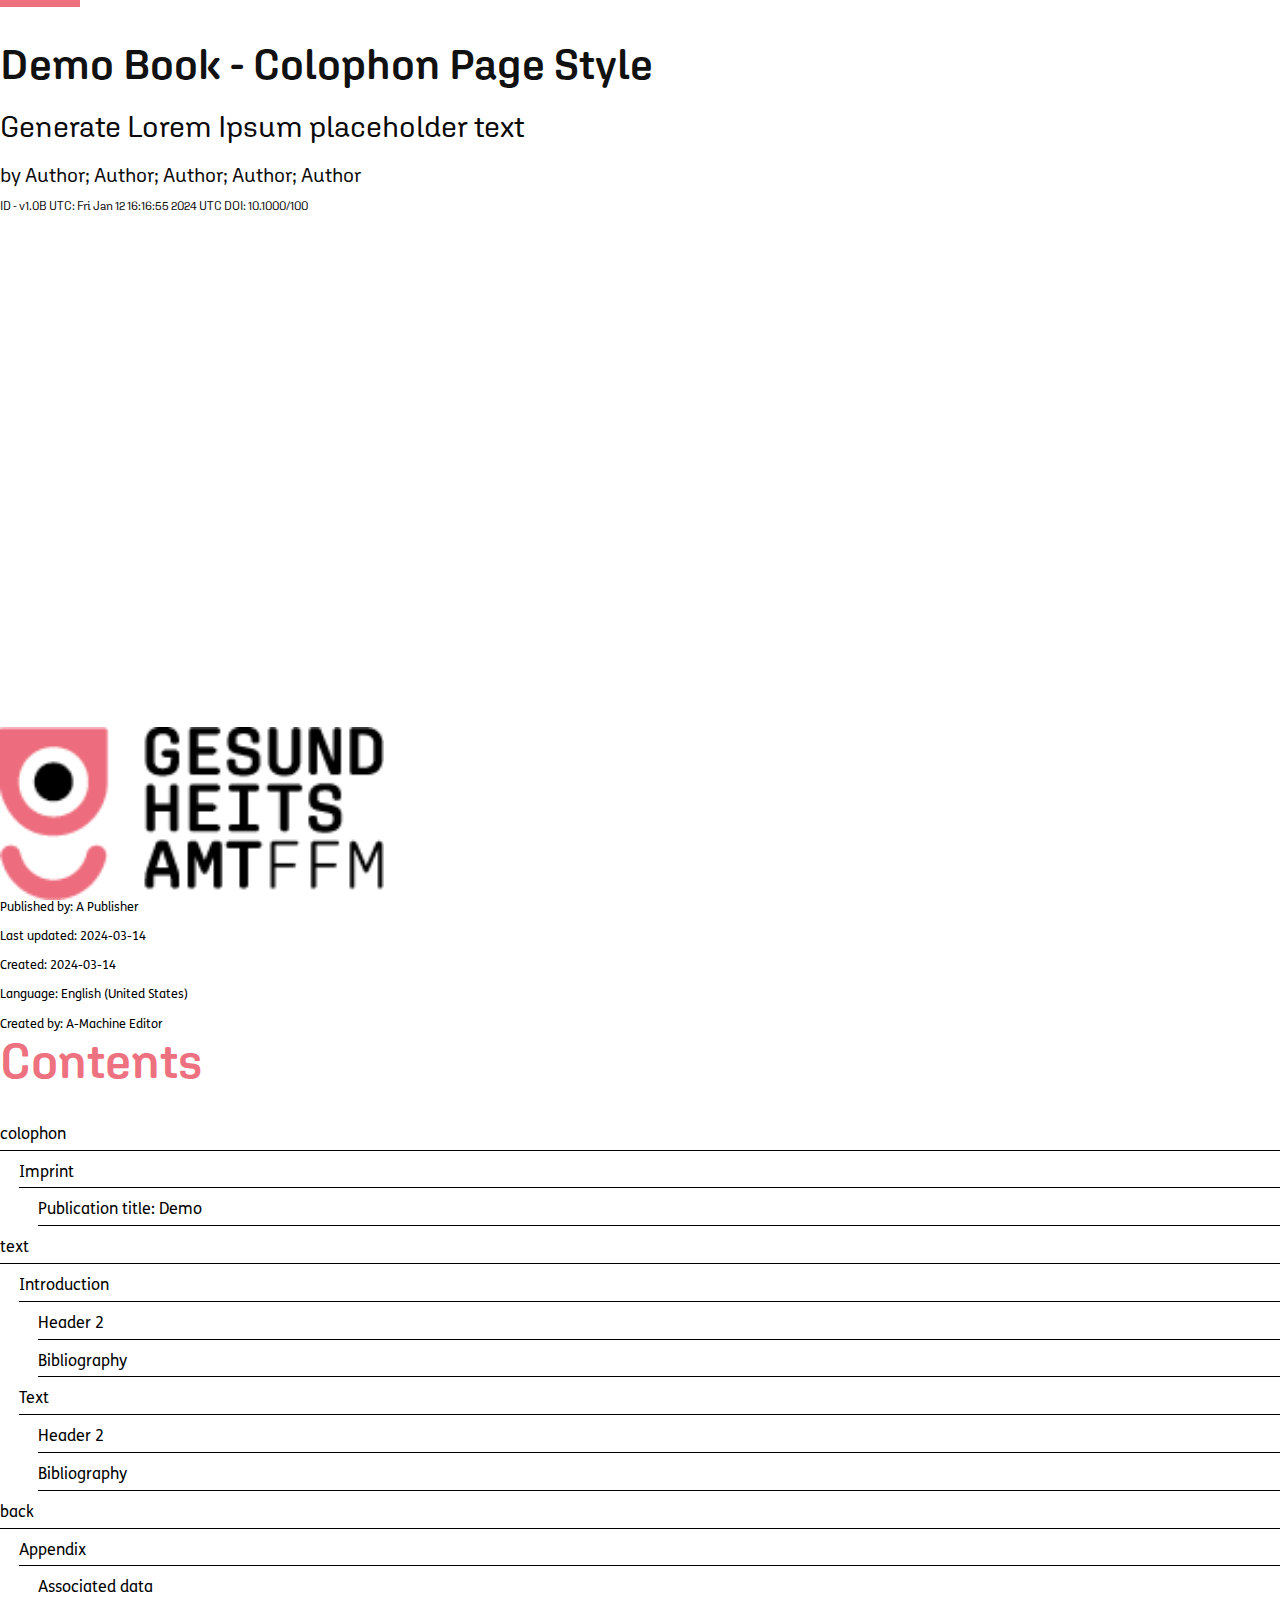
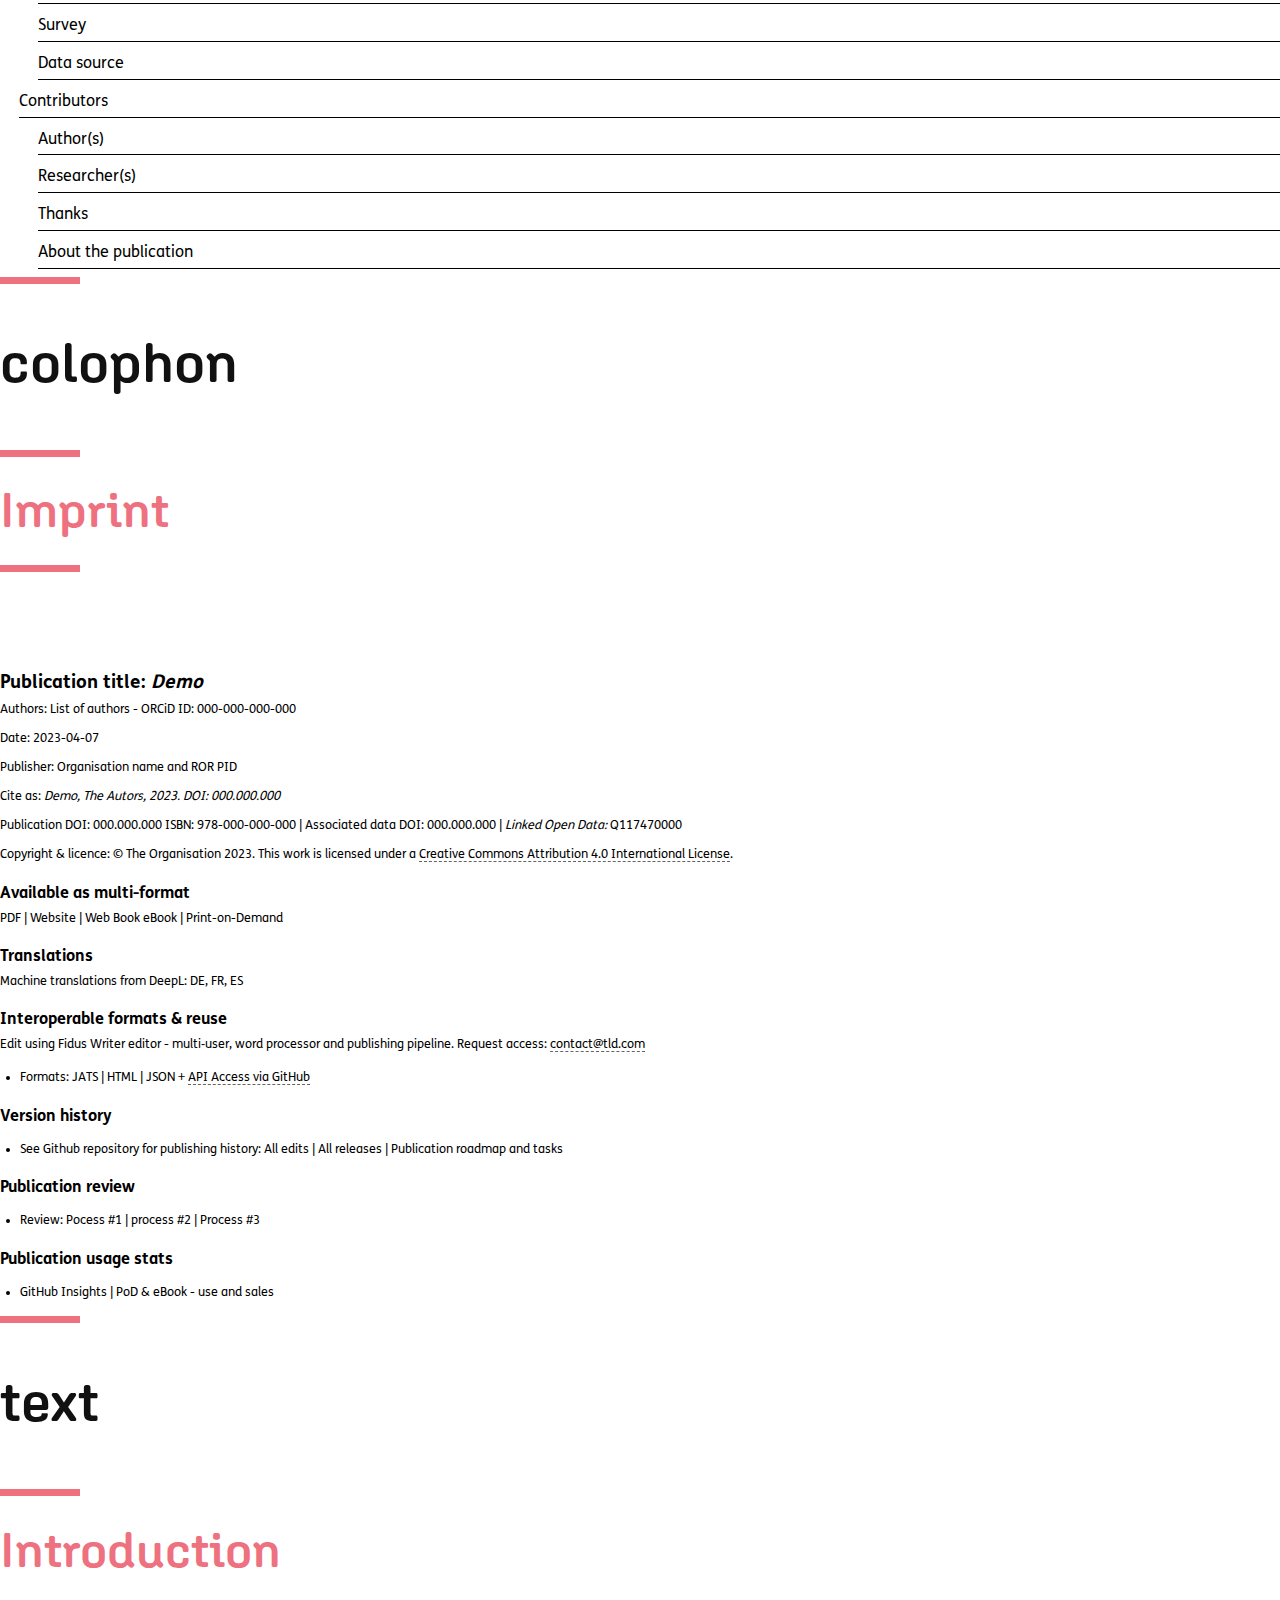
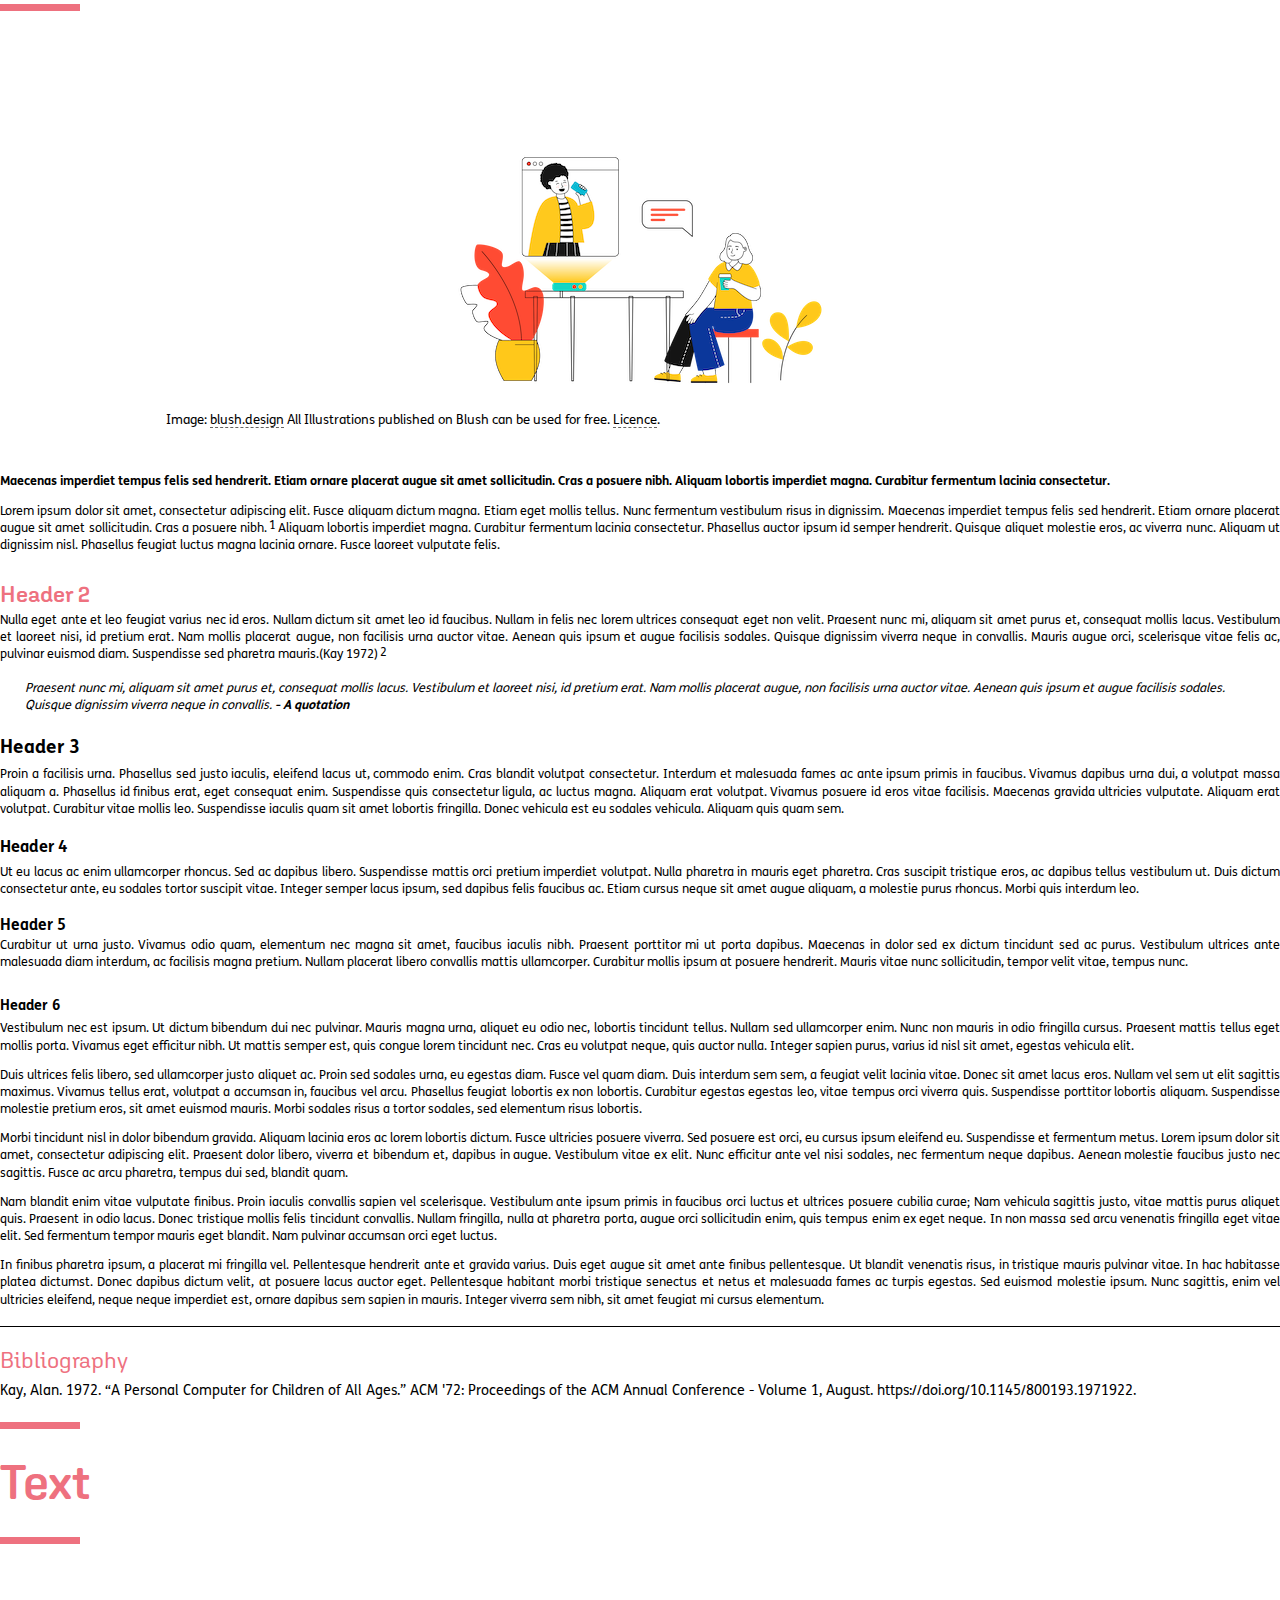
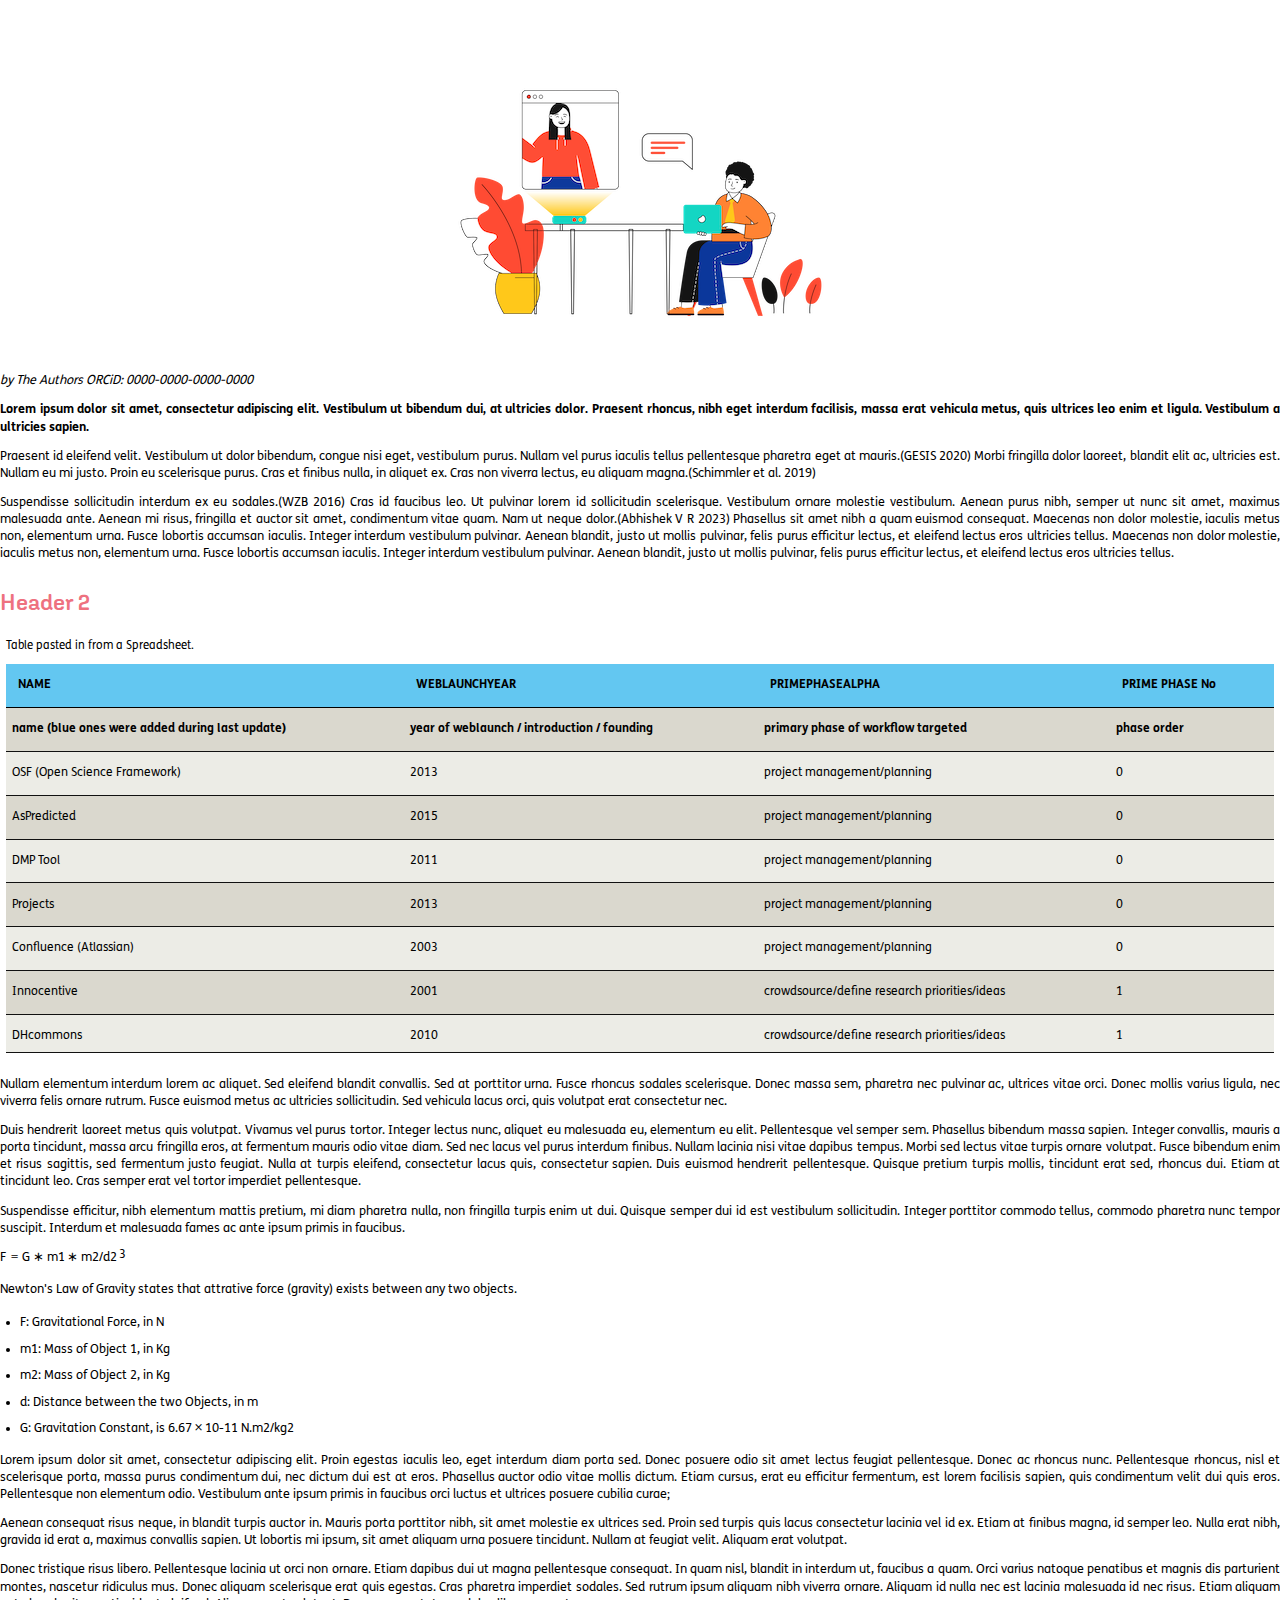
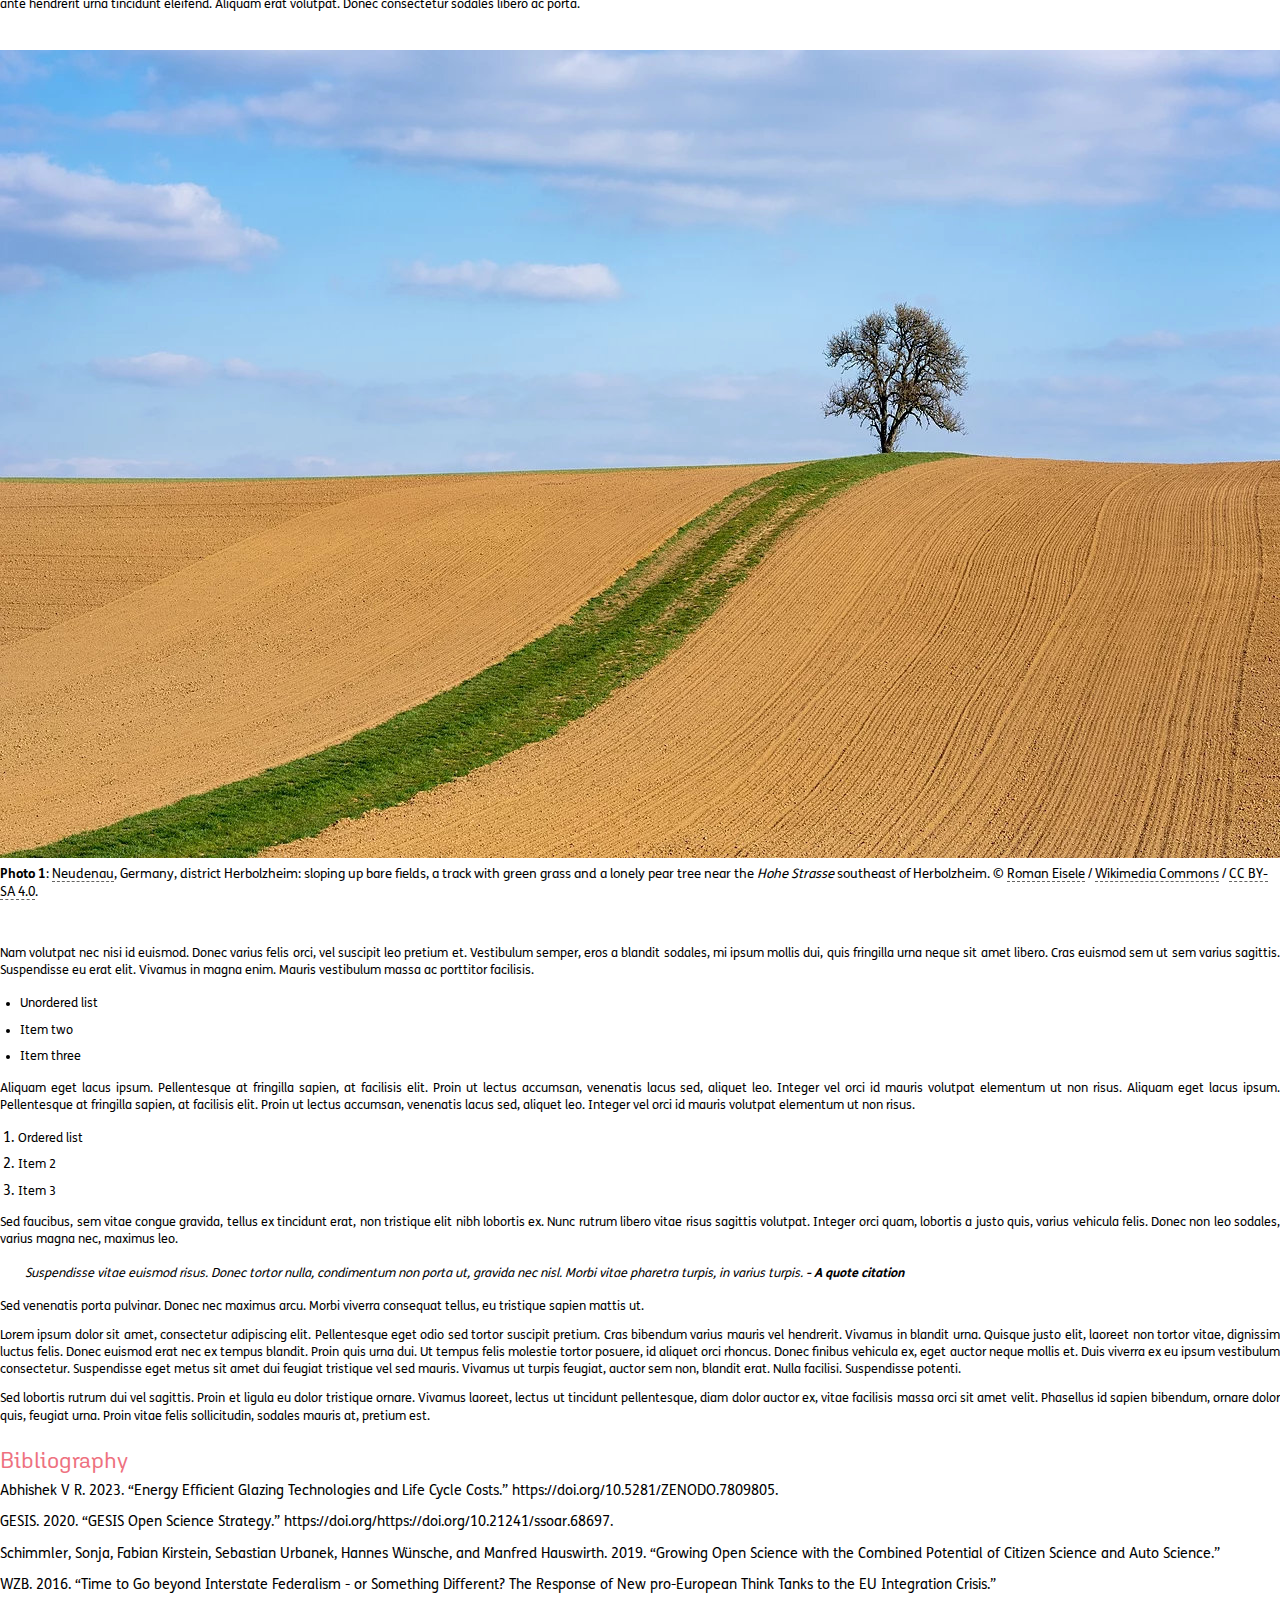
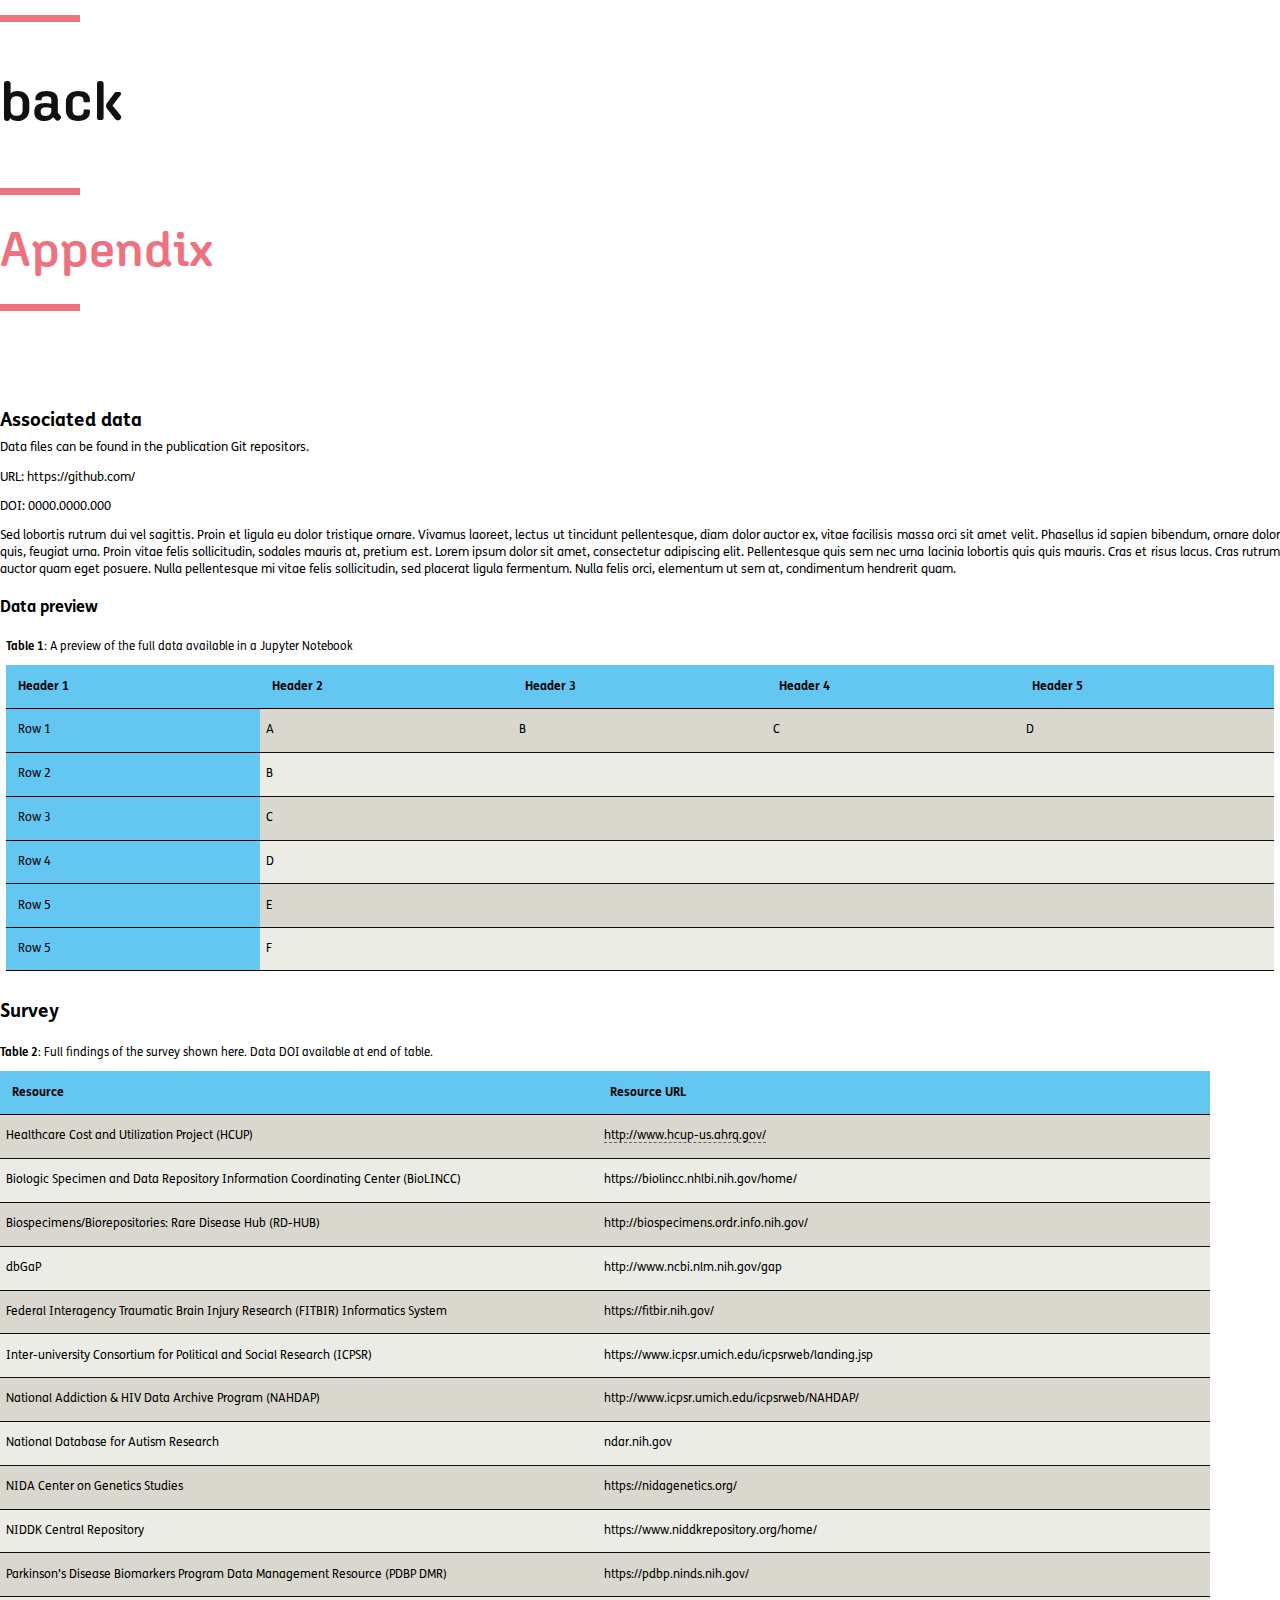
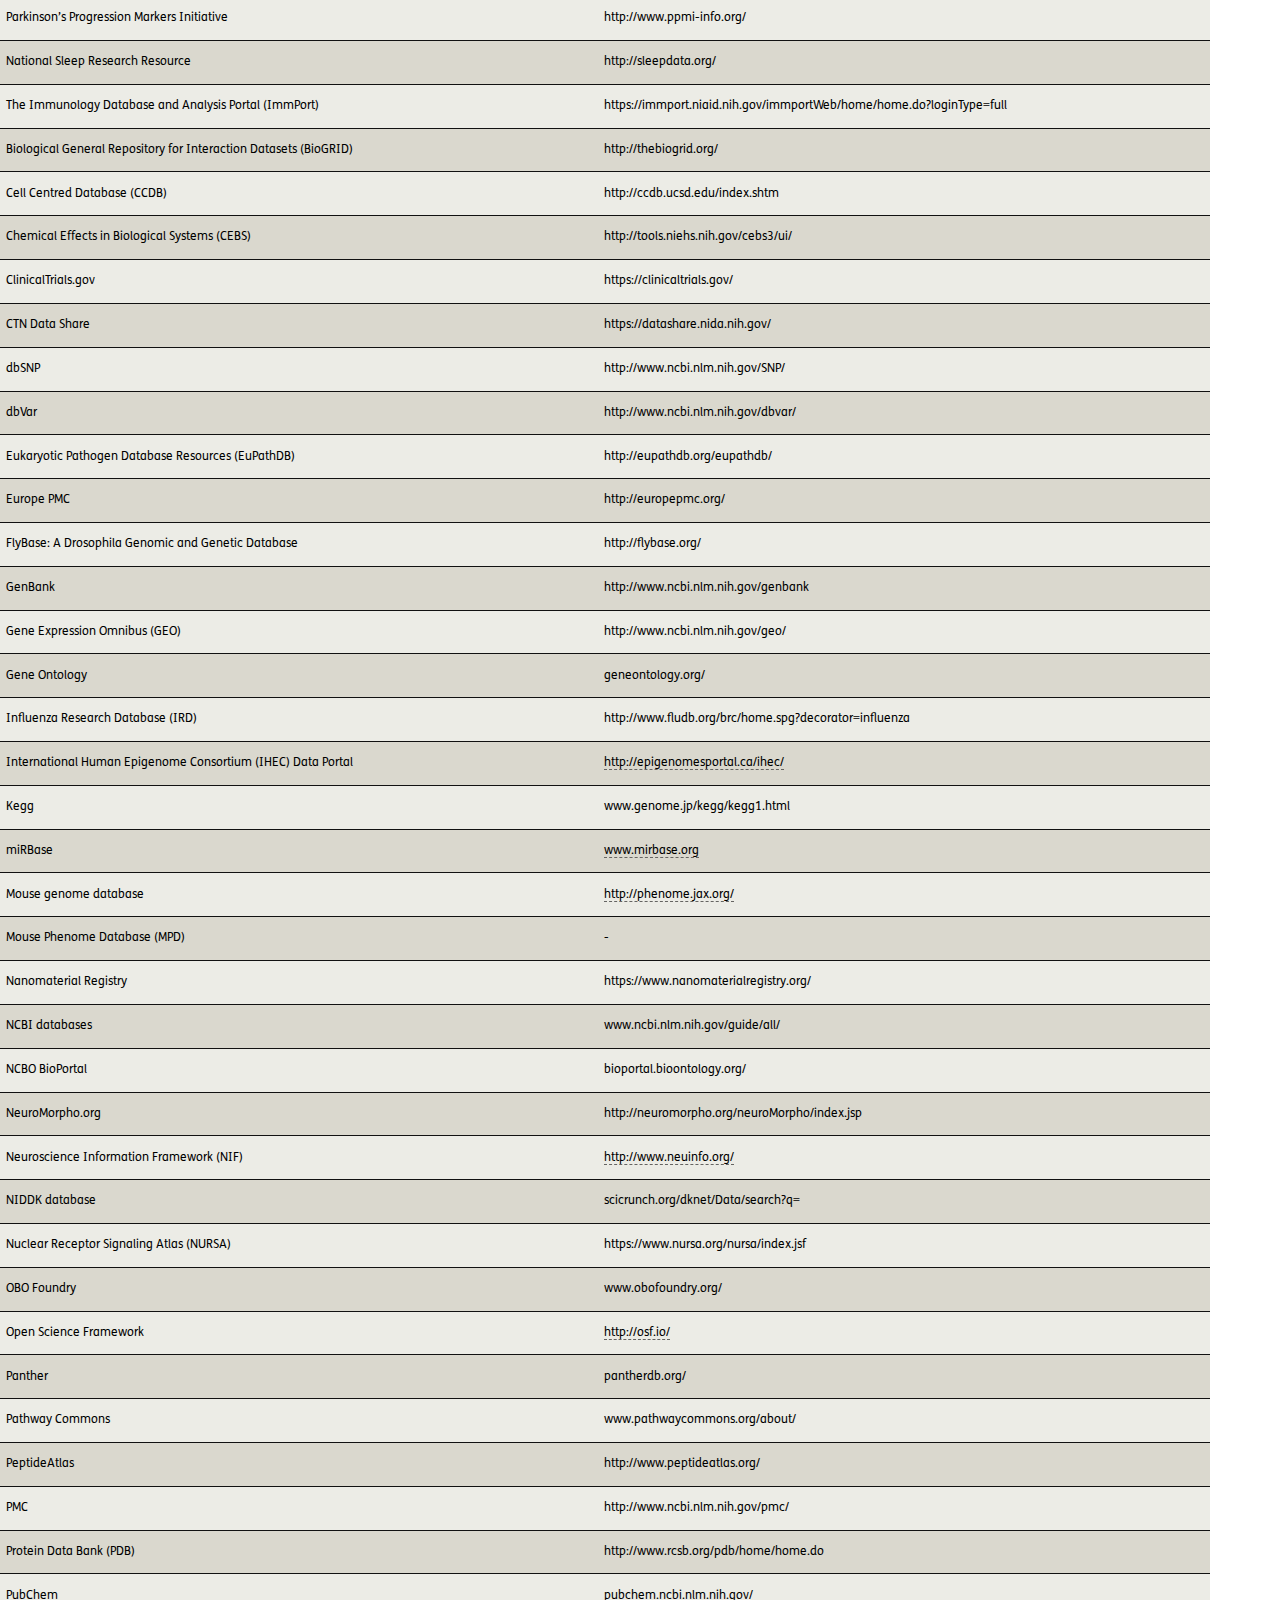
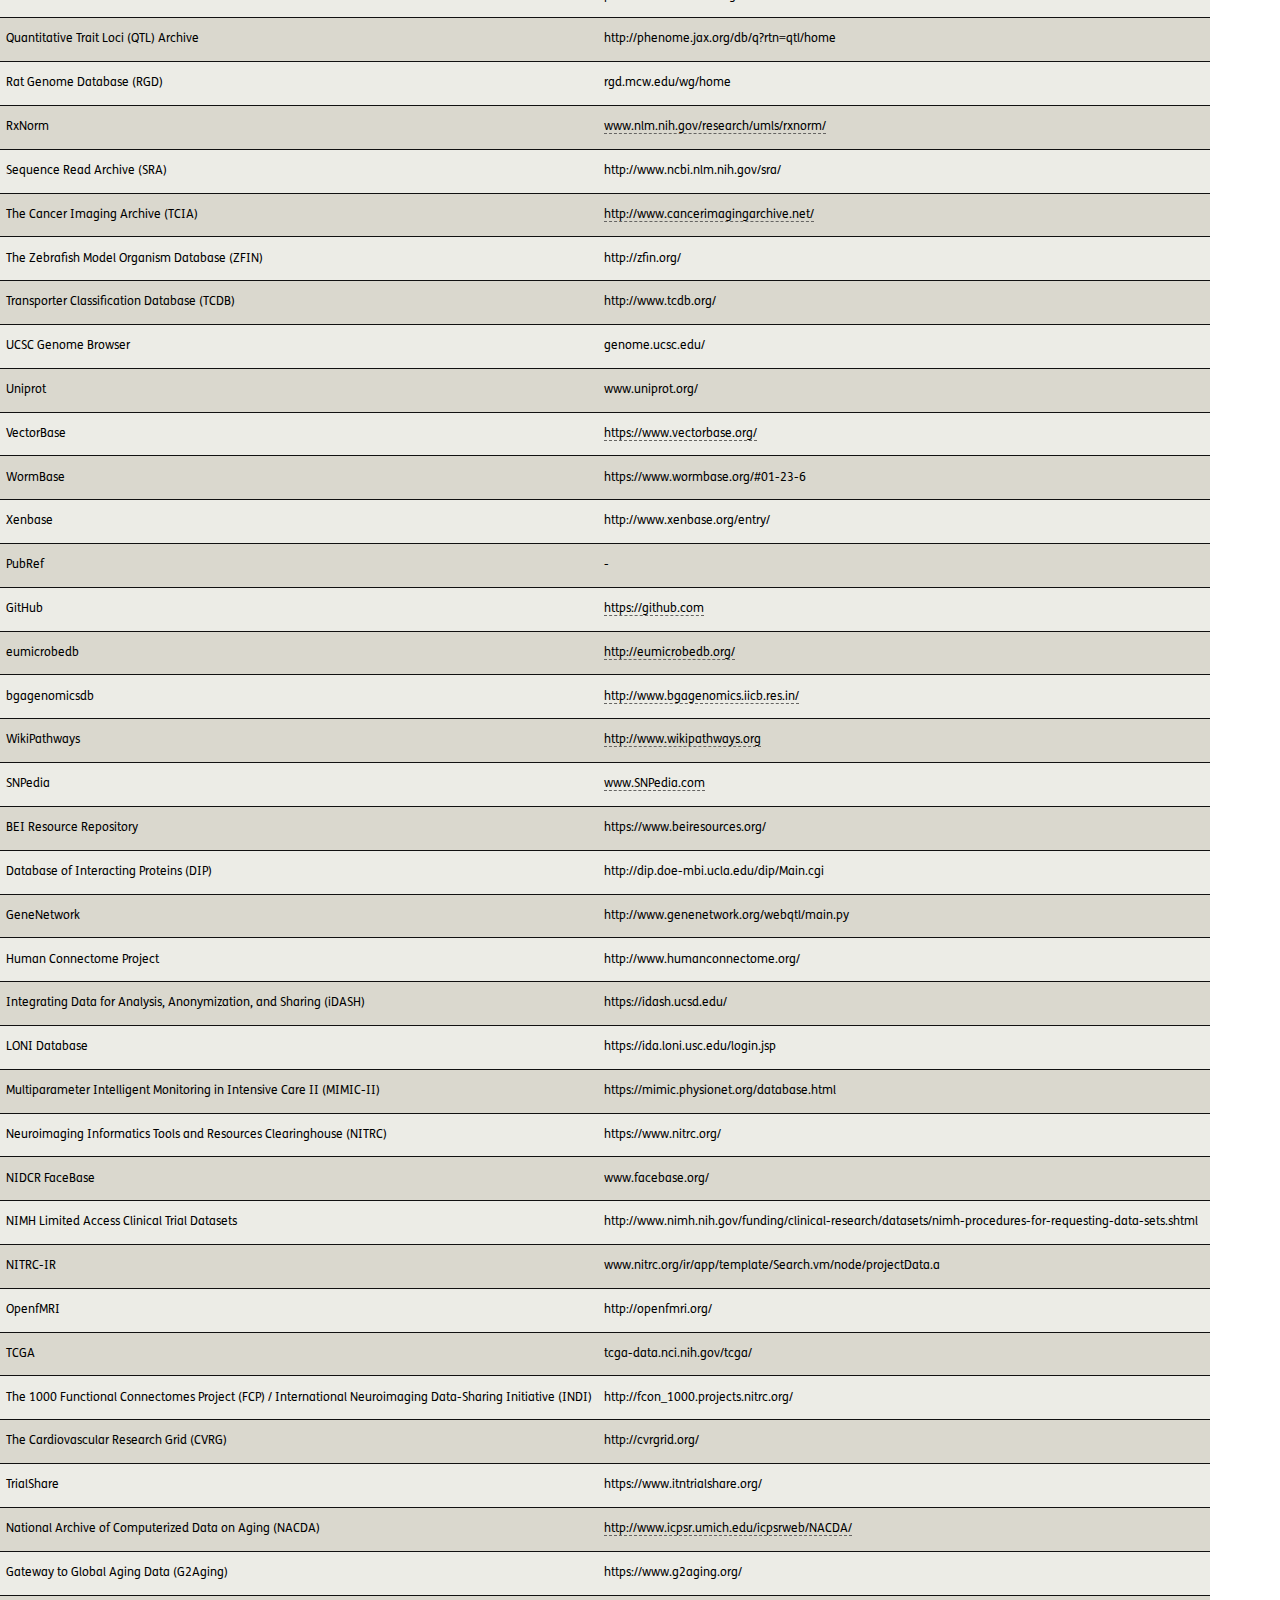
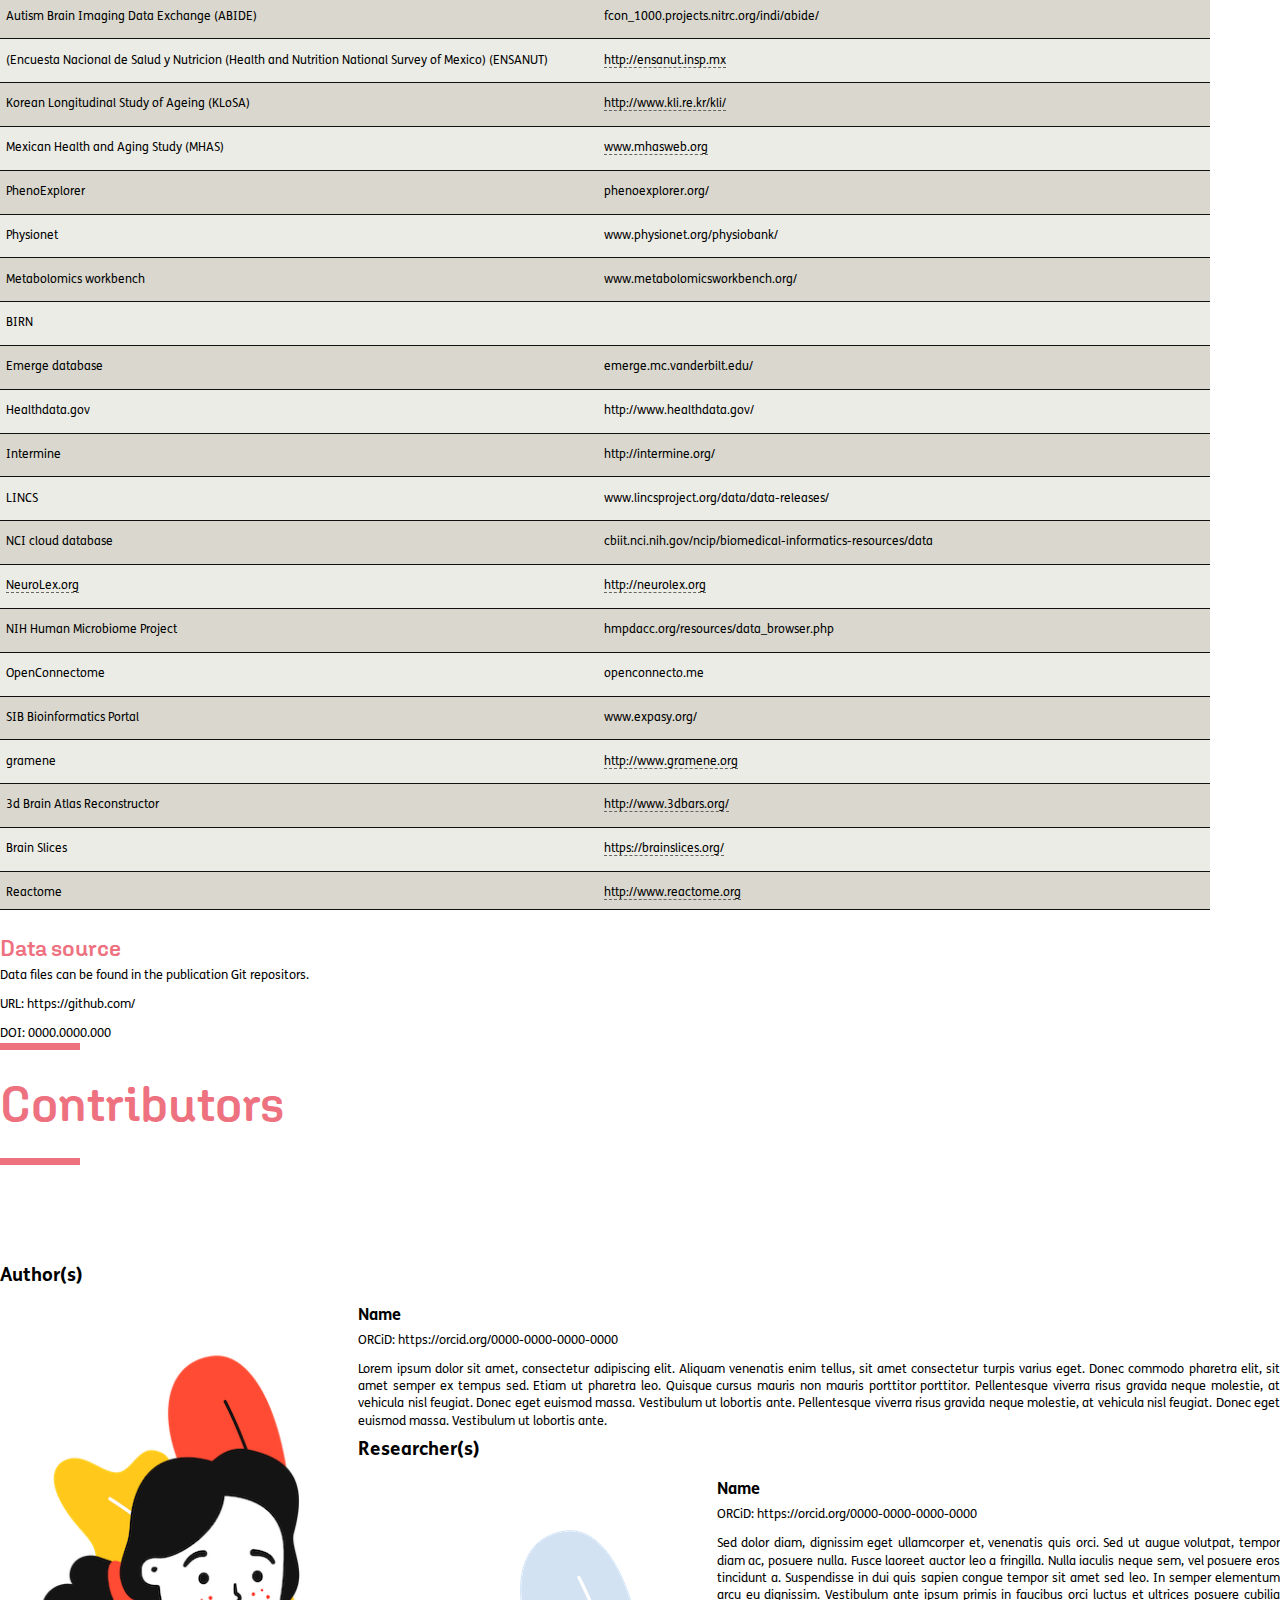
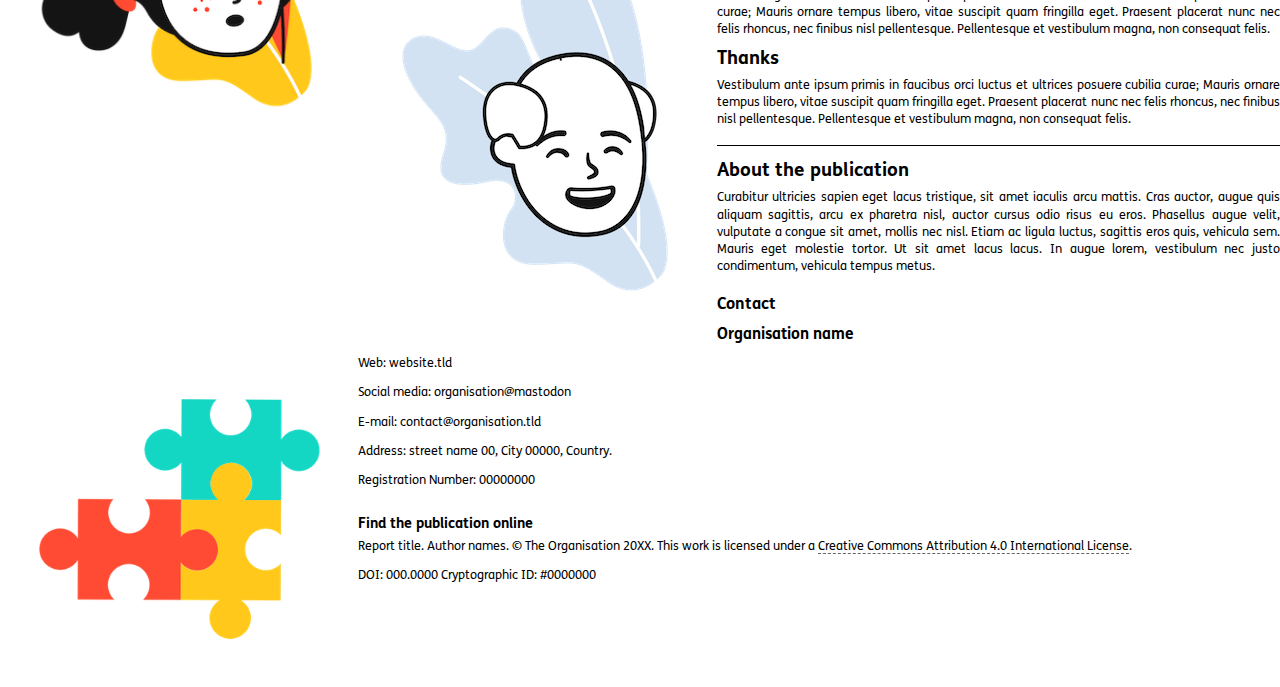
<file: demo-book--colophon-page-style.html/index.html>
<!DOCTYPE html>
<html lang="en">
  <head>
    <meta charset="UTF-8">
    <title>Demo Book - Colophon Page Style</title>
    <link type="text/css" rel="stylesheet" href="css/book.css" />
    <style>
      a.fn {
        -adapt-template: url(data:application/xml,%3Chtml%20xmlns=%22http://www.w3.org/1999/xhtml%22%20xmlns:s=%22http://www.pyroxy.com/ns/shadow%22%3E%3Chead%3E%3Cstyle%3E.footnote-content%7Bfloat:footnote%7D%3C/style%3E%3C/head%3E%3Cbody%3E%3Cs:template%20id=%22footnote%22%3E%3Cs:content/%3E%3Cs:include%20class=%22footnote-content%22/%3E%3C/s:template%3E%3C/body%3E%3C/html%3E#footnote);
        text-decoration: none;
        color: inherit;
        vertical-align: baseline;
        font-size: 70%;
        position: relative;
        top: -0.3em;
      }
      body {
        background-color: white;
      }
      section[role=doc-footnote] .footnote-counter:after {
        content: ". ";
      }
      section.fnlist {
        display: none;
      }
      section:footnote-content {
        display: block;
        font-style: normal;
        font-weight: normal;
        text-decoration: none;
      }
      .table-of-contents a {
        display: inline-flex;
        width: 100%;
        text-decoration: none;
        color: currentColor;
        break-inside: avoid;
        align-items: baseline;
      }
      .table-of-contents a::before {
        margin-left: 1px;
        margin-right: 1px;
        border-bottom: solid 1px lightgray;
        content: "";
        order: 1;
        flex: auto;
      }
      .table-of-contents a::after {
        text-align: right;
        content: target-counter(attr(href, url), page);
        align-self: flex-end;
        flex: none;
        order: 2;
      }
      @page {
        size: 6in 9in;
        @top-center {
          content: env(doc-title);
        }
        @bottom-center {
          content: counter(page);
        }
      }
      @page :first {
        @bottom-center {
          content: normal;
        }
        @top-center {
          content: normal;
        }
      }
      figure img {
        max-width: 100%;
      }
      .article-title {
        page-break-before: right;
      }
      h1.part {
        page-break-before: right;
      }
      .copyrightpage {
        page-break-before: left;
      }
      .tocpage {
        page-break-before: right;
      }
      .booktitle {
        text-align: center;
      }
    </style>
    <link type="text/css" rel="stylesheet" href="css/book-gaffm-en.css" />
  </head>
  <body class="user-contents">
    <div class="titlepage frontmatter">
      <h1 class="booktitle">Demo Book - Colophon Page Style</h1>
      <h2 class="booksubtitle">Generate Lorem Ipsum placeholder text</h2>
      <h3 class="bookauthor">by Author; Author; Author; Author; Author</h3>
      <h4 class="bookversion">ID - v1.0B UTC: Fri Jan 12 16:16:55 2024 UTC DOI: 10.1000/100</h4>
    </div>
    <div class="copyrightpage frontmatter">
      <p>Published by: A Publisher</p>
      <p>Last updated: 2024-03-14</p>
      <p>Created: 2024-03-14</p>
      <p>Language: English (United States)</p>
      <p>Created by: A-Machine Editor</p>
    </div>
    <div class="tocpage frontmatter">
      <nav role="doc-toc">
        <ol>
          <li>
            <a href="#_1_0">
              colophon
            </a>
            <ol>
              <li>
                <a href="#_1_0">
                  Imprint
                </a>
                <ol>
                  <li>
                    <a href="#H6864698">
                      Publication title: Demo
                    </a>
                    <ol>
                      <li>
                        <a href="#H8085668">
                          Available as multi-format
                        </a>
                      </li>
                      <li>
                        <a href="#H5866075">
                          Translations
                        </a>
                      </li>
                      <li>
                        <a href="#H4022411">
                          Interoperable formats &amp; reuse
                        </a>
                      </li>
                      <li>
                        <a href="#H288689">
                          Version history
                        </a>
                      </li>
                      <li>
                        <a href="#H3767141">
                          Publication review
                        </a>
                      </li>
                      <li>
                        <a href="#H3133638">
                          Publication usage stats
                        </a>
                      </li>
                    </ol>
                  </li>
                </ol>
              </li>
            </ol>
          </li>
          <li>
            <a href="#_2_0">
              text
            </a>
            <ol>
              <li>
                <a href="#_2_0">
                  Introduction
                </a>
                <ol>
                  <li>
                    <a href="#H152469">
                      Header 2
                    </a>
                    <ol>
                      <li>
                        <a href="#H940055">
                          Header 3
                        </a>
                        <ol>
                          <li>
                            <a href="#H1559559">
                              Header 4
                            </a>
                            <ol>
                              <li>
                                <a href="#H7046962">
                                  Header 5
                                </a>
                                <ol>
                                  <li>
                                    <a href="#H2507771">
                                      Header 6
                                    </a>
                                  </li>
                                </ol>
                              </li>
                            </ol>
                          </li>
                        </ol>
                      </li>
                    </ol>
                  </li>
                  <li>
                    <a href="#_2_1">
                      Bibliography
                    </a>
                  </li>
                </ol>
              </li>
              <li>
                <a href="#_3_0">
                  Text
                </a>
                <ol>
                  <li>
                    <a href="#H3719843">
                      Header 2
                    </a>
                  </li>
                  <li>
                    <a href="#_3_1">
                      Bibliography
                    </a>
                  </li>
                </ol>
              </li>
            </ol>
          </li>
          <li>
            <a href="#_4_0">
              back
            </a>
            <ol>
              <li>
                <a href="#_4_0">
                  Appendix
                </a>
                <ol>
                  <li>
                    <a href="#H2118760">
                      Associated data
                    </a>
                    <ol>
                      <li>
                        <a href="#H298432">
                          Data preview
                        </a>
                      </li>
                    </ol>
                  </li>
                  <li>
                    <a href="#H3599814">
                      Survey
                    </a>
                  </li>
                  <li>
                    <a href="#H1181349">
                      Data source
                    </a>
                  </li>
                </ol>
              </li>
              <li>
                <a href="#_5_0">
                  Contributors
                </a>
                <ol>
                  <li>
                    <a href="#H8801368">
                      Author(s)
                    </a>
                    <ol>
                      <li>
                        <a href="#H7011072">
                          Name
                        </a>
                      </li>
                    </ol>
                  </li>
                  <li>
                    <a href="#H319339">
                      Researcher(s)
                    </a>
                    <ol>
                      <li>
                        <a href="#H9896496">
                          Name
                        </a>
                      </li>
                    </ol>
                  </li>
                  <li>
                    <a href="#H1663104">
                      Thanks
                    </a>
                  </li>
                  <li>
                    <a href="#H6025747">
                      About the publication
                    </a>
                    <ol>
                      <li>
                        <a href="#H5417875">
                          Contact
                        </a>
                        <ol>
                          <li>
                            <a href="#H4140235">
                              Organisation name
                            </a>
                            <ol>
                              <li>
                                <a href="#H5096991">
                                  Find the publication online
                                </a>
                              </li>
                            </ol>
                          </li>
                        </ol>
                      </li>
                    </ol>
                  </li>
                </ol>
              </li>
            </ol>
          </li>
        </ol>
      </nav>
    </div>
    <h1 class="part">colophon</h1>
    <div class="article-part article-title" id="_1_0">Imprint</div>
    <div class="article-part article-richtext article-body">
      <h3 id="H6864698">Publication title: <em>Demo </em></h3>
      <p>Authors: List of authors - ORCiD ID:&nbsp;000-000-000-000</p>
      <p>Date: 2023-04-07</p>
      <p>Publisher: Organisation name and ROR PID</p>
      <p>Cite as: <em>Demo, The Autors, 2023. DOI:</em>&nbsp;<em>000.000.000</em></p>
      <p>Publication DOI:&nbsp;000.000.000 ISBN:&nbsp;978-000-000-000 | Associated data DOI:&nbsp;000.000.000 | <em>Linked Open Data: </em>Q117470000</p>
      <p>Copyright &amp; licence: © The Organisation 2023. This work is licensed under a <a href="https://creativecommons.org/licenses/by/4.0/">Creative Commons Attribution 4.0 International License</a>.</p>
      <h4 id="H8085668">Available as multi-format</h4>
      <p>PDF | Website | Web Book eBook | Print-on-Demand </p>
      <h4 id="H5866075">Translations</h4>
      <p>Machine translations from DeepL: DE, FR, ES </p>
      <h4 id="H4022411">Interoperable formats &amp; reuse</h4>
      <p>Edit using Fidus Writer editor - multi‑user, word<strong>&nbsp;</strong>processor and publishing pipeline. Request access: <a href="contact@tld.com" title="contact@tld.com">contact@tld.com</a></p>
      <ul id="L54783141">
        <li>
          <p>Formats: JATS | HTML | JSON + <a href="https://docs.github.com/en/rest/guides/getting-started-with-the-rest-api?apiVersion=2022-11-28" title="https://docs.github.com/en/rest/guides/getting-started-with-the-rest-api?apiVersion=2022-11-28">API Access via GitHub</a></p>
        </li>
      </ul>
      <h4 id="H288689">Version history</h4>
      <ul id="L33180861">
        <li>
          <p>See Github repository for publishing history: All edits | All releases | Publication roadmap and tasks</p>
        </li>
      </ul>
      <h4 id="H3767141">Publication review </h4>
      <ul id="L42019961">
        <li>
          <p>Review: Pocess #1 | process #2 | Process #3</p>
        </li>
      </ul>
      <h4 id="H3133638">Publication usage stats</h4>
      <ul id="L37979481">
        <li>
          <p>GitHub Insights | PoD &amp; eBook - use and sales</p>
        </li>
      </ul>
    </div>
    <section class="fnlist" role="doc-footnotes"></section>
    <h1 class="part">text</h1>
    <div class="article-part article-title" id="_2_0">Introduction</div>
    <div class="article-part article-richtext article-body">
      <figure id="F94100281" class="aligned-center image-width-75" data-aligned="center" data-width="75" data-category="none"><img src="images/61c76874-4adf-40b2-9803-0a3db690688c.png">
        <figcaption><span class="label"></span><span class="text">Image: <a href="https://blush.design/" title="https://blush.design/">blush.design</a> All Illustrations published on Blush can be used for free. <a href="https://blush.design/license" title="https://blush.design/license">Licence</a>.</span></figcaption>
      </figure>
      <p><strong>Maecenas imperdiet tempus felis sed hendrerit. Etiam ornare placerat augue sit amet sollicitudin. Cras a posuere nibh. Aliquam lobortis imperdiet magna. Curabitur fermentum lacinia consectetur.</strong></p>
      <p>Lorem ipsum dolor sit amet, consectetur adipiscing elit. Fusce aliquam dictum magna. Etiam eget mollis tellus. Nunc fermentum vestibulum risus in dignissim. Maecenas imperdiet tempus felis sed hendrerit. Etiam ornare placerat augue sit amet sollicitudin. Cras a posuere nibh.<a href="#fn1" class="fn"><span class="footnote-counter" data-chapter-counter="1" data-book-counter="1"></span></a> Aliquam lobortis imperdiet magna. Curabitur fermentum lacinia consectetur. Phasellus auctor ipsum id semper hendrerit. Quisque aliquet molestie eros, ac viverra nunc. Aliquam ut dignissim nisl. Phasellus feugiat luctus magna lacinia ornare. Fusce laoreet vulputate felis.</p>
      <h2 id="H152469">Header 2</h2>
      <p>Nulla eget ante et leo feugiat varius nec id eros. Nullam dictum sit amet leo id faucibus. Nullam in felis nec lorem ultrices consequat eget non velit. Praesent nunc mi, aliquam sit amet purus et, consequat mollis lacus. Vestibulum et laoreet nisi, id pretium erat. Nam mollis placerat augue, non facilisis urna auctor vitae. Aenean quis ipsum et augue facilisis sodales. Quisque dignissim viverra neque in convallis. Mauris augue orci, scelerisque vitae felis ac, pulvinar euismod diam. Suspendisse sed pharetra mauris.<span class="citation">(Kay 1972)</span><a href="#fn2" class="fn"><span class="footnote-counter" data-chapter-counter="2" data-book-counter="2"></span></a></p>
      <blockquote>
        <p>Praesent nunc mi, aliquam sit amet purus et, consequat mollis lacus. Vestibulum et laoreet nisi, id pretium erat. Nam mollis placerat augue, non facilisis urna auctor vitae. Aenean quis ipsum et augue facilisis sodales. Quisque dignissim viverra neque in convallis. <em><strong>-</strong></em> <em><strong>A quotation</strong></em></p>
      </blockquote>
      <h3 id="H940055">Header 3</h3>
      <p>Proin a facilisis urna. Phasellus sed justo iaculis, eleifend lacus ut, commodo enim. Cras blandit volutpat consectetur. Interdum et malesuada fames ac ante ipsum primis in faucibus. Vivamus dapibus urna dui, a volutpat massa aliquam a. Phasellus id finibus erat, eget consequat enim. Suspendisse quis consectetur ligula, ac luctus magna. Aliquam erat volutpat. Vivamus posuere id eros vitae facilisis. Maecenas gravida ultricies vulputate. Aliquam erat volutpat. Curabitur vitae mollis leo. Suspendisse iaculis quam sit amet lobortis fringilla. Donec vehicula est eu sodales vehicula. Aliquam quis quam sem.</p>
      <h4 id="H1559559">Header 4</h4>
      <p>Ut eu lacus ac enim ullamcorper rhoncus. Sed ac dapibus libero. Suspendisse mattis orci pretium imperdiet volutpat. Nulla pharetra in mauris eget pharetra. Cras suscipit tristique eros, ac dapibus tellus vestibulum ut. Duis dictum consectetur ante, eu sodales tortor suscipit vitae. Integer semper lacus ipsum, sed dapibus felis faucibus ac. Etiam cursus neque sit amet augue aliquam, a molestie purus rhoncus. Morbi quis interdum leo.</p>
      <h5 id="H7046962">Header 5</h5>
      <p>Curabitur ut urna justo. Vivamus odio quam, elementum nec magna sit amet, faucibus iaculis nibh. Praesent porttitor mi ut porta dapibus. Maecenas in dolor sed ex dictum tincidunt sed ac purus. Vestibulum ultrices ante malesuada diam interdum, ac facilisis magna pretium. Nullam placerat libero convallis mattis ullamcorper. Curabitur mollis ipsum at posuere hendrerit. Mauris vitae nunc sollicitudin, tempor velit vitae, tempus nunc.</p>
      <h6 id="H2507771">Header 6</h6>
      <p>Vestibulum nec est ipsum. Ut dictum bibendum dui nec pulvinar. Mauris magna urna, aliquet eu odio nec, lobortis tincidunt tellus. Nullam sed ullamcorper enim. Nunc non mauris in odio fringilla cursus. Praesent mattis tellus eget mollis porta. Vivamus eget efficitur nibh. Ut mattis semper est, quis congue lorem tincidunt nec. Cras eu volutpat neque, quis auctor nulla. Integer sapien purus, varius id nisl sit amet, egestas vehicula elit.</p>
      <p>Duis ultrices felis libero, sed ullamcorper justo aliquet ac. Proin sed sodales urna, eu egestas diam. Fusce vel quam diam. Duis interdum sem sem, a feugiat velit lacinia vitae. Donec sit amet lacus eros. Nullam vel sem ut elit sagittis maximus. Vivamus tellus erat, volutpat a accumsan in, faucibus vel arcu. Phasellus feugiat lobortis ex non lobortis. Curabitur egestas egestas leo, vitae tempus orci viverra quis. Suspendisse porttitor lobortis aliquam. Suspendisse molestie pretium eros, sit amet euismod mauris. Morbi sodales risus a tortor sodales, sed elementum risus lobortis.</p>
      <p>Morbi tincidunt nisl in dolor bibendum gravida. Aliquam lacinia eros ac lorem lobortis dictum. Fusce ultricies posuere viverra. Sed posuere est orci, eu cursus ipsum eleifend eu. Suspendisse et fermentum metus. Lorem ipsum dolor sit amet, consectetur adipiscing elit. Praesent dolor libero, viverra et bibendum et, dapibus in augue. Vestibulum vitae ex elit. Nunc efficitur ante vel nisi sodales, nec fermentum neque dapibus. Aenean molestie faucibus justo nec sagittis. Fusce ac arcu pharetra, tempus dui sed, blandit quam.</p>
      <p>Nam blandit enim vitae vulputate finibus. Proin iaculis convallis sapien vel scelerisque. Vestibulum ante ipsum primis in faucibus orci luctus et ultrices posuere cubilia curae; Nam vehicula sagittis justo, vitae mattis purus aliquet quis. Praesent in odio lacus. Donec tristique mollis felis tincidunt convallis. Nullam fringilla, nulla at pharetra porta, augue orci sollicitudin enim, quis tempus enim ex eget neque. In non massa sed arcu venenatis fringilla eget vitae elit. Sed fermentum tempor mauris eget blandit. Nam pulvinar accumsan orci eget luctus.</p>
      <p>In finibus pharetra ipsum, a placerat mi fringilla vel. Pellentesque hendrerit ante et gravida varius. Duis eget augue sit amet ante finibus pellentesque. Ut blandit venenatis risus, in tristique mauris pulvinar vitae. In hac habitasse platea dictumst. Donec dapibus dictum velit, at posuere lacus auctor eget. Pellentesque habitant morbi tristique senectus et netus et malesuada fames ac turpis egestas. Sed euismod molestie ipsum. Nunc sagittis, enim vel ultricies eleifend, neque neque imperdiet est, ornare dapibus sem sapien in mauris. Integer viverra sem nibh, sit amet feugiat mi cursus elementum.</p>
      <hr>
      <p></p>
    </div>
    <section class="fnlist" role="doc-footnotes">
      <section id="fn1" role="doc-footnote" data-chapter-counter="1" data-book-counter="1">
        <p><span class="footnote-counter" data-chapter-counter="1" data-book-counter="1"></span>A footnote commenting on the subject of the report.</p>
        <p>Footnotes can have multiple paragraphs if needed.</p>
      </section>
      <section id="fn2" role="doc-footnote" data-chapter-counter="2" data-book-counter="2">
        <p><span class="footnote-counter" data-chapter-counter="2" data-book-counter="2"></span>Note citations can be automatically pulled in from databases. As well as have the citation style changed automatically.</p>
      </section>
    </section>
    <h1 class="article-bibliography-header" id="_2_1">Bibliography</h1>
    <div class="csl-bib-body">
      <div class="csl-entry">Kay, Alan. 1972. “A Personal Computer for Children of All Ages.” <i><span style="font-style:normal;">ACM '72: Proceedings of the ACM Annual Conference - Volume 1</span></i>, August. https://doi.org/10.1145/800193.1971922.</div>
    </div>
    <div class="article-part article-title" id="_3_0">Text</div>
    <div class="article-part article-richtext article-body">
      <figure id="F46825101" class="aligned-center image-width-100" data-aligned="center" data-width="100" data-category="none" data-caption-hidden="true"><img src="images/45ff9ba7-23db-4aef-8e66-5b46cab0740e.png"></figure>
      <p><em>by The Authors ORCiD: 0000-0000-0000-0000</em></p>
      <p><strong>Lorem ipsum dolor sit amet, consectetur adipiscing elit. Vestibulum ut bibendum dui, at ultricies dolor. Praesent rhoncus, nibh eget interdum facilisis, massa erat vehicula metus, quis ultrices leo enim et ligula. Vestibulum a ultricies sapien.</strong> </p>
      <p>Praesent id eleifend velit. Vestibulum ut dolor bibendum, congue nisi eget, vestibulum purus. Nullam vel purus iaculis tellus pellentesque pharetra eget at mauris.<span class="citation">(GESIS 2020)</span> Morbi fringilla dolor laoreet, blandit elit ac, ultricies est. Nullam eu mi justo. Proin eu scelerisque purus. Cras et finibus nulla, in aliquet ex. Cras non viverra lectus, eu aliquam magna.<span class="citation">(Schimmler et al. 2019)</span></p>
      <p>Suspendisse sollicitudin interdum ex eu sodales.<span class="citation">(WZB 2016)</span> Cras id faucibus leo. Ut pulvinar lorem id sollicitudin scelerisque. Vestibulum ornare molestie vestibulum. Aenean purus nibh, semper ut nunc sit amet, maximus malesuada ante. Aenean mi risus, fringilla et auctor sit amet, condimentum vitae quam. Nam ut neque dolor.<span class="citation">(Abhishek V R 2023)</span> Phasellus sit amet nibh a quam euismod consequat. Maecenas non dolor molestie, iaculis metus non, elementum urna. Fusce lobortis accumsan iaculis. Integer interdum vestibulum pulvinar. Aenean blandit, justo ut mollis pulvinar, felis purus efficitur lectus, et eleifend lectus eros ultricies tellus. Maecenas non dolor molestie, iaculis metus non, elementum urna. Fusce lobortis accumsan iaculis. Integer interdum vestibulum pulvinar. Aenean blandit, justo ut mollis pulvinar, felis purus efficitur lectus, et eleifend lectus eros ultricies tellus.</p>
      <h2 id="H3719843">Header 2</h2>
      <table id="T16439061" class="table-100 table-center table-auto" data-width="100" data-aligned="center" data-layout="auto" data-category="none">
        <caption><span class="label"></span><span class="text">Table pasted in from a Spreadsheet.</span></caption>
        <tbody>
          <tr>
            <th>
              <p><strong>NAME</strong></p>
            </th>
            <th>
              <p><strong>WEBLAUNCHYEAR</strong></p>
            </th>
            <th>
              <p><strong>PRIMEPHASEALPHA</strong></p>
            </th>
            <th>
              <p><strong>PRIME PHASE No</strong></p>
            </th>
          </tr>
          <tr>
            <td>
              <p><strong>name (blue ones were added during last update)</strong></p>
            </td>
            <td>
              <p><strong>year of weblaunch / introduction / founding</strong></p>
            </td>
            <td>
              <p><strong>primary phase of workflow targeted</strong></p>
            </td>
            <td>
              <p><strong>phase order</strong></p>
            </td>
          </tr>
          <tr>
            <td>
              <p>OSF (Open Science Framework)</p>
            </td>
            <td>
              <p>2013</p>
            </td>
            <td>
              <p>project management/planning</p>
            </td>
            <td>
              <p>0</p>
            </td>
          </tr>
          <tr>
            <td>
              <p>AsPredicted</p>
            </td>
            <td>
              <p>2015</p>
            </td>
            <td>
              <p>project management/planning</p>
            </td>
            <td>
              <p>0</p>
            </td>
          </tr>
          <tr>
            <td>
              <p>DMP Tool</p>
            </td>
            <td>
              <p>2011</p>
            </td>
            <td>
              <p>project management/planning</p>
            </td>
            <td>
              <p>0</p>
            </td>
          </tr>
          <tr>
            <td>
              <p>Projects</p>
            </td>
            <td>
              <p>2013</p>
            </td>
            <td>
              <p>project management/planning</p>
            </td>
            <td>
              <p>0</p>
            </td>
          </tr>
          <tr>
            <td>
              <p>Confluence (Atlassian)</p>
            </td>
            <td>
              <p>2003</p>
            </td>
            <td>
              <p>project management/planning</p>
            </td>
            <td>
              <p>0</p>
            </td>
          </tr>
          <tr>
            <td>
              <p>Innocentive</p>
            </td>
            <td>
              <p>2001</p>
            </td>
            <td>
              <p>crowdsource/define research priorities/ideas </p>
            </td>
            <td>
              <p>1</p>
            </td>
          </tr>
          <tr>
            <td>
              <p>DHcommons</p>
            </td>
            <td>
              <p>2010</p>
            </td>
            <td>
              <p>crowdsource/define research priorities/ideas </p>
            </td>
            <td>
              <p>1</p>
            </td>
          </tr>
        </tbody>
      </table>
      <p></p>
      <p>Nullam elementum interdum lorem ac aliquet. Sed eleifend blandit convallis. Sed at porttitor urna. Fusce rhoncus sodales scelerisque. Donec massa sem, pharetra nec pulvinar ac, ultrices vitae orci. Donec mollis varius ligula, nec viverra felis ornare rutrum. Fusce euismod metus ac ultricies sollicitudin. Sed vehicula lacus orci, quis volutpat erat consectetur nec.</p>
      <p>Duis hendrerit laoreet metus quis volutpat. Vivamus vel purus tortor. Integer lectus nunc, aliquet eu malesuada eu, elementum eu elit. Pellentesque vel semper sem. Phasellus bibendum massa sapien. Integer convallis, mauris a porta tincidunt, massa arcu fringilla eros, at fermentum mauris odio vitae diam. Sed nec lacus vel purus interdum finibus. Nullam lacinia nisi vitae dapibus tempus. Morbi sed lectus vitae turpis ornare volutpat. Fusce bibendum enim et risus sagittis, sed fermentum justo feugiat. Nulla at turpis eleifend, consectetur lacus quis, consectetur sapien. Duis euismod hendrerit pellentesque. Quisque pretium turpis mollis, tincidunt erat sed, rhoncus dui. Etiam at tincidunt leo. Cras semper erat vel tortor imperdiet pellentesque.</p>
      <p>Suspendisse efficitur, nibh elementum mattis pretium, mi diam pharetra nulla, non fringilla turpis enim ut dui. Quisque semper dui id est vestibulum sollicitudin. Integer porttitor commodo tellus, commodo pharetra nunc tempor suscipit. Interdum et malesuada fames ac ante ipsum primis in faucibus. </p>
      <p><span data-equation="F = G * m1 * m2 / d2" class="equation" contenteditable="false"><span class="ML__mathlive"><span class="ML__strut" style="height:0.75em"></span><span class="ML__strut--bottom" style="height:1em;vertical-align:-0.25em"></span><span class="ML__base"><span class="ML__mathit" style="margin-right:0.14em">F</span><span class="ML__cmr" style="margin-left:0.28em">=</span><span class="ML__mathit" style="margin-left:0.28em">G</span><span class="ML__cmr" style="margin-left:0.23em">∗</span><span class="ML__mathit" style="margin-left:0.23em">m</span><span class="ML__cmr">1</span><span class="ML__cmr" style="margin-left:0.23em">∗</span><span class="ML__mathit" style="margin-left:0.23em">m</span><span class="ML__cmr">2/</span><span class="ML__mathit">d</span><span class="ML__cmr">2</span></span></span></span><a href="#fn3" class="fn"><span class="footnote-counter" data-chapter-counter="1" data-book-counter="3"></span></a></p>
      <p>Newton's Law of Gravity states that attrative force (gravity) exists between any two objects.</p>
      <ul id="L43304341">
        <li>
          <p>F: Gravitational Force, in N</p>
        </li>
        <li>
          <p>m1: Mass of Object 1, in Kg</p>
        </li>
        <li>
          <p>m2: Mass of Object 2, in Kg</p>
        </li>
        <li>
          <p>d: Distance between the two Objects, in m</p>
        </li>
        <li>
          <p>G: Gravitation Constant, is 6.67 × 10-11 N.m2/kg2</p>
        </li>
      </ul>
      <p>Lorem ipsum dolor sit amet, consectetur adipiscing elit. Proin egestas iaculis leo, eget interdum diam porta sed. Donec posuere odio sit amet lectus feugiat pellentesque. Donec ac rhoncus nunc. Pellentesque rhoncus, nisl et scelerisque porta, massa purus condimentum dui, nec dictum dui est at eros. Phasellus auctor odio vitae mollis dictum. Etiam cursus, erat eu efficitur fermentum, est lorem facilisis sapien, quis condimentum velit dui quis eros. Pellentesque non elementum odio. Vestibulum ante ipsum primis in faucibus orci luctus et ultrices posuere cubilia curae;</p>
      <p>Aenean consequat risus neque, in blandit turpis auctor in. Mauris porta porttitor nibh, sit amet molestie ex ultrices sed. Proin sed turpis quis lacus consectetur lacinia vel id ex. Etiam at finibus magna, id semper leo. Nulla erat nibh, gravida id erat a, maximus convallis sapien. Ut lobortis mi ipsum, sit amet aliquam urna posuere tincidunt. Nullam at feugiat velit. Aliquam erat volutpat.</p>
      <p>Donec tristique risus libero. Pellentesque lacinia ut orci non ornare. Etiam dapibus dui ut magna pellentesque consequat. In quam nisl, blandit in interdum ut, faucibus a quam. Orci varius natoque penatibus et magnis dis parturient montes, nascetur ridiculus mus. Donec aliquam scelerisque erat quis egestas. Cras pharetra imperdiet sodales. Sed rutrum ipsum aliquam nibh viverra ornare. Aliquam id nulla nec est lacinia malesuada id nec risus. Etiam aliquam ante hendrerit urna tincidunt eleifend. Aliquam erat volutpat. Donec consectetur sodales libero ac porta.</p>
      <figure id="F6617821" class="aligned-center image-width-100" data-aligned="center" data-width="100" data-category="photo"><img src="images/9ca8919d-1362-44f1-9b69-1a9286cf1f45.jpeg">
        <figcaption><span class="label-counter" data-book-counter="1" data-chapter-counter="1">Photo</span><span class="text"><a href="https://en.wikipedia.org/wiki/Neudenau" title="en:Neudenau">Neudenau</a>, Germany, district Herbolzheim: sloping up bare fields, a track with green grass and a lonely pear tree near the <em>Hohe Strasse</em> southeast of Herbolzheim. © <a href="https://commons.wikimedia.org/wiki/User:Aristeas" title="User:Aristeas">Roman Eisele</a> / <a href="https://commons.wikimedia.org/wiki/Main_Page" title="Main Page">Wikimedia Commons</a> / <a href="https://creativecommons.org/licenses/by-sa/4.0/">CC BY-SA 4.0</a>.</span></figcaption>
      </figure>
      <p>Nam volutpat nec nisi id euismod. Donec varius felis orci, vel suscipit leo pretium et. Vestibulum semper, eros a blandit sodales, mi ipsum mollis dui, quis fringilla urna neque sit amet libero. Cras euismod sem ut sem varius sagittis. Suspendisse eu erat elit. Vivamus in magna enim. Mauris vestibulum massa ac porttitor facilisis.</p>
      <ul id="L57547371">
        <li>
          <p>Unordered list</p>
        </li>
        <li>
          <p>Item two</p>
        </li>
        <li>
          <p>Item three</p>
        </li>
      </ul>
      <p>Aliquam eget lacus ipsum. Pellentesque at fringilla sapien, at facilisis elit. Proin ut lectus accumsan, venenatis lacus sed, aliquet leo. Integer vel orci id mauris volutpat elementum ut non risus. Aliquam eget lacus ipsum. Pellentesque at fringilla sapien, at facilisis elit. Proin ut lectus accumsan, venenatis lacus sed, aliquet leo. Integer vel orci id mauris volutpat elementum ut non risus. </p>
      <ol id="L19821611">
        <li>
          <p>Ordered list</p>
        </li>
        <li>
          <p>Item 2</p>
        </li>
        <li>
          <p>Item 3</p>
        </li>
      </ol>
      <p>Sed faucibus, sem vitae congue gravida, tellus ex tincidunt erat, non tristique elit nibh lobortis ex. Nunc rutrum libero vitae risus sagittis volutpat. Integer orci quam, lobortis a justo quis, varius vehicula felis. Donec non leo sodales, varius magna nec, maximus leo. </p>
      <blockquote>
        <p>Suspendisse vitae euismod risus. Donec tortor nulla, condimentum non porta ut, gravida nec nisl. Morbi vitae pharetra turpis, in varius turpis. <strong>- A quote citation</strong></p>
      </blockquote>
      <p>Sed venenatis porta pulvinar. Donec nec maximus arcu. Morbi viverra consequat tellus, eu tristique sapien mattis ut.</p>
      <p>Lorem ipsum dolor sit amet, consectetur adipiscing elit. Pellentesque eget odio sed tortor suscipit pretium. Cras bibendum varius mauris vel hendrerit. Vivamus in blandit urna. Quisque justo elit, laoreet non tortor vitae, dignissim luctus felis. Donec euismod erat nec ex tempus blandit. Proin quis urna dui. Ut tempus felis molestie tortor posuere, id aliquet orci rhoncus. Donec finibus vehicula ex, eget auctor neque mollis et. Duis viverra ex eu ipsum vestibulum consectetur. Suspendisse eget metus sit amet dui feugiat tristique vel sed mauris. Vivamus ut turpis feugiat, auctor sem non, blandit erat. Nulla facilisi. Suspendisse potenti.</p>
      <p>Sed lobortis rutrum dui vel sagittis. Proin et ligula eu dolor tristique ornare. Vivamus laoreet, lectus ut tincidunt pellentesque, diam dolor auctor ex, vitae facilisis massa orci sit amet velit. Phasellus id sapien bibendum, ornare dolor quis, feugiat urna. Proin vitae felis sollicitudin, sodales mauris at, pretium est. </p>
    </div>
    <section class="fnlist" role="doc-footnotes">
      <section id="fn3" role="doc-footnote" data-chapter-counter="1" data-book-counter="3">
        <p><span class="footnote-counter" data-chapter-counter="1" data-book-counter="3"></span>The editor can handle math calculations. </p>
      </section>
    </section>
    <h1 class="article-bibliography-header" id="_3_1">Bibliography</h1>
    <div class="csl-bib-body">
      <div class="csl-entry">Abhishek V R. 2023. “Energy Efficient Glazing Technologies and Life Cycle Costs.” https://doi.org/10.5281/ZENODO.7809805.</div>
      <div class="csl-entry">GESIS. 2020. “GESIS Open Science Strategy.” https://doi.org/https://doi.org/10.21241/ssoar.68697.</div>
      <div class="csl-entry">Schimmler, Sonja, Fabian Kirstein, Sebastian Urbanek, Hannes Wünsche, and Manfred Hauswirth. 2019. “Growing Open Science with the Combined Potential of Citizen Science and Auto Science.”</div>
      <div class="csl-entry">WZB. 2016. “Time to Go beyond Interstate Federalism - or Something Different? The Response of New pro-European Think Tanks to the EU Integration Crisis.”</div>
    </div>
    <h1 class="part">back</h1>
    <div class="article-part article-title" id="_4_0">Appendix</div>
    <div class="article-part article-richtext article-body">
      <h3 id="H2118760">Associated data</h3>
      <p>Data files can be found in the publication Git repositors.</p>
      <p>URL: https://github.com/</p>
      <p>DOI: 0000.0000.000</p>
      <p>Sed lobortis rutrum dui vel sagittis. Proin et ligula eu dolor tristique ornare. Vivamus laoreet, lectus ut tincidunt pellentesque, diam dolor auctor ex, vitae facilisis massa orci sit amet velit. Phasellus id sapien bibendum, ornare dolor quis, feugiat urna. Proin vitae felis sollicitudin, sodales mauris at, pretium est. Lorem ipsum dolor sit amet, consectetur adipiscing elit. Pellentesque quis sem nec urna lacinia lobortis quis quis mauris. Cras et risus lacus. Cras rutrum auctor quam eget posuere. Nulla pellentesque mi vitae felis sollicitudin, sed placerat ligula fermentum. Nulla felis orci, elementum ut sem at, condimentum hendrerit quam.</p>
      <h4 id="H298432">Data preview</h4>
      <table id="T38376431" class="table-75 table-center table-auto" data-width="75" data-aligned="center" data-layout="auto" data-category="table">
        <caption><span class="label-counter" data-book-counter="1" data-chapter-counter="1">Table</span><span class="text">A preview of the full data available in a Jupyter Notebook</span></caption>
        <tbody>
          <tr>
            <th>
              <p><strong>Header 1</strong></p>
            </th>
            <th>
              <p><strong>Header 2</strong></p>
            </th>
            <th>
              <p><strong>Header 3</strong></p>
            </th>
            <th>
              <p><strong>Header 4</strong></p>
            </th>
            <th>
              <p><strong>Header 5</strong></p>
            </th>
          </tr>
          <tr>
            <th>
              <p>Row 1</p>
            </th>
            <td>
              <p>A</p>
            </td>
            <td>
              <p>B</p>
            </td>
            <td>
              <p>C</p>
            </td>
            <td>
              <p>D</p>
            </td>
          </tr>
          <tr>
            <th>
              <p>Row 2</p>
            </th>
            <td>
              <p>B</p>
            </td>
            <td>
              <p></p>
            </td>
            <td>
              <p></p>
            </td>
            <td>
              <p></p>
            </td>
          </tr>
          <tr>
            <th>
              <p>Row 3</p>
            </th>
            <td>
              <p>C</p>
            </td>
            <td>
              <p></p>
            </td>
            <td>
              <p></p>
            </td>
            <td>
              <p></p>
            </td>
          </tr>
          <tr>
            <th>
              <p>Row 4</p>
            </th>
            <td>
              <p>D</p>
            </td>
            <td>
              <p></p>
            </td>
            <td>
              <p></p>
            </td>
            <td>
              <p></p>
            </td>
          </tr>
          <tr>
            <th>
              <p>Row 5</p>
            </th>
            <td>
              <p>E</p>
            </td>
            <td>
              <p></p>
            </td>
            <td>
              <p></p>
            </td>
            <td>
              <p></p>
            </td>
          </tr>
          <tr>
            <th>
              <p>Row 5</p>
            </th>
            <td>
              <p>F</p>
            </td>
            <td>
              <p></p>
            </td>
            <td>
              <p></p>
            </td>
            <td>
              <p></p>
            </td>
          </tr>
        </tbody>
      </table>
      <p></p>
      <h3 id="H3599814">Survey</h3>
      <table id="T21405461" class="table-100 table-center table-fixed" data-width="100" data-aligned="center" data-layout="fixed" data-category="table">
        <caption><span class="label-counter" data-book-counter="2" data-chapter-counter="2">Table</span><span class="text">Full findings of the survey shown here. Data DOI available at end of table.</span></caption>
        <tbody>
          <tr>
            <th>
              <p><strong>Resource</strong></p>
            </th>
            <th>
              <p><strong>Resource URL</strong></p>
            </th>
          </tr>
          <tr>
            <td>
              <p>Healthcare Cost and Utilization Project (HCUP)</p>
            </td>
            <td>
              <p><a href="http://www.hcup-us.ahrq.gov/">http://www.hcup-us.ahrq.gov/</a></p>
            </td>
          </tr>
          <tr>
            <td>
              <p>Biologic Specimen and Data Repository Information Coordinating Center (BioLINCC)</p>
            </td>
            <td>
              <p>https://biolincc.nhlbi.nih.gov/home/</p>
            </td>
          </tr>
          <tr>
            <td>
              <p>Biospecimens/Biorepositories: Rare Disease Hub (RD-HUB)</p>
            </td>
            <td>
              <p>http://biospecimens.ordr.info.nih.gov/</p>
            </td>
          </tr>
          <tr>
            <td>
              <p>dbGaP</p>
            </td>
            <td>
              <p>http://www.ncbi.nlm.nih.gov/gap</p>
            </td>
          </tr>
          <tr>
            <td>
              <p>Federal Interagency Traumatic Brain Injury Research (FITBIR) Informatics System</p>
            </td>
            <td>
              <p>https://fitbir.nih.gov/</p>
            </td>
          </tr>
          <tr>
            <td>
              <p>Inter-university Consortium for Political and Social Research (ICPSR)</p>
            </td>
            <td>
              <p>https://www.icpsr.umich.edu/icpsrweb/landing.jsp</p>
            </td>
          </tr>
          <tr>
            <td>
              <p>National Addiction &amp; HIV Data Archive Program (NAHDAP)</p>
            </td>
            <td>
              <p>http://www.icpsr.umich.edu/icpsrweb/NAHDAP/</p>
            </td>
          </tr>
          <tr>
            <td>
              <p>National Database for Autism Research</p>
            </td>
            <td>
              <p>ndar.nih.gov</p>
            </td>
          </tr>
          <tr>
            <td>
              <p>NIDA Center on Genetics Studies</p>
            </td>
            <td>
              <p>https://nidagenetics.org/</p>
            </td>
          </tr>
          <tr>
            <td>
              <p>NIDDK Central Repository</p>
            </td>
            <td>
              <p>https://www.niddkrepository.org/home/</p>
            </td>
          </tr>
          <tr>
            <td>
              <p>Parkinson’s Disease Biomarkers Program Data Management Resource (PDBP DMR)</p>
            </td>
            <td>
              <p>https://pdbp.ninds.nih.gov/</p>
            </td>
          </tr>
          <tr>
            <td>
              <p>Parkinson’s Progression Markers Initiative</p>
            </td>
            <td>
              <p>http://www.ppmi-info.org/</p>
            </td>
          </tr>
          <tr>
            <td>
              <p>National Sleep Research Resource</p>
            </td>
            <td>
              <p>http://sleepdata.org/</p>
            </td>
          </tr>
          <tr>
            <td>
              <p>The Immunology Database and Analysis Portal (ImmPort)</p>
            </td>
            <td>
              <p>https://immport.niaid.nih.gov/immportWeb/home/home.do?loginType=full</p>
            </td>
          </tr>
          <tr>
            <td>
              <p>Biological General Repository for Interaction Datasets (BioGRID)</p>
            </td>
            <td>
              <p>http://thebiogrid.org/</p>
            </td>
          </tr>
          <tr>
            <td>
              <p>Cell Centred Database (CCDB)</p>
            </td>
            <td>
              <p>http://ccdb.ucsd.edu/index.shtm</p>
            </td>
          </tr>
          <tr>
            <td>
              <p>Chemical Effects in Biological Systems (CEBS)</p>
            </td>
            <td>
              <p>http://tools.niehs.nih.gov/cebs3/ui/</p>
            </td>
          </tr>
          <tr>
            <td>
              <p>ClinicalTrials.gov</p>
            </td>
            <td>
              <p>https://clinicaltrials.gov/</p>
            </td>
          </tr>
          <tr>
            <td>
              <p>CTN Data Share</p>
            </td>
            <td>
              <p>https://datashare.nida.nih.gov/</p>
            </td>
          </tr>
          <tr>
            <td>
              <p>dbSNP</p>
            </td>
            <td>
              <p>http://www.ncbi.nlm.nih.gov/SNP/</p>
            </td>
          </tr>
          <tr>
            <td>
              <p>dbVar</p>
            </td>
            <td>
              <p>http://www.ncbi.nlm.nih.gov/dbvar/</p>
            </td>
          </tr>
          <tr>
            <td>
              <p>Eukaryotic Pathogen Database Resources (EuPathDB)</p>
            </td>
            <td>
              <p>http://eupathdb.org/eupathdb/</p>
            </td>
          </tr>
          <tr>
            <td>
              <p>Europe PMC</p>
            </td>
            <td>
              <p>http://europepmc.org/</p>
            </td>
          </tr>
          <tr>
            <td>
              <p>FlyBase: A Drosophila Genomic and Genetic Database</p>
            </td>
            <td>
              <p>http://flybase.org/</p>
            </td>
          </tr>
          <tr>
            <td>
              <p>GenBank</p>
            </td>
            <td>
              <p>http://www.ncbi.nlm.nih.gov/genbank</p>
            </td>
          </tr>
          <tr>
            <td>
              <p>Gene Expression Omnibus (GEO)</p>
            </td>
            <td>
              <p>http://www.ncbi.nlm.nih.gov/geo/</p>
            </td>
          </tr>
          <tr>
            <td>
              <p>Gene Ontology</p>
            </td>
            <td>
              <p>geneontology.org/</p>
            </td>
          </tr>
          <tr>
            <td>
              <p>Influenza Research Database (IRD)</p>
            </td>
            <td>
              <p>http://www.fludb.org/brc/home.spg?decorator=influenza</p>
            </td>
          </tr>
          <tr>
            <td>
              <p>International Human Epigenome Consortium (IHEC) Data Portal</p>
            </td>
            <td>
              <p><a href="http://epigenomesportal.ca/ihec/">http://epigenomesportal.ca/ihec/</a></p>
            </td>
          </tr>
          <tr>
            <td>
              <p>Kegg</p>
            </td>
            <td>
              <p>www.genome.jp/kegg/kegg1.html</p>
            </td>
          </tr>
          <tr>
            <td>
              <p>miRBase</p>
            </td>
            <td>
              <p><a href="http://www.mirbase.org/">www.mirbase.org</a></p>
            </td>
          </tr>
          <tr>
            <td>
              <p>Mouse genome database</p>
            </td>
            <td>
              <p><a href="http://phenome.jax.org/">http://phenome.jax.org/</a></p>
            </td>
          </tr>
          <tr>
            <td>
              <p>Mouse Phenome Database (MPD)</p>
            </td>
            <td>
              <p>-</p>
            </td>
          </tr>
          <tr>
            <td>
              <p>Nanomaterial Registry</p>
            </td>
            <td>
              <p>https://www.nanomaterialregistry.org/</p>
            </td>
          </tr>
          <tr>
            <td>
              <p>NCBI databases</p>
            </td>
            <td>
              <p>www.ncbi.nlm.nih.gov/guide/all/</p>
            </td>
          </tr>
          <tr>
            <td>
              <p>NCBO BioPortal</p>
            </td>
            <td>
              <p>bioportal.bioontology.org/</p>
            </td>
          </tr>
          <tr>
            <td>
              <p>NeuroMorpho.org</p>
            </td>
            <td>
              <p>http://neuromorpho.org/neuroMorpho/index.jsp</p>
            </td>
          </tr>
          <tr>
            <td>
              <p>Neuroscience Information Framework (NIF)</p>
            </td>
            <td>
              <p><a href="http://www.neuinfo.org/">http://www.neuinfo.org/</a></p>
            </td>
          </tr>
          <tr>
            <td>
              <p>NIDDK database</p>
            </td>
            <td>
              <p>scicrunch.org/dknet/Data/search?q=</p>
            </td>
          </tr>
          <tr>
            <td>
              <p>Nuclear Receptor Signaling Atlas (NURSA)</p>
            </td>
            <td>
              <p>https://www.nursa.org/nursa/index.jsf</p>
            </td>
          </tr>
          <tr>
            <td>
              <p>OBO Foundry</p>
            </td>
            <td>
              <p>www.obofoundry.org/</p>
            </td>
          </tr>
          <tr>
            <td>
              <p>Open Science Framework</p>
            </td>
            <td>
              <p><a href="http://osf.io/">http://osf.io/</a></p>
            </td>
          </tr>
          <tr>
            <td>
              <p>Panther</p>
            </td>
            <td>
              <p>pantherdb.org/</p>
            </td>
          </tr>
          <tr>
            <td>
              <p>Pathway Commons</p>
            </td>
            <td>
              <p>www.pathwaycommons.org/about/</p>
            </td>
          </tr>
          <tr>
            <td>
              <p>PeptideAtlas</p>
            </td>
            <td>
              <p>http://www.peptideatlas.org/</p>
            </td>
          </tr>
          <tr>
            <td>
              <p>PMC</p>
            </td>
            <td>
              <p>http://www.ncbi.nlm.nih.gov/pmc/</p>
            </td>
          </tr>
          <tr>
            <td>
              <p>Protein Data Bank (PDB)</p>
            </td>
            <td>
              <p>http://www.rcsb.org/pdb/home/home.do</p>
            </td>
          </tr>
          <tr>
            <td>
              <p>PubChem</p>
            </td>
            <td>
              <p>pubchem.ncbi.nlm.nih.gov/</p>
            </td>
          </tr>
          <tr>
            <td>
              <p>Quantitative Trait Loci (QTL) Archive</p>
            </td>
            <td>
              <p>http://phenome.jax.org/db/q?rtn=qtl/home</p>
            </td>
          </tr>
          <tr>
            <td>
              <p>Rat Genome Database (RGD)</p>
            </td>
            <td>
              <p>rgd.mcw.edu/wg/home</p>
            </td>
          </tr>
          <tr>
            <td>
              <p>RxNorm</p>
            </td>
            <td>
              <p><a href="http://www.nlm.nih.gov/research/umls/rxnorm/">www.nlm.nih.gov/research/umls/rxnorm/</a></p>
            </td>
          </tr>
          <tr>
            <td>
              <p>Sequence Read Archive (SRA)</p>
            </td>
            <td>
              <p>http://www.ncbi.nlm.nih.gov/sra/</p>
            </td>
          </tr>
          <tr>
            <td>
              <p>The Cancer Imaging Archive (TCIA)</p>
            </td>
            <td>
              <p><a href="http://www.cancerimagingarchive.net/">http://www.cancerimagingarchive.net/</a></p>
            </td>
          </tr>
          <tr>
            <td>
              <p>The Zebrafish Model Organism Database (ZFIN)</p>
            </td>
            <td>
              <p>http://zfin.org/</p>
            </td>
          </tr>
          <tr>
            <td>
              <p>Transporter Classification Database (TCDB)</p>
            </td>
            <td>
              <p>http://www.tcdb.org/</p>
            </td>
          </tr>
          <tr>
            <td>
              <p>UCSC Genome Browser</p>
            </td>
            <td>
              <p>genome.ucsc.edu/</p>
            </td>
          </tr>
          <tr>
            <td>
              <p>Uniprot</p>
            </td>
            <td>
              <p>www.uniprot.org/</p>
            </td>
          </tr>
          <tr>
            <td>
              <p>VectorBase</p>
            </td>
            <td>
              <p><a href="https://www.vectorbase.org/">https://www.vectorbase.org/</a></p>
            </td>
          </tr>
          <tr>
            <td>
              <p>WormBase</p>
            </td>
            <td>
              <p>https://www.wormbase.org/#01-23-6</p>
            </td>
          </tr>
          <tr>
            <td>
              <p>Xenbase</p>
            </td>
            <td>
              <p>http://www.xenbase.org/entry/</p>
            </td>
          </tr>
          <tr>
            <td>
              <p>PubRef</p>
            </td>
            <td>
              <p>-</p>
            </td>
          </tr>
          <tr>
            <td>
              <p>GitHub</p>
            </td>
            <td>
              <p><a href="https://github.com">https://github.com</a></p>
            </td>
          </tr>
          <tr>
            <td>
              <p>eumicrobedb</p>
            </td>
            <td>
              <p><a href="http://eumicrobedb.org/">http://eumicrobedb.org/</a></p>
            </td>
          </tr>
          <tr>
            <td>
              <p>bgagenomicsdb</p>
            </td>
            <td>
              <p><a href="http://www.bgagenomics.iicb.res.in/">http://www.bgagenomics.iicb.res.in/</a></p>
            </td>
          </tr>
          <tr>
            <td>
              <p>WikiPathways</p>
            </td>
            <td>
              <p><a href="http://www.wikipathways.org">http://www.wikipathways.org</a></p>
            </td>
          </tr>
          <tr>
            <td>
              <p>SNPedia</p>
            </td>
            <td>
              <p><a href="http://www.SNPedia.com">www.SNPedia.com</a></p>
            </td>
          </tr>
          <tr>
            <td>
              <p>BEI Resource Repository</p>
            </td>
            <td>
              <p>https://www.beiresources.org/</p>
            </td>
          </tr>
          <tr>
            <td>
              <p>Database of Interacting Proteins (DIP)</p>
            </td>
            <td>
              <p>http://dip.doe-mbi.ucla.edu/dip/Main.cgi</p>
            </td>
          </tr>
          <tr>
            <td>
              <p>GeneNetwork</p>
            </td>
            <td>
              <p>http://www.genenetwork.org/webqtl/main.py</p>
            </td>
          </tr>
          <tr>
            <td>
              <p>Human Connectome Project</p>
            </td>
            <td>
              <p>http://www.humanconnectome.org/</p>
            </td>
          </tr>
          <tr>
            <td>
              <p>Integrating Data for Analysis, Anonymization, and Sharing (iDASH)</p>
            </td>
            <td>
              <p>https://idash.ucsd.edu/</p>
            </td>
          </tr>
          <tr>
            <td>
              <p>LONI Database</p>
            </td>
            <td>
              <p>https://ida.loni.usc.edu/login.jsp</p>
            </td>
          </tr>
          <tr>
            <td>
              <p>Multiparameter Intelligent Monitoring in Intensive Care II (MIMIC-II)</p>
            </td>
            <td>
              <p>https://mimic.physionet.org/database.html</p>
            </td>
          </tr>
          <tr>
            <td>
              <p>Neuroimaging Informatics Tools and Resources Clearinghouse (NITRC)</p>
            </td>
            <td>
              <p>https://www.nitrc.org/</p>
            </td>
          </tr>
          <tr>
            <td>
              <p>NIDCR FaceBase</p>
            </td>
            <td>
              <p>www.facebase.org/</p>
            </td>
          </tr>
          <tr>
            <td>
              <p>NIMH Limited Access Clinical Trial Datasets</p>
            </td>
            <td>
              <p>http://www.nimh.nih.gov/funding/clinical-research/datasets/nimh-procedures-for-requesting-data-sets.shtml</p>
            </td>
          </tr>
          <tr>
            <td>
              <p>NITRC-IR</p>
            </td>
            <td>
              <p>www.nitrc.org/ir/app/template/Search.vm/node/projectData.a</p>
            </td>
          </tr>
          <tr>
            <td>
              <p>OpenfMRI</p>
            </td>
            <td>
              <p>http://openfmri.org/</p>
            </td>
          </tr>
          <tr>
            <td>
              <p>TCGA</p>
            </td>
            <td>
              <p>tcga-data.nci.nih.gov/tcga/</p>
            </td>
          </tr>
          <tr>
            <td>
              <p>The 1000 Functional Connectomes Project (FCP) / International Neuroimaging Data-Sharing Initiative (INDI)</p>
            </td>
            <td>
              <p>http://fcon_1000.projects.nitrc.org/</p>
            </td>
          </tr>
          <tr>
            <td>
              <p>The Cardiovascular Research Grid (CVRG)</p>
            </td>
            <td>
              <p>http://cvrgrid.org/</p>
            </td>
          </tr>
          <tr>
            <td>
              <p>TrialShare</p>
            </td>
            <td>
              <p>https://www.itntrialshare.org/</p>
            </td>
          </tr>
          <tr>
            <td>
              <p>National Archive of Computerized Data on Aging (NACDA)</p>
            </td>
            <td>
              <p><a href="http://www.icpsr.umich.edu/icpsrweb/NACDA/">http://www.icpsr.umich.edu/icpsrweb/NACDA/</a></p>
            </td>
          </tr>
          <tr>
            <td>
              <p>Gateway to Global Aging Data (G2Aging)</p>
            </td>
            <td>
              <p>https://www.g2aging.org/</p>
            </td>
          </tr>
          <tr>
            <td>
              <p>Autism Brain Imaging Data Exchange (ABIDE)</p>
            </td>
            <td>
              <p>fcon_1000.projects.nitrc.org/indi/abide/</p>
            </td>
          </tr>
          <tr>
            <td>
              <p>(Encuesta Nacional de Salud y Nutricion (Health and Nutrition National Survey of Mexico) (ENSANUT)</p>
            </td>
            <td>
              <p><a href="http://ensanut.insp.mx/">http://ensanut.insp.mx</a></p>
            </td>
          </tr>
          <tr>
            <td>
              <p>Korean Longitudinal Study of Ageing (KLoSA)</p>
            </td>
            <td>
              <p><a href="http://www.kli.re.kr/kli/">http://www.kli.re.kr/kli/</a></p>
            </td>
          </tr>
          <tr>
            <td>
              <p>Mexican Health and Aging Study (MHAS)</p>
            </td>
            <td>
              <p><a href="http://www.mhasweb.org/">www.mhasweb.org</a></p>
            </td>
          </tr>
          <tr>
            <td>
              <p>PhenoExplorer</p>
            </td>
            <td>
              <p>phenoexplorer.org/</p>
            </td>
          </tr>
          <tr>
            <td>
              <p>Physionet</p>
            </td>
            <td>
              <p>www.physionet.org/physiobank/</p>
            </td>
          </tr>
          <tr>
            <td>
              <p>Metabolomics workbench</p>
            </td>
            <td>
              <p>www.metabolomicsworkbench.org/</p>
            </td>
          </tr>
          <tr>
            <td>
              <p>BIRN</p>
            </td>
            <td>
              <p></p>
            </td>
          </tr>
          <tr>
            <td>
              <p>Emerge database</p>
            </td>
            <td>
              <p>emerge.mc.vanderbilt.edu/</p>
            </td>
          </tr>
          <tr>
            <td>
              <p>Healthdata.gov</p>
            </td>
            <td>
              <p>http://www.healthdata.gov/</p>
            </td>
          </tr>
          <tr>
            <td>
              <p>Intermine</p>
            </td>
            <td>
              <p>http://intermine.org/</p>
            </td>
          </tr>
          <tr>
            <td>
              <p>LINCS</p>
            </td>
            <td>
              <p>www.lincsproject.org/data/data-releases/</p>
            </td>
          </tr>
          <tr>
            <td>
              <p>NCI cloud database</p>
            </td>
            <td>
              <p>cbiit.nci.nih.gov/ncip/biomedical-informatics-resources/data</p>
            </td>
          </tr>
          <tr>
            <td>
              <p><a href="http://NeuroLex.org">NeuroLex.org</a></p>
            </td>
            <td>
              <p><a href="http://neurolex.org">http://neurolex.org</a></p>
            </td>
          </tr>
          <tr>
            <td>
              <p>NIH Human Microbiome Project</p>
            </td>
            <td>
              <p>hmpdacc.org/resources/data_browser.php</p>
            </td>
          </tr>
          <tr>
            <td>
              <p>OpenConnectome</p>
            </td>
            <td>
              <p>openconnecto.me</p>
            </td>
          </tr>
          <tr>
            <td>
              <p>SIB Bioinformatics Portal</p>
            </td>
            <td>
              <p>www.expasy.org/</p>
            </td>
          </tr>
          <tr>
            <td>
              <p>gramene</p>
            </td>
            <td>
              <p><a href="http://www.gramene.org">http://www.gramene.org</a></p>
            </td>
          </tr>
          <tr>
            <td>
              <p>3d Brain Atlas Reconstructor</p>
            </td>
            <td>
              <p><a href="http://www.3dbars.org/">http://www.3dbars.org/</a></p>
            </td>
          </tr>
          <tr>
            <td>
              <p>Brain Slices</p>
            </td>
            <td>
              <p><a href="https://brainslices.org/">https://brainslices.org/</a></p>
            </td>
          </tr>
          <tr>
            <td>
              <p>Reactome</p>
            </td>
            <td>
              <p><a href="http://www.reactome.org">http://www.reactome.org</a></p>
            </td>
          </tr>
        </tbody>
      </table>
      <h2 id="H1181349">Data source</h2>
      <p>Data files can be found in the publication Git repositors.</p>
      <p>URL: https://github.com/</p>
      <p>DOI: 0000.0000.000</p>
    </div>
    <section class="fnlist" role="doc-footnotes"></section>
    <div class="article-part article-title" id="_5_0">Contributors</div>
    <div class="article-part article-richtext article-body">
      <h3 id="H8801368">Author(s)</h3>
      <figure id="F23538191" class="aligned-left image-width-25" data-aligned="left" data-width="25" data-category="none" data-caption-hidden="true"><img src="images/6fe34584-8d69-4802-be0e-a281121840ac.png"></figure>
      <h4 id="H7011072">Name</h4>
      <p>ORCiD: https://orcid.org/0000-0000-0000-0000</p>
      <p>Lorem ipsum dolor sit amet, consectetur adipiscing elit. Aliquam venenatis enim tellus, sit amet consectetur turpis varius eget. Donec commodo pharetra elit, sit amet semper ex tempus sed. Etiam ut pharetra leo. Quisque cursus mauris non mauris porttitor porttitor. Pellentesque viverra risus gravida neque molestie, at vehicula nisl feugiat. Donec eget euismod massa. Vestibulum ut lobortis ante. Pellentesque viverra risus gravida neque molestie, at vehicula nisl feugiat. Donec eget euismod massa. Vestibulum ut lobortis ante.</p>
      <h3 id="H319339">Researcher(s)</h3>
      <figure id="F14184921" class="aligned-left image-width-25" data-aligned="left" data-width="25" data-category="none" data-caption-hidden="true"><img src="images/1fa18e9f-eb2d-44f8-a1bc-a761a09f972e.png"></figure>
      <h4 id="H9896496">Name</h4>
      <p>ORCiD: https://orcid.org/0000-0000-0000-0000</p>
      <p>Sed dolor diam, dignissim eget ullamcorper et, venenatis quis orci. Sed ut augue volutpat, tempor diam ac, posuere nulla. Fusce laoreet auctor leo a fringilla. Nulla iaculis neque sem, vel posuere eros tincidunt a. Suspendisse in dui quis sapien congue tempor sit amet sed leo. In semper elementum arcu eu dignissim. Vestibulum ante ipsum primis in faucibus orci luctus et ultrices posuere cubilia curae; Mauris ornare tempus libero, vitae suscipit quam fringilla eget. Praesent placerat nunc nec felis rhoncus, nec finibus nisl pellentesque. Pellentesque et vestibulum magna, non consequat felis.</p>
      <h3 id="H1663104">Thanks</h3>
      <p>Vestibulum ante ipsum primis in faucibus orci luctus et ultrices posuere cubilia curae; Mauris ornare tempus libero, vitae suscipit quam fringilla eget. Praesent placerat nunc nec felis rhoncus, nec finibus nisl pellentesque. Pellentesque et vestibulum magna, non consequat felis.</p>
      <hr>
      <h3 id="H6025747">About the publication</h3>
      <p>Curabitur ultricies sapien eget lacus tristique, sit amet iaculis arcu mattis. Cras auctor, augue quis aliquam sagittis, arcu ex pharetra nisl, auctor cursus odio risus eu eros. Phasellus augue velit, vulputate a congue sit amet, mollis nec nisl. Etiam ac ligula luctus, sagittis eros quis, vehicula sem. Mauris eget molestie tortor. Ut sit amet lacus lacus. In augue lorem, vestibulum nec justo condimentum, vehicula tempus metus.</p>
      <h4 id="H5417875">Contact </h4>
      <h5 id="H4140235">Organisation name</h5>
      <figure id="F76335231" class="aligned-left image-width-25" data-aligned="left" data-width="25" data-category="none" data-caption-hidden="true"><img src="images/4d5aeba0-eccd-4039-93f8-6f576dfb284d.png"></figure>
      <p></p>
      <p></p>
      <p></p>
      <p>Web: website.tld</p>
      <p>Social media: organisation@mastodon</p>
      <p>E-mail: contact@organisation.tld</p>
      <p>Address: street name 00, City 00000, Country.</p>
      <p>Registration Number: 00000000</p>
      <h6 id="H5096991">Find the publication online</h6>
      <p>Report title. Author names. © The Organisation 20XX. This work is licensed under a <a href="https://creativecommons.org/licenses/by/4.0/">Creative Commons Attribution 4.0 International License</a>.</p>
      <p>DOI: 000.0000 Cryptographic ID: #0000000</p>
    </div>
    <section class="fnlist" role="doc-footnotes"></section>
  </body>
</html>
</file>
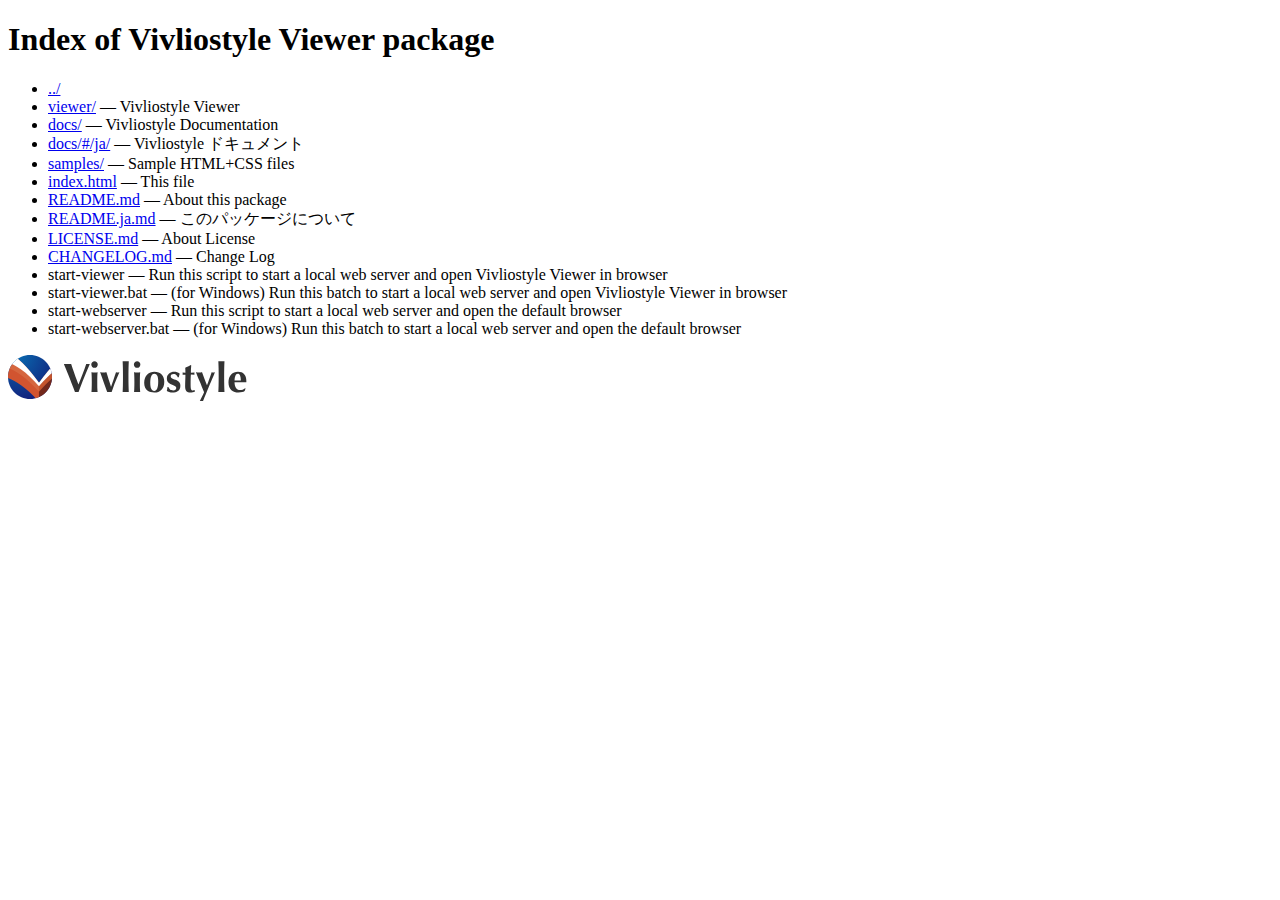
<file: vivlio/index.html>
<!DOCTYPE html>
<html lang="en">
  <head>
    <meta charset="UTF-8" />
    <meta name="viewport" content="width=device-width, user-scalable=yes" />
    <title>Index of Vivliostyle Viewer package</title>
    <link rel="icon" href="viewer/resources/vivliostyle-icon.png" />
  </head>
  <body>
    <h1>Index of Vivliostyle Viewer package</h1>
    <ul>
      <li>
        <a href="../">../</a>
      </li>
      <li><a href="viewer/">viewer/</a> &mdash; Vivliostyle Viewer</li>
      <li><a href="docs/">docs/</a> &mdash; Vivliostyle Documentation</li>
      <li>
        <a href="docs/#/ja/">docs/#/ja/</a> &mdash; Vivliostyle ドキュメント
      </li>
      <li><a href="samples/">samples/</a> &mdash; Sample HTML+CSS files</li>
      <li><a href="index.html">index.html</a> &mdash; This file</li>
      <li><a href="README.md">README.md</a> &mdash; About this package</li>
      <li>
        <a href="README.ja.md">README.ja.md</a> &mdash; このパッケージについて
      </li>
      <li><a href="LICENSE.md">LICENSE.md</a> &mdash; About License</li>
      <li><a href="CHANGELOG.md">CHANGELOG.md</a> &mdash; Change Log</li>
      <li>
        <a>start-viewer</a> &mdash; Run this script to start a local web server
        and open Vivliostyle Viewer in browser
      </li>
      <li>
        <a>start-viewer.bat</a> &mdash; (for Windows) Run this batch to start a
        local web server and open Vivliostyle Viewer in browser
      </li>
      <li>
        <a>start-webserver</a> &mdash; Run this script to start a local web
        server and open the default browser
      </li>
      <li>
        <a>start-webserver.bat</a> &mdash; (for Windows) Run this batch to start
        a local web server and open the default browser
      </li>
    </ul>
    <footer>
      <p>
        <a href="https://vivliostyle.org"
          ><img src="viewer/resources/vivliostyle-logo.svg" alt="Vivliostyle"
        /></a>
      </p>
    </footer>
  </body>
</html>
</file>
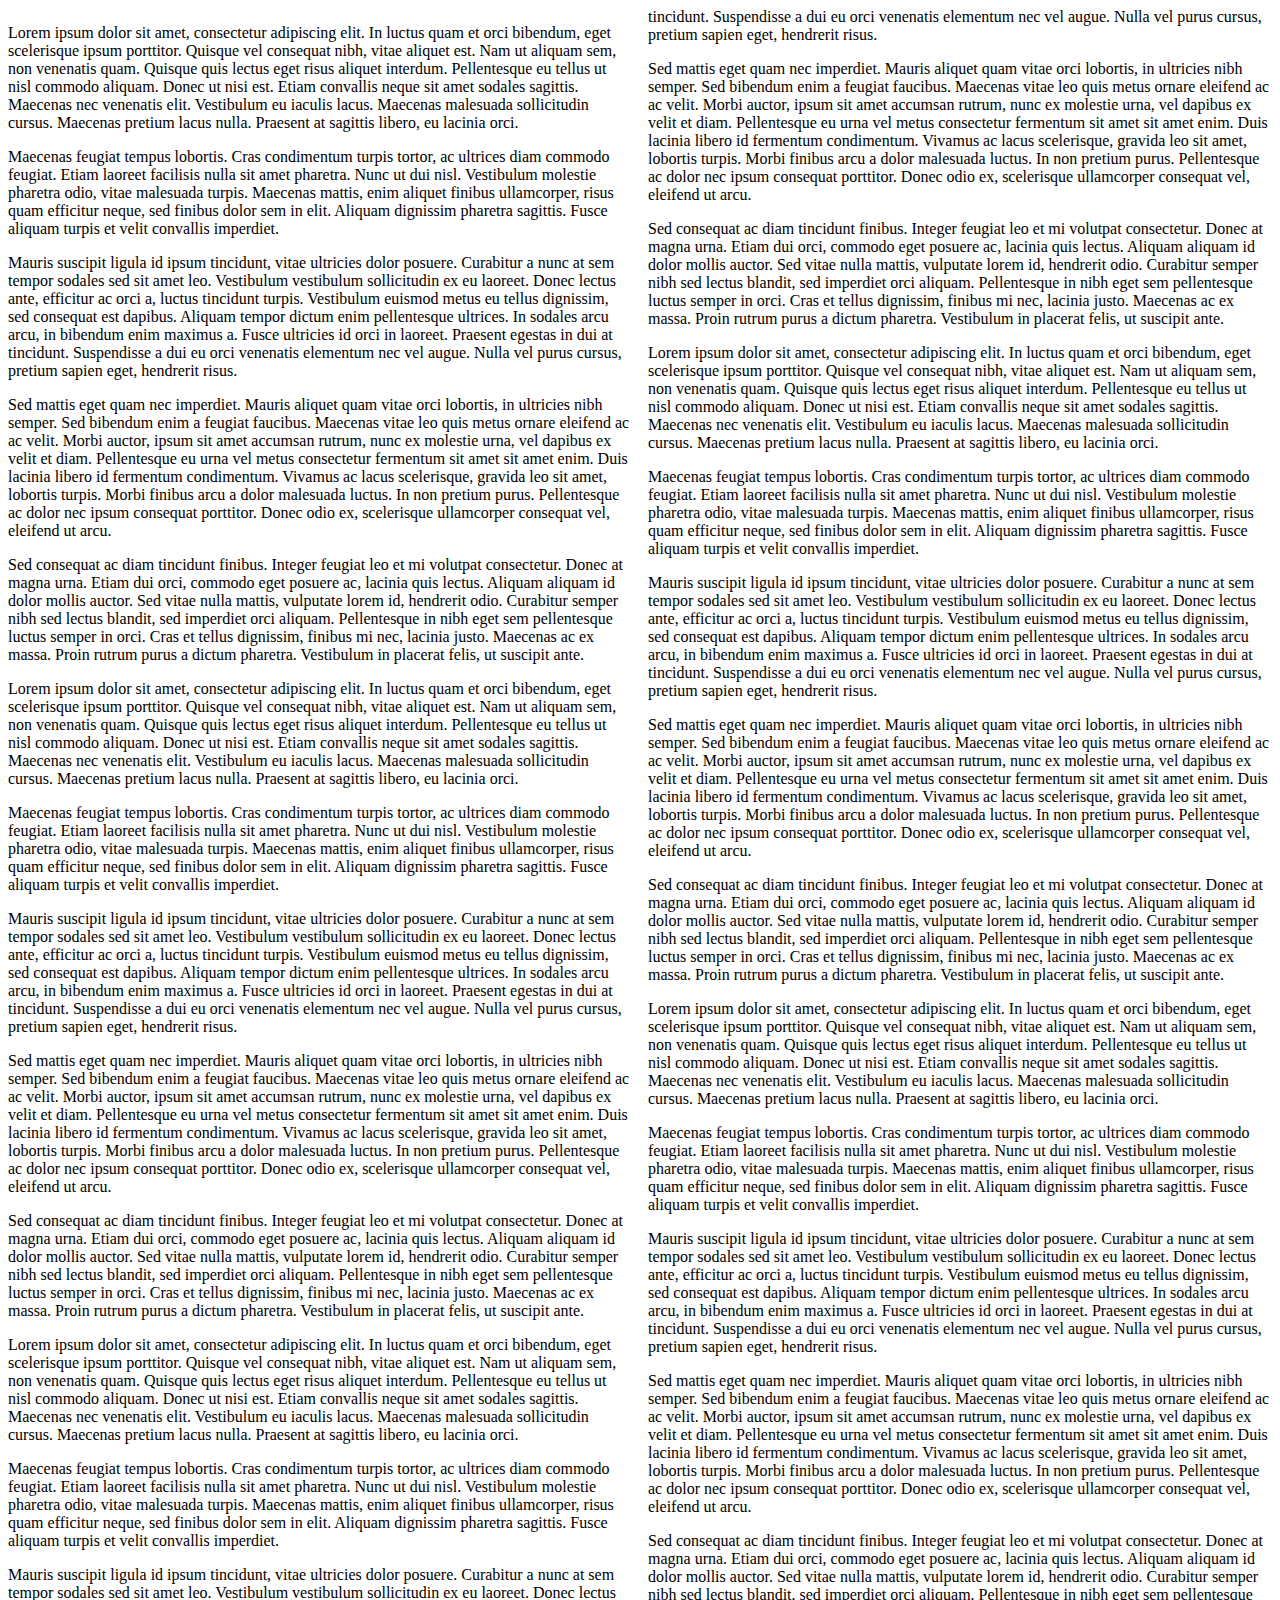
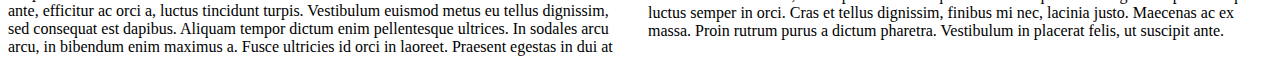
<file: vivlio/examples/columns-a/index.html>
<!DOCTYPE html>
<html lang="en">
  <head>
    <meta charset="UTF-8">
    <title>Title</title>
    <link type="text/css" rel="stylesheet" href="css/style.css" />
  </head>
  <body>
<p>Lorem ipsum dolor sit amet, consectetur adipiscing elit. In luctus quam et orci bibendum, eget scelerisque ipsum porttitor. Quisque vel consequat nibh, vitae aliquet est. Nam ut aliquam sem, non venenatis quam. Quisque quis lectus eget risus aliquet interdum. Pellentesque eu tellus ut nisl commodo aliquam. Donec ut nisi est. Etiam convallis neque sit amet sodales sagittis. Maecenas nec venenatis elit. Vestibulum eu iaculis lacus. Maecenas malesuada sollicitudin cursus. Maecenas pretium lacus nulla. Praesent at sagittis libero, eu lacinia orci.</p>

<p>Maecenas feugiat tempus lobortis. Cras condimentum turpis tortor, ac ultrices diam commodo feugiat. Etiam laoreet facilisis nulla sit amet pharetra. Nunc ut dui nisl. Vestibulum molestie pharetra odio, vitae malesuada turpis. Maecenas mattis, enim aliquet finibus ullamcorper, risus quam efficitur neque, sed finibus dolor sem in elit. Aliquam dignissim pharetra sagittis. Fusce aliquam turpis et velit convallis imperdiet.</p>

<p>Mauris suscipit ligula id ipsum tincidunt, vitae ultricies dolor posuere. Curabitur a nunc at sem tempor sodales sed sit amet leo. Vestibulum vestibulum sollicitudin ex eu laoreet. Donec lectus ante, efficitur ac orci a, luctus tincidunt turpis. Vestibulum euismod metus eu tellus dignissim, sed consequat est dapibus. Aliquam tempor dictum enim pellentesque ultrices. In sodales arcu arcu, in bibendum enim maximus a. Fusce ultricies id orci in laoreet. Praesent egestas in dui at tincidunt. Suspendisse a dui eu orci venenatis elementum nec vel augue. Nulla vel purus cursus, pretium sapien eget, hendrerit risus.</p>

<p>Sed mattis eget quam nec imperdiet. Mauris aliquet quam vitae orci lobortis, in ultricies nibh semper. Sed bibendum enim a feugiat faucibus. Maecenas vitae leo quis metus ornare eleifend ac ac velit. Morbi auctor, ipsum sit amet accumsan rutrum, nunc ex molestie urna, vel dapibus ex velit et diam. Pellentesque eu urna vel metus consectetur fermentum sit amet sit amet enim. Duis lacinia libero id fermentum condimentum. Vivamus ac lacus scelerisque, gravida leo sit amet, lobortis turpis. Morbi finibus arcu a dolor malesuada luctus. In non pretium purus. Pellentesque ac dolor nec ipsum consequat porttitor. Donec odio ex, scelerisque ullamcorper consequat vel, eleifend ut arcu.</p>

<p>Sed consequat ac diam tincidunt finibus. Integer feugiat leo et mi volutpat consectetur. Donec at magna urna. Etiam dui orci, commodo eget posuere ac, lacinia quis lectus. Aliquam aliquam id dolor mollis auctor. Sed vitae nulla mattis, vulputate lorem id, hendrerit odio. Curabitur semper nibh sed lectus blandit, sed imperdiet orci aliquam. Pellentesque in nibh eget sem pellentesque luctus semper in orci. Cras et tellus dignissim, finibus mi nec, lacinia justo. Maecenas ac ex massa. Proin rutrum purus a dictum pharetra. Vestibulum in placerat felis, ut suscipit ante.</p>

<p>Lorem ipsum dolor sit amet, consectetur adipiscing elit. In luctus quam et orci bibendum, eget scelerisque ipsum porttitor. Quisque vel consequat nibh, vitae aliquet est. Nam ut aliquam sem, non venenatis quam. Quisque quis lectus eget risus aliquet interdum. Pellentesque eu tellus ut nisl commodo aliquam. Donec ut nisi est. Etiam convallis neque sit amet sodales sagittis. Maecenas nec venenatis elit. Vestibulum eu iaculis lacus. Maecenas malesuada sollicitudin cursus. Maecenas pretium lacus nulla. Praesent at sagittis libero, eu lacinia orci.</p>

<p>Maecenas feugiat tempus lobortis. Cras condimentum turpis tortor, ac ultrices diam commodo feugiat. Etiam laoreet facilisis nulla sit amet pharetra. Nunc ut dui nisl. Vestibulum molestie pharetra odio, vitae malesuada turpis. Maecenas mattis, enim aliquet finibus ullamcorper, risus quam efficitur neque, sed finibus dolor sem in elit. Aliquam dignissim pharetra sagittis. Fusce aliquam turpis et velit convallis imperdiet.</p>

<p>Mauris suscipit ligula id ipsum tincidunt, vitae ultricies dolor posuere. Curabitur a nunc at sem tempor sodales sed sit amet leo. Vestibulum vestibulum sollicitudin ex eu laoreet. Donec lectus ante, efficitur ac orci a, luctus tincidunt turpis. Vestibulum euismod metus eu tellus dignissim, sed consequat est dapibus. Aliquam tempor dictum enim pellentesque ultrices. In sodales arcu arcu, in bibendum enim maximus a. Fusce ultricies id orci in laoreet. Praesent egestas in dui at tincidunt. Suspendisse a dui eu orci venenatis elementum nec vel augue. Nulla vel purus cursus, pretium sapien eget, hendrerit risus.</p>

<p>Sed mattis eget quam nec imperdiet. Mauris aliquet quam vitae orci lobortis, in ultricies nibh semper. Sed bibendum enim a feugiat faucibus. Maecenas vitae leo quis metus ornare eleifend ac ac velit. Morbi auctor, ipsum sit amet accumsan rutrum, nunc ex molestie urna, vel dapibus ex velit et diam. Pellentesque eu urna vel metus consectetur fermentum sit amet sit amet enim. Duis lacinia libero id fermentum condimentum. Vivamus ac lacus scelerisque, gravida leo sit amet, lobortis turpis. Morbi finibus arcu a dolor malesuada luctus. In non pretium purus. Pellentesque ac dolor nec ipsum consequat porttitor. Donec odio ex, scelerisque ullamcorper consequat vel, eleifend ut arcu.</p>

<p>Sed consequat ac diam tincidunt finibus. Integer feugiat leo et mi volutpat consectetur. Donec at magna urna. Etiam dui orci, commodo eget posuere ac, lacinia quis lectus. Aliquam aliquam id dolor mollis auctor. Sed vitae nulla mattis, vulputate lorem id, hendrerit odio. Curabitur semper nibh sed lectus blandit, sed imperdiet orci aliquam. Pellentesque in nibh eget sem pellentesque luctus semper in orci. Cras et tellus dignissim, finibus mi nec, lacinia justo. Maecenas ac ex massa. Proin rutrum purus a dictum pharetra. Vestibulum in placerat felis, ut suscipit ante.</p>

<p>Lorem ipsum dolor sit amet, consectetur adipiscing elit. In luctus quam et orci bibendum, eget scelerisque ipsum porttitor. Quisque vel consequat nibh, vitae aliquet est. Nam ut aliquam sem, non venenatis quam. Quisque quis lectus eget risus aliquet interdum. Pellentesque eu tellus ut nisl commodo aliquam. Donec ut nisi est. Etiam convallis neque sit amet sodales sagittis. Maecenas nec venenatis elit. Vestibulum eu iaculis lacus. Maecenas malesuada sollicitudin cursus. Maecenas pretium lacus nulla. Praesent at sagittis libero, eu lacinia orci.</p>

<p>Maecenas feugiat tempus lobortis. Cras condimentum turpis tortor, ac ultrices diam commodo feugiat. Etiam laoreet facilisis nulla sit amet pharetra. Nunc ut dui nisl. Vestibulum molestie pharetra odio, vitae malesuada turpis. Maecenas mattis, enim aliquet finibus ullamcorper, risus quam efficitur neque, sed finibus dolor sem in elit. Aliquam dignissim pharetra sagittis. Fusce aliquam turpis et velit convallis imperdiet.</p>

<p>Mauris suscipit ligula id ipsum tincidunt, vitae ultricies dolor posuere. Curabitur a nunc at sem tempor sodales sed sit amet leo. Vestibulum vestibulum sollicitudin ex eu laoreet. Donec lectus ante, efficitur ac orci a, luctus tincidunt turpis. Vestibulum euismod metus eu tellus dignissim, sed consequat est dapibus. Aliquam tempor dictum enim pellentesque ultrices. In sodales arcu arcu, in bibendum enim maximus a. Fusce ultricies id orci in laoreet. Praesent egestas in dui at tincidunt. Suspendisse a dui eu orci venenatis elementum nec vel augue. Nulla vel purus cursus, pretium sapien eget, hendrerit risus.</p>

<p>Sed mattis eget quam nec imperdiet. Mauris aliquet quam vitae orci lobortis, in ultricies nibh semper. Sed bibendum enim a feugiat faucibus. Maecenas vitae leo quis metus ornare eleifend ac ac velit. Morbi auctor, ipsum sit amet accumsan rutrum, nunc ex molestie urna, vel dapibus ex velit et diam. Pellentesque eu urna vel metus consectetur fermentum sit amet sit amet enim. Duis lacinia libero id fermentum condimentum. Vivamus ac lacus scelerisque, gravida leo sit amet, lobortis turpis. Morbi finibus arcu a dolor malesuada luctus. In non pretium purus. Pellentesque ac dolor nec ipsum consequat porttitor. Donec odio ex, scelerisque ullamcorper consequat vel, eleifend ut arcu.</p>

<p>Sed consequat ac diam tincidunt finibus. Integer feugiat leo et mi volutpat consectetur. Donec at magna urna. Etiam dui orci, commodo eget posuere ac, lacinia quis lectus. Aliquam aliquam id dolor mollis auctor. Sed vitae nulla mattis, vulputate lorem id, hendrerit odio. Curabitur semper nibh sed lectus blandit, sed imperdiet orci aliquam. Pellentesque in nibh eget sem pellentesque luctus semper in orci. Cras et tellus dignissim, finibus mi nec, lacinia justo. Maecenas ac ex massa. Proin rutrum purus a dictum pharetra. Vestibulum in placerat felis, ut suscipit ante.</p>

<p>Lorem ipsum dolor sit amet, consectetur adipiscing elit. In luctus quam et orci bibendum, eget scelerisque ipsum porttitor. Quisque vel consequat nibh, vitae aliquet est. Nam ut aliquam sem, non venenatis quam. Quisque quis lectus eget risus aliquet interdum. Pellentesque eu tellus ut nisl commodo aliquam. Donec ut nisi est. Etiam convallis neque sit amet sodales sagittis. Maecenas nec venenatis elit. Vestibulum eu iaculis lacus. Maecenas malesuada sollicitudin cursus. Maecenas pretium lacus nulla. Praesent at sagittis libero, eu lacinia orci.</p>

<p>Maecenas feugiat tempus lobortis. Cras condimentum turpis tortor, ac ultrices diam commodo feugiat. Etiam laoreet facilisis nulla sit amet pharetra. Nunc ut dui nisl. Vestibulum molestie pharetra odio, vitae malesuada turpis. Maecenas mattis, enim aliquet finibus ullamcorper, risus quam efficitur neque, sed finibus dolor sem in elit. Aliquam dignissim pharetra sagittis. Fusce aliquam turpis et velit convallis imperdiet.</p>

<p>Mauris suscipit ligula id ipsum tincidunt, vitae ultricies dolor posuere. Curabitur a nunc at sem tempor sodales sed sit amet leo. Vestibulum vestibulum sollicitudin ex eu laoreet. Donec lectus ante, efficitur ac orci a, luctus tincidunt turpis. Vestibulum euismod metus eu tellus dignissim, sed consequat est dapibus. Aliquam tempor dictum enim pellentesque ultrices. In sodales arcu arcu, in bibendum enim maximus a. Fusce ultricies id orci in laoreet. Praesent egestas in dui at tincidunt. Suspendisse a dui eu orci venenatis elementum nec vel augue. Nulla vel purus cursus, pretium sapien eget, hendrerit risus.</p>

<p>Sed mattis eget quam nec imperdiet. Mauris aliquet quam vitae orci lobortis, in ultricies nibh semper. Sed bibendum enim a feugiat faucibus. Maecenas vitae leo quis metus ornare eleifend ac ac velit. Morbi auctor, ipsum sit amet accumsan rutrum, nunc ex molestie urna, vel dapibus ex velit et diam. Pellentesque eu urna vel metus consectetur fermentum sit amet sit amet enim. Duis lacinia libero id fermentum condimentum. Vivamus ac lacus scelerisque, gravida leo sit amet, lobortis turpis. Morbi finibus arcu a dolor malesuada luctus. In non pretium purus. Pellentesque ac dolor nec ipsum consequat porttitor. Donec odio ex, scelerisque ullamcorper consequat vel, eleifend ut arcu.</p>

<p>Sed consequat ac diam tincidunt finibus. Integer feugiat leo et mi volutpat consectetur. Donec at magna urna. Etiam dui orci, commodo eget posuere ac, lacinia quis lectus. Aliquam aliquam id dolor mollis auctor. Sed vitae nulla mattis, vulputate lorem id, hendrerit odio. Curabitur semper nibh sed lectus blandit, sed imperdiet orci aliquam. Pellentesque in nibh eget sem pellentesque luctus semper in orci. Cras et tellus dignissim, finibus mi nec, lacinia justo. Maecenas ac ex massa. Proin rutrum purus a dictum pharetra. Vestibulum in placerat felis, ut suscipit ante.</p>

<p>Lorem ipsum dolor sit amet, consectetur adipiscing elit. In luctus quam et orci bibendum, eget scelerisque ipsum porttitor. Quisque vel consequat nibh, vitae aliquet est. Nam ut aliquam sem, non venenatis quam. Quisque quis lectus eget risus aliquet interdum. Pellentesque eu tellus ut nisl commodo aliquam. Donec ut nisi est. Etiam convallis neque sit amet sodales sagittis. Maecenas nec venenatis elit. Vestibulum eu iaculis lacus. Maecenas malesuada sollicitudin cursus. Maecenas pretium lacus nulla. Praesent at sagittis libero, eu lacinia orci.</p>

<p>Maecenas feugiat tempus lobortis. Cras condimentum turpis tortor, ac ultrices diam commodo feugiat. Etiam laoreet facilisis nulla sit amet pharetra. Nunc ut dui nisl. Vestibulum molestie pharetra odio, vitae malesuada turpis. Maecenas mattis, enim aliquet finibus ullamcorper, risus quam efficitur neque, sed finibus dolor sem in elit. Aliquam dignissim pharetra sagittis. Fusce aliquam turpis et velit convallis imperdiet.</p>

<p>Mauris suscipit ligula id ipsum tincidunt, vitae ultricies dolor posuere. Curabitur a nunc at sem tempor sodales sed sit amet leo. Vestibulum vestibulum sollicitudin ex eu laoreet. Donec lectus ante, efficitur ac orci a, luctus tincidunt turpis. Vestibulum euismod metus eu tellus dignissim, sed consequat est dapibus. Aliquam tempor dictum enim pellentesque ultrices. In sodales arcu arcu, in bibendum enim maximus a. Fusce ultricies id orci in laoreet. Praesent egestas in dui at tincidunt. Suspendisse a dui eu orci venenatis elementum nec vel augue. Nulla vel purus cursus, pretium sapien eget, hendrerit risus.</p>

<p>Sed mattis eget quam nec imperdiet. Mauris aliquet quam vitae orci lobortis, in ultricies nibh semper. Sed bibendum enim a feugiat faucibus. Maecenas vitae leo quis metus ornare eleifend ac ac velit. Morbi auctor, ipsum sit amet accumsan rutrum, nunc ex molestie urna, vel dapibus ex velit et diam. Pellentesque eu urna vel metus consectetur fermentum sit amet sit amet enim. Duis lacinia libero id fermentum condimentum. Vivamus ac lacus scelerisque, gravida leo sit amet, lobortis turpis. Morbi finibus arcu a dolor malesuada luctus. In non pretium purus. Pellentesque ac dolor nec ipsum consequat porttitor. Donec odio ex, scelerisque ullamcorper consequat vel, eleifend ut arcu.</p>

<p>Sed consequat ac diam tincidunt finibus. Integer feugiat leo et mi volutpat consectetur. Donec at magna urna. Etiam dui orci, commodo eget posuere ac, lacinia quis lectus. Aliquam aliquam id dolor mollis auctor. Sed vitae nulla mattis, vulputate lorem id, hendrerit odio. Curabitur semper nibh sed lectus blandit, sed imperdiet orci aliquam. Pellentesque in nibh eget sem pellentesque luctus semper in orci. Cras et tellus dignissim, finibus mi nec, lacinia justo. Maecenas ac ex massa. Proin rutrum purus a dictum pharetra. Vestibulum in placerat felis, ut suscipit ante.</p>

</body>
</html>
</file>
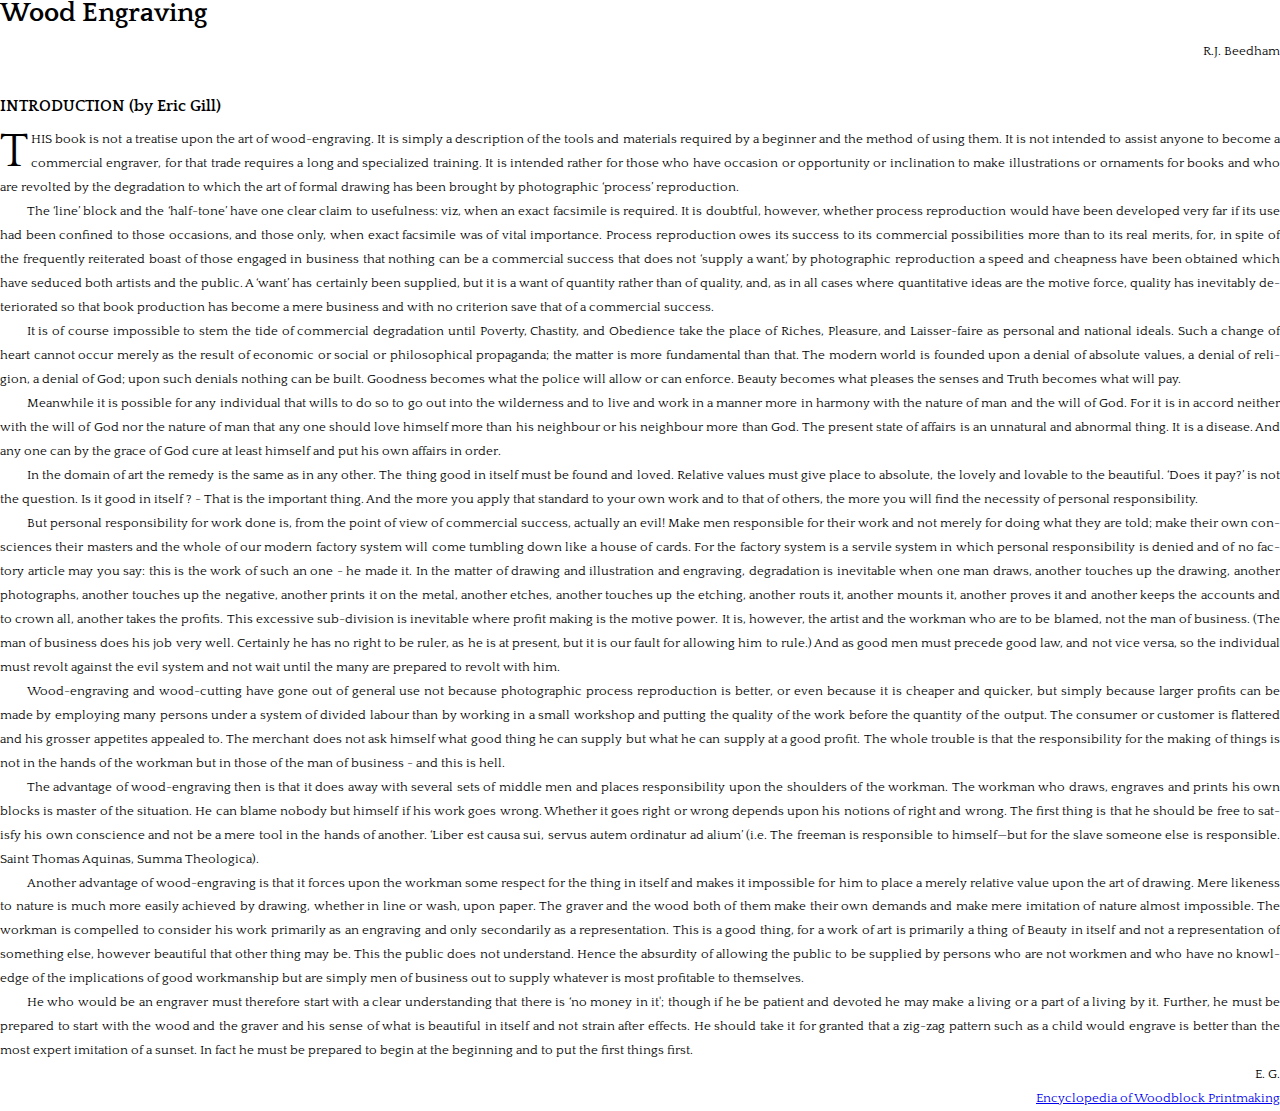
<file: vivlio/examples/page-style-page-number/index.html>
<!DOCTYPE html>
<html lang="en" >
<head>
<meta charset="UTF-8" />
<link href="https://fonts.googleapis.com/css?family=Quattrocento:400,700" rel="stylesheet" type="text/css">
<link rel="stylesheet" href="style.css" />
<title>Wood Engraving</title>
</head>
<body>
<h1 class="title">Wood Engraving</h1>
<p class="author">R.J. Beedham</p>
<div class="main_text">
<h2>INTRODUCTION (by Eric Gill)</h2>
 
<p class="dropcap"><span class="dropcap">T</span>HIS book is not a treatise upon the art of wood-engraving. It is simply a description of the tools and materials required by a beginner and the method of using them. It is not intended to assist anyone to become a commercial engraver, for that trade requires a long and specialized training. It is intended rather for those who have occasion or opportunity or inclination to make illustrations or ornaments for books and who are revolted by the degradation to which the art of formal drawing has been brought by photographic &lsquo;process&rsquo; reproduction.</p>

<p>The &lsquo;line&rsquo; block and the &lsquo;half-tone&rsquo; have one clear claim to usefulness: viz, when an exact facsimile is required. It is doubtful, however, whether process reproduction would have been developed very far if its use had been confined to those occasions, and those only, when exact facsimile was of vital importance. Process reproduction owes its success to its commercial possibilities more than to its real merits, for, in spite of the frequently reiterated boast of those engaged in business that nothing can be a commercial success that does not &lsquo;supply a want,&rsquo; by photographic reproduction a speed and cheapness have been obtained which have seduced both artists and the public. A &lsquo;want&rsquo; has certainly been supplied, but it is a want of quantity rather than of quality, and, as in all cases where quantitative ideas are the motive force, quality has inevitably deteriorated so that book production has become a mere business and with no criterion save that of a commercial success.</p>

<p>It is of course impossible to stem the tide of commercial degradation until Poverty, Chastity, and Obedience take the place of Riches, Pleasure, and Laisser-faire as personal and national ideals. Such a change of heart cannot occur merely as the result of economic or social or philosophical propaganda; the matter is more fundamental than that. The modern world is founded upon a denial of absolute values, a denial of religion, a denial of God; upon such denials nothing can be built. Goodness becomes what the police will allow or can enforce. Beauty becomes what pleases the senses and Truth becomes what will pay.</p>

<p>Meanwhile it is possible for any individual that wills to do so to go out into the wilderness and to live and work in a manner more in harmony with the nature of man and the will of God. For it is in accord neither with the will of God nor the nature of man that any one should love himself more than his neighbour or his neighbour more than God. The present state of affairs is an unnatural and abnormal thing. It is a disease. And any one can by the grace of God cure at least himself and put his own affairs in order.</p>

<p>In the domain of art the remedy is the same as in any other. The thing good in itself must be found and loved. Relative values must give place to absolute, the lovely and lovable to the beautiful. &lsquo;Does it pay?&rsquo; is not the question. Is it good in itself ? - That is the important thing. And the more you apply that standard to your own work and to that of others, the more you will find the necessity of personal responsibility.</p>

<p>But personal responsibility for work done is, from the point of view of commercial success, actually an evil! Make men responsible for their work and not merely for doing what they are told; make their own consciences their masters and the whole of our modern factory system will come tumbling down like a house of cards. For the factory system is a servile system in which personal responsibility is denied and of no factory article may you say: this is the work of such an one - he made it. In the matter of drawing and illustration and engraving, degradation is inevitable when one man draws, another touches up the drawing, another photographs, another touches up the negative, another prints it on the metal, another etches, another touches up the etching, another routs it, another mounts it, another proves it and another keeps the accounts and to crown all, another takes the profits. This excessive sub-division is inevitable where profit making is the motive power. It is, however, the artist and the workman who are to be blamed, not the man of business. (The man of business does his job very well. Certainly he has no right to be ruler, as he is at present, but it is our fault for allowing him to rule.) And as good men must precede good law, and not vice versa, so the individual must revolt against the evil system and not wait until the many are prepared to revolt with him.</p>

<p>Wood-engraving and wood-cutting have gone out of general use not because photographic process reproduction is better, or even because it is cheaper and quicker, but simply because larger profits can be made by employing many persons under a system of divided labour than by working in a small workshop and putting the quality of the work before the quantity of the output. The consumer or customer is flattered and his grosser appetites appealed to. The merchant does not ask himself what good thing he can supply but what he can supply at a good profit. The whole trouble is that the responsibility for the making of things is not in the hands of the workman but in those of the man of business - and this is hell.</p>

<p>The advantage of wood-engraving then is that it does away with several sets of middle men and places responsibility upon the shoulders of the workman. The workman who draws, engraves and prints his own blocks is master of the situation. He can blame nobody but himself if his work goes wrong. Whether it goes right or wrong depends upon his notions of right and wrong. The first thing is that he should be free to satisfy his own conscience and not be a mere tool in the hands of another. &lsquo;Liber est causa sui, servus autem ordinatur ad alium&rsquo; (i.e. The freeman is responsible to himself&mdash;but for the slave someone else is responsible. Saint Thomas Aquinas, Summa Theologica).</p>

<p>Another advantage of wood-engraving is that it forces upon the workman some respect for the thing in itself and makes it impossible for him to place a merely relative value upon the art of drawing. Mere likeness to nature is much more easily achieved by drawing, whether in line or wash, upon paper. The graver and the wood both of them make their own demands and make mere imitation of nature almost impossible. The workman is compelled to consider his work primarily as an engraving and only secondarily as a representation. This is a good thing, for a work of art is primarily a thing of Beauty in itself and not a representation of something else, however beautiful that other thing may be. This the public does not understand. Hence the absurdity of allowing the public to be supplied by persons who are not workmen and who have no knowledge of the implications of good workmanship but are simply men of business out to supply whatever is most profitable to themselves.</p>

<p>He who would be an engraver must therefore start with a clear understanding that there is &lsquo;no money in it'; though if he be patient and devoted he may make a living or a part of a living by it. Further, he must be prepared to start with the wood and the graver and his sense of what is beautiful in itself and not strain after effects. He should take it for granted that a zig-zag pattern such as a child would engrave is better than the most expert imitation of a sunset. In fact he must be prepared to begin at the beginning and to put the first things first.</p>

<p class="author">E. G.<br><a href="http://www.woodblock.com/encyclopedia/entries/011_11/011_11.html">Encyclopedia of Woodblock Printmaking</a></p>
</div>

</body>
</html>
</file>
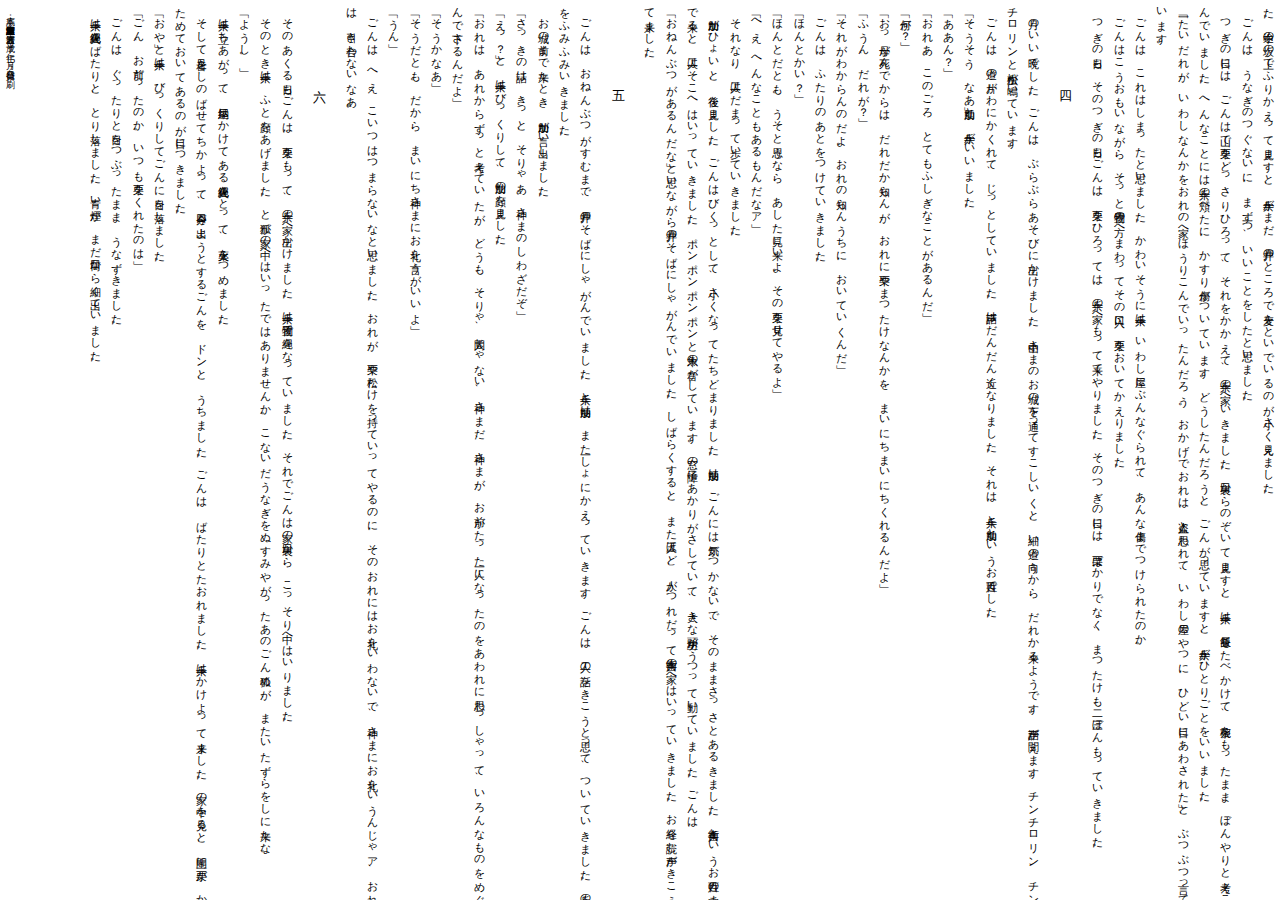
<file: vivlio/samples/gon/index.html>
<!DOCTYPE html>
<html lang="ja">
<head>
<meta charset="utf-8" />
<link rel="stylesheet" type="text/css" href="style.css" />
<title>新美南吉 ごん狐</title>
</head>
<body>
<h1 class="title">ごん狐 <span class="author">新美南吉</span></h1>
<h2><a id="midashi10">一</a></h2>

<p>これは、私が小さいときに、村の<ruby><rb>茂平</rb><rp>（</rp><rt>もへい</rt><rp>）</rp></ruby>というおじいさんからきいたお話です。</p>

<p>むかしは、私たちの村のちかくの、中山というところに小さなお城があって、中山さまというおとのさまが、おられたそうです。</p>

<p>その中山から、少しはなれた山の中に、「ごん狐」という狐がいました。ごんは、一人ぼっちの小狐で、<em class="sesame_dot">しだ</em>の一ぱいしげった森の中に穴をほって住んでいました。そして、夜でも昼でも、あたりの村へ出てきて、いたずらばかりしました。はたけへ入って芋をほりちらしたり、菜種<em class="sesame_dot">がら</em>の、ほしてあるのへ火をつけたり、<ruby><rb>百姓家</rb><rp>（</rp><rt>ひゃくしょうや</rt><rp>）</rp></ruby>の裏手につるしてあるとんがらしをむしりとって、いったり、いろんなことをしました。</p>

<p><ruby><rb>或</rb><rp>（</rp><rt>ある</rt><rp>）</rp></ruby>秋のことでした。二、三日雨がふりつづいたその間、ごんは、外へも出られなくて穴の中にしゃがんでいました。</p>

<p>雨があがると、ごんは、ほっとして穴からはい出ました。空はからっと晴れていて、百舌鳥の声がきんきん、ひびいていました。</p>

<p>ごんは、村の小川の堤まで出て来ました。あたりの、すすきの穂には、まだ雨のしずくが光っていました。川は、いつもは水が少いのですが、三日もの雨で、水が、どっとましていました。ただのときは水につかることのない、川べりのすすきや、萩の株が、黄いろくにごった水に横だおしになって、もまれています。ごんは川下の方へと、ぬかるみみちを歩いていきました。</p>

<p>ふと見ると、川の中に人がいて、何かやっています。ごんは、見つからないように、そうっと草の深いところへ歩きよって、そこからじっとのぞいてみました。</p>

<p>「<ruby><rb>兵十</rb><rp>（</rp><rt>ひょうじゅう</rt><rp>）</rp></ruby>だな」と、ごんは思いました。兵十はぼろぼろの黒いきものをまくし上げて、腰のところまで水にひたりながら、魚をとる、<em class="sesame_dot">はりきり</em>という、網をゆすぶっていました。はちまきをした顔の横っちょうに、まるい萩の葉が一まい、大きな黒子みたいにへばりついていました。</p>



<figure>
<img src="img/gon.jpg" width="1280" height="1280" alt="東伏見稲荷の狐">
<figcaption>東伏見稲荷の狐</figcaption>
</figure>
<p>しばらくすると、兵十は、<em class="sesame_dot">はりきり</em>網の一ばんうしろの、袋のようになったところを、水の中からもちあげました。その中には、芝の根や、草の葉や、くさった木ぎれなどが、ごちゃごちゃはいっていましたが、でもところどころ、白いものがきらきら光っています。それは、ふとい<em class="sesame_dot">うなぎ</em>の腹や、大きな<em class="sesame_dot">きす</em>の腹でした。兵十は、びくの中へ、そのうなぎやきすを、ごみと一しょにぶちこみました。そして、また、袋の口をしばって、水の中へ入れました。</p>

<p>兵十はそれから、びくをもって川から上りびくを土手においといて、何をさがしにか、川上の方へかけていきました。</p>

<p>兵十がいなくなると、ごんは、ぴょいと草の中からとび出して、びくのそばへかけつけました。ちょいと、いたずらがしたくなったのです。ごんはびくの中の魚をつかみ出しては、<em class="sesame_dot">はりきり</em>網のかかっているところより下手の川の中を目がけて、ぽんぽんなげこみました。どの魚も、「とぼん」と音を立てながら、にごった水の中へもぐりこみました。</p>

<p>一ばんしまいに、太いうなぎをつかみにかかりましたが、何しろぬるぬるとすべりぬけるので、手ではつかめません。ごんはじれったくなって、頭をびくの中につッこんで、うなぎの頭を口にくわえました。うなぎは、キュッと言ってごんの首へまきつきました。そのとたんに兵十が、向うから、<br />
「うわアぬすと狐め」と、どなりたてました。ごんは、びっくりしてとびあがりました。うなぎをふりすててにげようとしましたが、うなぎは、ごんの首にまきついたままはなれません。ごんはそのまま横っとびにとび出して一しょうけんめいに、にげていきました。</p>

<p>ほら穴の近くの、<em class="sesame_dot">はん</em>の木の下でふりかえって見ましたが、兵十は追っかけては来ませんでした。</p>

<p>ごんは、ほっとして、うなぎの頭をかみくだき、やっとはずして穴のそとの、草の葉の上にのせておきました。</p>


<h2><a id="midashi20">二</a></h2>


<p>十日ほどたって、ごんが、弥助というお百姓の家の裏を通りかかりますと、そこの、いちじくの木のかげで、弥助の家内が、おはぐろをつけていました。鍛冶屋の新兵衛の家のうらを通ると、新兵衛の家内が髪をすいていました。ごんは、</p>

<p>「ふふん、村に何かあるんだな」と、思いました。</p>

<p>「何だろう、秋祭かな。祭なら、太鼓や笛の音がしそうなものだ。それに第一、お宮にのぼりが立つはずだが」</p>

<p>こんなことを考えながらやって来ますと、いつの間にか、表に赤い井戸のある、兵十の家の前へ来ました。その小さな、こわれかけた家の中には、大勢の人があつまっていました。よそいきの着物を着て、腰に手拭をさげたりした女たちが、表のかまどで火をたいています。大きな鍋の中では、何かぐずぐず煮えていました。</p>

<p>「ああ、葬式だ」と、ごんは思いました。</p>

<p>「兵十の家のだれが死んだんだろう」</p>

<p>お午がすぎると、ごんは、村の墓地へ行って、六地蔵さんのかげにかくれていました。いいお天気で、遠く向うには、お城の屋根瓦が光っています。墓地には、ひがん花が、赤い布のようにさきつづいていました。と、村の方から、カーン、カーン、と、鐘が鳴って来ました。葬式の出る合図です。</p>

<p>やがて、白い着物を着た葬列のものたちがやって来るのがちらちら見えはじめました。話声も近くなりました。葬列は墓地へはいって来ました。人々が通ったあとには、ひがん花が、ふみおられていました。</p>

<p>ごんはのびあがって見ました。兵十が、白いかみしもをつけて、位牌をささげています。いつもは、赤いさつま芋みたいな元気のいい顔が、きょうは何だかしおれていました。</p>

<p>「ははん、死んだのは兵十のおっ母だ」</p>

<p>ごんはそう思いながら、頭をひっこめました。</p>

<p>その晩、ごんは、穴の中で考えました。</p>

<p>「兵十のおっ母は、床についていて、うなぎが食べたいと言ったにちがいない。それで兵十が<em class="sesame_dot">はりきり</em>網をもち出したんだ。ところが、わしがいたずらをして、うなぎをとって来てしまった。だから兵十は、おっ母にうなぎを食べさせることができなかった。そのままおっ母は、死んじゃったにちがいない。ああ、うなぎが食べたい、うなぎが食べたいとおもいながら、死んだんだろう。ちょッ、あんないたずらをしなけりゃよかった。」</p>

<h2><a id="midashi30">三</a></h2>

<p>兵十が、赤い井戸のところで、麦をといでいました。</p>

<p>兵十は今まで、おっ母と二人きりで、貧しいくらしをしていたもので、おっ母が死んでしまっては、もう一人ぼっちでした。</p>

<p>「おれと同じ一人ぼっちの兵十か」</p>

<p>こちらの物置の後から見ていたごんは、そう思いました。</p>

<p>ごんは物置のそばをはなれて、向うへいきかけますと、どこかで、いわしを売る声がします。</p>

<p>「いわしのやすうりだアい。いきのいいいわしだアい」</p>

<p>ごんは、その、いせいのいい声のする方へ走っていきました。と、弥助のおかみさんが、裏戸口から、</p>

<p>「いわしをおくれ。」と言いました。いわし売は、いわしのかごをつんだ車を、道ばたにおいて、ぴかぴか光るいわしを両手でつかんで、弥助の家の中へもってはいりました。ごんはそのすきまに、かごの中から、五、六ぴきのいわしをつかみ出して、もと来た方へかけだしました。そして、兵十の家の裏口から、家の中へいわしを投げこんで、穴へ向ってかけもどりました。途中の坂の上でふりかえって見ますと、兵十がまだ、井戸のところで麦をといでいるのが小さく見えました。</p>

<p>ごんは、うなぎのつぐないに、まず一つ、いいことをしたと思いました。</p>

<p>つぎの日には、ごんは山で栗をどっさりひろって、それをかかえて、兵十の家へいきました。裏口からのぞいて見ますと、兵十は、昼飯をたべかけて、茶椀をもったまま、ぼんやりと考えこんでいました。へんなことには兵十の頬ぺたに、かすり傷がついています。どうしたんだろうと、ごんが思っていますと、兵十がひとりごとをいいました。</p>

<p>「一たいだれが、いわしなんかをおれの家へほうりこんでいったんだろう。おかげでおれは、盗人と思われて、いわし屋のやつに、ひどい目にあわされた」と、ぶつぶつ言っています。</p>

<p>ごんは、これはしまったと思いました。かわいそうに兵十は、いわし屋にぶんなぐられて、あんな傷までつけられたのか。</p>

<p>ごんはこうおもいながら、そっと物置の方へまわってその入口に、栗をおいてかえりました。</p>

<p>つぎの日も、そのつぎの日もごんは、栗をひろっては、兵十の家へもって来てやりました。そのつぎの日には、栗ばかりでなく、まつたけも二、三ぼんもっていきました。</p>

<h2><a id="midashi40">四</a></h2>

<p>月のいい晩でした。ごんは、ぶらぶらあそびに出かけました。中山さまのお城の下を通ってすこしいくと、細い道の向うから、だれか来るようです。話声が聞えます。チンチロリン、チンチロリンと松虫が鳴いています。</p>

<p>ごんは、道の片がわにかくれて、じっとしていました。話声はだんだん近くなりました。それは、兵十と加助というお百姓でした。</p>

<p>「そうそう、なあ加助」と、兵十がいいました。</p>
<p>「ああん？」</p>
<p>「おれあ、このごろ、とてもふしぎなことがあるんだ」</p>
<p>「何が？」</p>
<p>「おっ母が死んでからは、だれだか知らんが、おれに栗やまつたけなんかを、まいにちまいにちくれるんだよ」</p>
<p>「ふうん、だれが？」</p>
<p>「それがわからんのだよ。おれの知らんうちに、おいていくんだ」</p>
<p>ごんは、ふたりのあとをつけていきました。</p>
<p>「ほんとかい？」</p>
<p>「ほんとだとも。うそと思うなら、あした見に来いよ。その栗を見せてやるよ」</p>
<p>「へえ、へんなこともあるもんだなア」</p>
<p>それなり、二人はだまって歩いていきました。</p>
<p>加助がひょいと、後を見ました。ごんはびくっとして、小さくなってたちどまりました。加助は、ごんには気がつかないで、そのままさっさとあるきました。吉兵衛というお百姓の家まで来ると、二人はそこへはいっていきました。ポンポンポンポンと木魚の音がしています。窓の障子にあかりがさしていて、大きな坊主頭がうつって動いていました。ごんは、</p>

<p>「おねんぶつがあるんだな」と思いながら井戸のそばにしゃがんでいました。しばらくすると、また三人ほど、人がつれだって吉兵衛の家へはいっていきました。お経を読む声がきこえて来ました。</p>

<h2><a id="midashi50">五</a></h2>

<p>ごんは、おねんぶつがすむまで、井戸のそばにしゃがんでいました。兵十と加助は、また一しょにかえっていきます。ごんは、二人の話をきこうと思って、ついていきました。兵十の影法師をふみふみいきました。</p>

<p>お城の前まで来たとき、加助が言い出しました。</p>
<p>「さっきの話は、きっと、そりゃあ、神さまのしわざだぞ」</p>
<p>「えっ？」と、兵十はびっくりして、加助の顔を見ました。</p>
<p>「おれは、あれからずっと考えていたが、どうも、そりゃ、人間じゃない、神さまだ、神さまが、お前がたった一人になったのをあわれに思わっしゃって、いろんなものをめぐんで下さるんだよ」</p>
<p>「そうかなあ」</p>
<p>「そうだとも。だから、まいにち神さまにお礼を言うがいいよ」</p>
<p>「うん」</p>
<p>ごんは、へえ、こいつはつまらないなと思いました。おれが、栗や松たけを持っていってやるのに、そのおれにはお礼をいわないで、神さまにお礼をいうんじゃア、おれは、引き合わないなあ。</p>


<h2><a id="midashi60">六</a></h2>

<p>そのあくる日もごんは、栗をもって、兵十の家へ出かけました。兵十は物置で縄をなっていました。それでごんは家の裏口から、こっそり中へはいりました。</p>

<p>そのとき兵十は、ふと顔をあげました。と狐が家の中へはいったではありませんか。こないだうなぎをぬすみやがったあのごん狐めが、またいたずらをしに来たな。</p>

<p>「ようし。」</p>

<p>兵十は立ちあがって、納屋にかけてある火縄銃をとって、火薬をつめました。</p>

<p>そして足音をしのばせてちかよって、今戸口を出ようとするごんを、ドンと、うちました。ごんは、ばたりとたおれました。兵十はかけよって来ました。家の中を見ると、土間に栗が、かためておいてあるのが目につきました。</p>

<p>「おや」と兵十は、びっくりしてごんに目を落しました。</p>

<p>「ごん、お前だったのか。いつも栗をくれたのは」</p>

<p>ごんは、ぐったりと目をつぶったまま、うなずきました。</p>

<p>兵十は火縄銃をばたりと、とり落しました。青い煙が、まだ筒口から細く出ていました。</p>

<p class="colophon">底本：「新美南吉童話集」岩波文庫、岩波書店　平成<span class="tcy">9</span>年<span class="tcy">7</span>月<span class="tcy">15</span>日発行第<span class="tcy">2</span>刷</p>
</body>
</html>
</file>
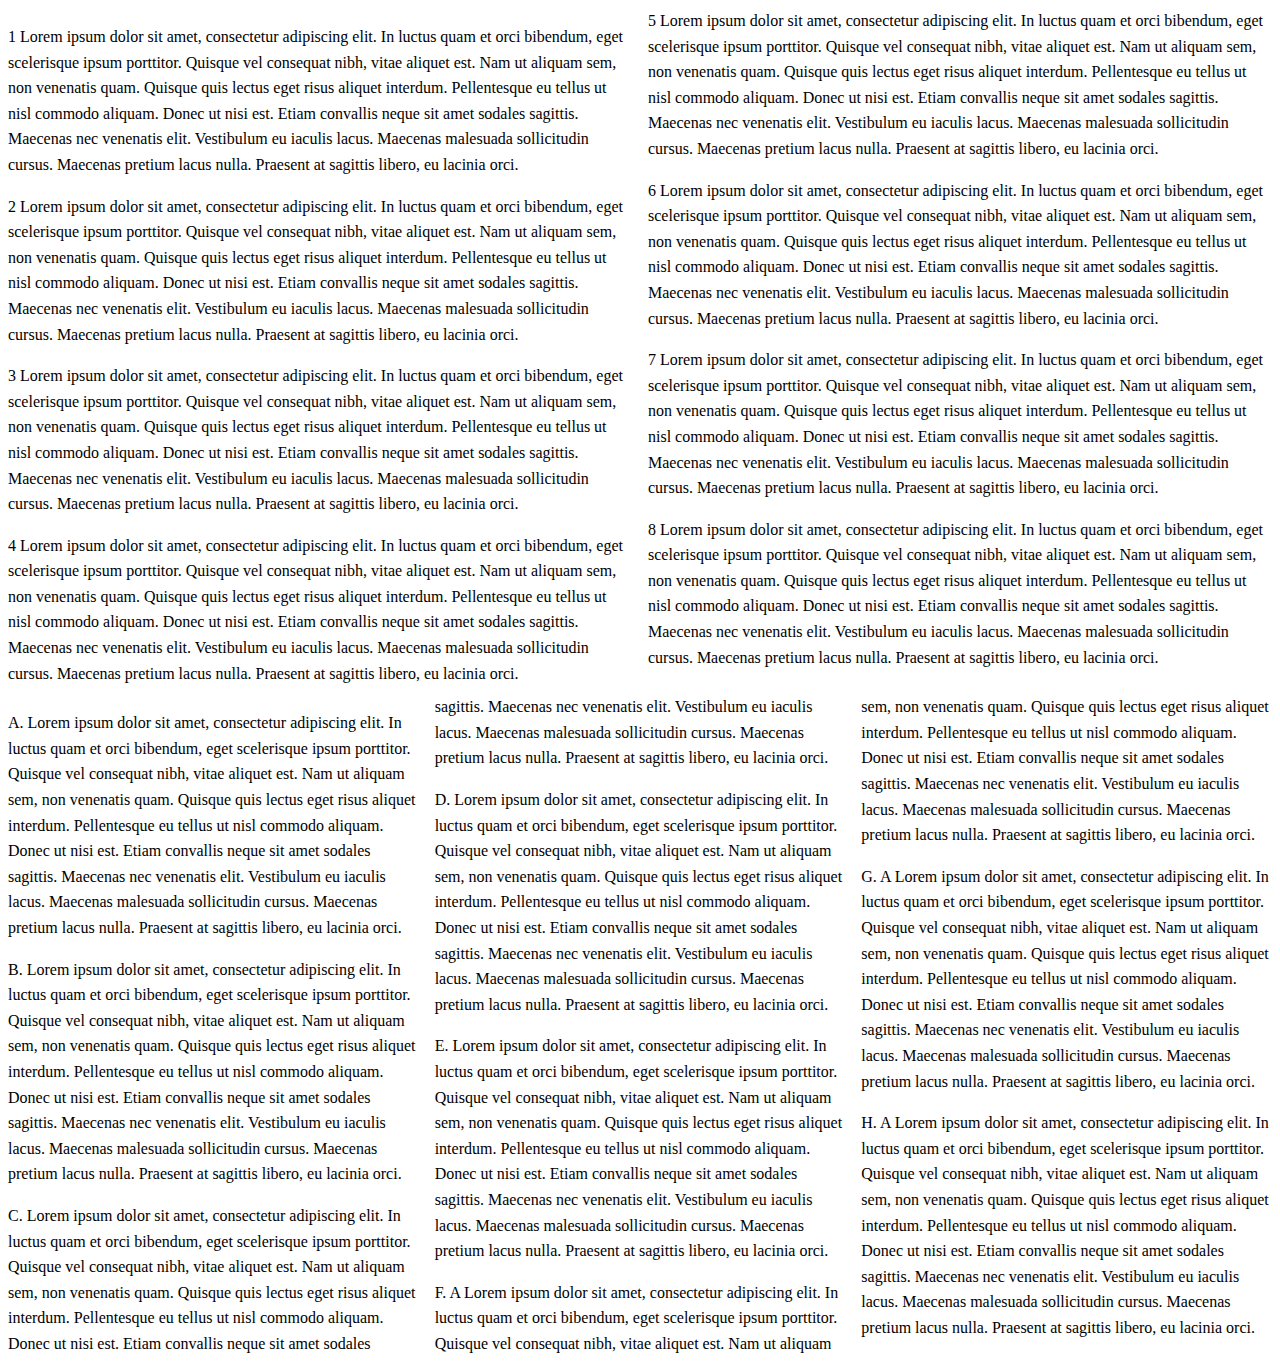
<file: vivlio/examples/columns-a/index2.html>
<!DOCTYPE html>
<html lang="en">
  <style>
    html   {
      line-height: 1.6;
    }
    .main  {
      page: main;
      columns: 2;
      column-gap: 1rem;
    }
    .index {
      page: index;
      columns: 3;
      column-gap: 1rem;
    }
    @page {
      margin: 1cm; 
      size: a4;
    }
    @page main  { height: 90%; }  /* 2 × x chars + 1 × gap */
    @page index { height: 90%; } /* 3 × y chars + 2 × gap */
  </style>
  <section class="main"> 
    <p>1 Lorem ipsum dolor sit amet, consectetur adipiscing elit. In luctus quam et orci bibendum, eget scelerisque ipsum porttitor. Quisque vel consequat nibh, vitae aliquet est. Nam ut aliquam sem, non venenatis quam. Quisque quis lectus eget risus aliquet interdum. Pellentesque eu tellus ut nisl commodo aliquam. Donec ut nisi est. Etiam convallis neque sit amet sodales sagittis. Maecenas nec venenatis elit. Vestibulum eu iaculis lacus. Maecenas malesuada sollicitudin cursus. Maecenas pretium lacus nulla. Praesent at sagittis libero, eu lacinia orci.</p> 
    <p>2 Lorem ipsum dolor sit amet, consectetur adipiscing elit. In luctus quam et orci bibendum, eget scelerisque ipsum porttitor. Quisque vel consequat nibh, vitae aliquet est. Nam ut aliquam sem, non venenatis quam. Quisque quis lectus eget risus aliquet interdum. Pellentesque eu tellus ut nisl commodo aliquam. Donec ut nisi est. Etiam convallis neque sit amet sodales sagittis. Maecenas nec venenatis elit. Vestibulum eu iaculis lacus. Maecenas malesuada sollicitudin cursus. Maecenas pretium lacus nulla. Praesent at sagittis libero, eu lacinia orci.</p> 
    <p>3 Lorem ipsum dolor sit amet, consectetur adipiscing elit. In luctus quam et orci bibendum, eget scelerisque ipsum porttitor. Quisque vel consequat nibh, vitae aliquet est. Nam ut aliquam sem, non venenatis quam. Quisque quis lectus eget risus aliquet interdum. Pellentesque eu tellus ut nisl commodo aliquam. Donec ut nisi est. Etiam convallis neque sit amet sodales sagittis. Maecenas nec venenatis elit. Vestibulum eu iaculis lacus. Maecenas malesuada sollicitudin cursus. Maecenas pretium lacus nulla. Praesent at sagittis libero, eu lacinia orci.</p> 
    <p>4 Lorem ipsum dolor sit amet, consectetur adipiscing elit. In luctus quam et orci bibendum, eget scelerisque ipsum porttitor. Quisque vel consequat nibh, vitae aliquet est. Nam ut aliquam sem, non venenatis quam. Quisque quis lectus eget risus aliquet interdum. Pellentesque eu tellus ut nisl commodo aliquam. Donec ut nisi est. Etiam convallis neque sit amet sodales sagittis. Maecenas nec venenatis elit. Vestibulum eu iaculis lacus. Maecenas malesuada sollicitudin cursus. Maecenas pretium lacus nulla. Praesent at sagittis libero, eu lacinia orci.</p> 
    <p>5 Lorem ipsum dolor sit amet, consectetur adipiscing elit. In luctus quam et orci bibendum, eget scelerisque ipsum porttitor. Quisque vel consequat nibh, vitae aliquet est. Nam ut aliquam sem, non venenatis quam. Quisque quis lectus eget risus aliquet interdum. Pellentesque eu tellus ut nisl commodo aliquam. Donec ut nisi est. Etiam convallis neque sit amet sodales sagittis. Maecenas nec venenatis elit. Vestibulum eu iaculis lacus. Maecenas malesuada sollicitudin cursus. Maecenas pretium lacus nulla. Praesent at sagittis libero, eu lacinia orci.</p> 
    <p>6 Lorem ipsum dolor sit amet, consectetur adipiscing elit. In luctus quam et orci bibendum, eget scelerisque ipsum porttitor. Quisque vel consequat nibh, vitae aliquet est. Nam ut aliquam sem, non venenatis quam. Quisque quis lectus eget risus aliquet interdum. Pellentesque eu tellus ut nisl commodo aliquam. Donec ut nisi est. Etiam convallis neque sit amet sodales sagittis. Maecenas nec venenatis elit. Vestibulum eu iaculis lacus. Maecenas malesuada sollicitudin cursus. Maecenas pretium lacus nulla. Praesent at sagittis libero, eu lacinia orci.</p>
    <p>7 Lorem ipsum dolor sit amet, consectetur adipiscing elit. In luctus quam et orci bibendum, eget scelerisque ipsum porttitor. Quisque vel consequat nibh, vitae aliquet est. Nam ut aliquam sem, non venenatis quam. Quisque quis lectus eget risus aliquet interdum. Pellentesque eu tellus ut nisl commodo aliquam. Donec ut nisi est. Etiam convallis neque sit amet sodales sagittis. Maecenas nec venenatis elit. Vestibulum eu iaculis lacus. Maecenas malesuada sollicitudin cursus. Maecenas pretium lacus nulla. Praesent at sagittis libero, eu lacinia orci.</p>
    <p>8 Lorem ipsum dolor sit amet, consectetur adipiscing elit. In luctus quam et orci bibendum, eget scelerisque ipsum porttitor. Quisque vel consequat nibh, vitae aliquet est. Nam ut aliquam sem, non venenatis quam. Quisque quis lectus eget risus aliquet interdum. Pellentesque eu tellus ut nisl commodo aliquam. Donec ut nisi est. Etiam convallis neque sit amet sodales sagittis. Maecenas nec venenatis elit. Vestibulum eu iaculis lacus. Maecenas malesuada sollicitudin cursus. Maecenas pretium lacus nulla. Praesent at sagittis libero, eu lacinia orci.</p>
</section>
  <section class="index"> 
    <p>A. Lorem ipsum dolor sit amet, consectetur adipiscing elit. In luctus quam et orci bibendum, eget scelerisque ipsum porttitor. Quisque vel consequat nibh, vitae aliquet est. Nam ut aliquam sem, non venenatis quam. Quisque quis lectus eget risus aliquet interdum. Pellentesque eu tellus ut nisl commodo aliquam. Donec ut nisi est. Etiam convallis neque sit amet sodales sagittis. Maecenas nec venenatis elit. Vestibulum eu iaculis lacus. Maecenas malesuada sollicitudin cursus. Maecenas pretium lacus nulla. Praesent at sagittis libero, eu lacinia orci.</p>
    <p>B. Lorem ipsum dolor sit amet, consectetur adipiscing elit. In luctus quam et orci bibendum, eget scelerisque ipsum porttitor. Quisque vel consequat nibh, vitae aliquet est. Nam ut aliquam sem, non venenatis quam. Quisque quis lectus eget risus aliquet interdum. Pellentesque eu tellus ut nisl commodo aliquam. Donec ut nisi est. Etiam convallis neque sit amet sodales sagittis. Maecenas nec venenatis elit. Vestibulum eu iaculis lacus. Maecenas malesuada sollicitudin cursus. Maecenas pretium lacus nulla. Praesent at sagittis libero, eu lacinia orci.</p>
    <p>C. Lorem ipsum dolor sit amet, consectetur adipiscing elit. In luctus quam et orci bibendum, eget scelerisque ipsum porttitor. Quisque vel consequat nibh, vitae aliquet est. Nam ut aliquam sem, non venenatis quam. Quisque quis lectus eget risus aliquet interdum. Pellentesque eu tellus ut nisl commodo aliquam. Donec ut nisi est. Etiam convallis neque sit amet sodales sagittis. Maecenas nec venenatis elit. Vestibulum eu iaculis lacus. Maecenas malesuada sollicitudin cursus. Maecenas pretium lacus nulla. Praesent at sagittis libero, eu lacinia orci.</p> 
    <p>D. Lorem ipsum dolor sit amet, consectetur adipiscing elit. In luctus quam et orci bibendum, eget scelerisque ipsum porttitor. Quisque vel consequat nibh, vitae aliquet est. Nam ut aliquam sem, non venenatis quam. Quisque quis lectus eget risus aliquet interdum. Pellentesque eu tellus ut nisl commodo aliquam. Donec ut nisi est. Etiam convallis neque sit amet sodales sagittis. Maecenas nec venenatis elit. Vestibulum eu iaculis lacus. Maecenas malesuada sollicitudin cursus. Maecenas pretium lacus nulla. Praesent at sagittis libero, eu lacinia orci.</p>
    <p>E. Lorem ipsum dolor sit amet, consectetur adipiscing elit. In luctus quam et orci bibendum, eget scelerisque ipsum porttitor. Quisque vel consequat nibh, vitae aliquet est. Nam ut aliquam sem, non venenatis quam. Quisque quis lectus eget risus aliquet interdum. Pellentesque eu tellus ut nisl commodo aliquam. Donec ut nisi est. Etiam convallis neque sit amet sodales sagittis. Maecenas nec venenatis elit. Vestibulum eu iaculis lacus. Maecenas malesuada sollicitudin cursus. Maecenas pretium lacus nulla. Praesent at sagittis libero, eu lacinia orci.</p>
    <p>F. A Lorem ipsum dolor sit amet, consectetur adipiscing elit. In luctus quam et orci bibendum, eget scelerisque ipsum porttitor. Quisque vel consequat nibh, vitae aliquet est. Nam ut aliquam sem, non venenatis quam. Quisque quis lectus eget risus aliquet interdum. Pellentesque eu tellus ut nisl commodo aliquam. Donec ut nisi est. Etiam convallis neque sit amet sodales sagittis. Maecenas nec venenatis elit. Vestibulum eu iaculis lacus. Maecenas malesuada sollicitudin cursus. Maecenas pretium lacus nulla. Praesent at sagittis libero, eu lacinia orci.</p>
    <p>G. A Lorem ipsum dolor sit amet, consectetur adipiscing elit. In luctus quam et orci bibendum, eget scelerisque ipsum porttitor. Quisque vel consequat nibh, vitae aliquet est. Nam ut aliquam sem, non venenatis quam. Quisque quis lectus eget risus aliquet interdum. Pellentesque eu tellus ut nisl commodo aliquam. Donec ut nisi est. Etiam convallis neque sit amet sodales sagittis. Maecenas nec venenatis elit. Vestibulum eu iaculis lacus. Maecenas malesuada sollicitudin cursus. Maecenas pretium lacus nulla. Praesent at sagittis libero, eu lacinia orci.</p>
    <p>H. A Lorem ipsum dolor sit amet, consectetur adipiscing elit. In luctus quam et orci bibendum, eget scelerisque ipsum porttitor. Quisque vel consequat nibh, vitae aliquet est. Nam ut aliquam sem, non venenatis quam. Quisque quis lectus eget risus aliquet interdum. Pellentesque eu tellus ut nisl commodo aliquam. Donec ut nisi est. Etiam convallis neque sit amet sodales sagittis. Maecenas nec venenatis elit. Vestibulum eu iaculis lacus. Maecenas malesuada sollicitudin cursus. Maecenas pretium lacus nulla. Praesent at sagittis libero, eu lacinia orci.</p></section>
</html>
</file>
<file: demo-book--colophon-page-style.html/css/book.css>
/* Footnote and figure/table labeling */

span.label-counter::after,
a.reference-counter::after {
    content: ' ' attr(data-book-counter); /* or data-chapter-counter */
}

.footnote-counter::before {
    content: attr(data-book-counter); /* or data-chapter-counter */
}

section[role='doc-footnote'] .footnote-counter::after {
    content: '. ';
}

/* CSL */

.csl-bib-body {
    padding-top: .5em;
    padding-bottom: .5em;
}

.csl-left-margin {
    padding-right: 1ch;
    clear: left;
    float: left;
    white-space: pre;
}

.csl-entry i {
    font-style: italic;
}

.csl-entry b {
    font-weight: bold;
}

.csl-entry sup {
    vertical-align: super;
    font-size: smaller;
}

.csl-entry sub {
    vertical-align: sub;
    font-size: smaller;
}

.csl-indent {
    padding-left: .5in;
}

.csl-entry {
    clear: left;
}

.csl-right-inline {
    padding-left: 20px;
}

span.anchor {
    text-decoration: underline;
    color: var(--cs-4-text);
}

figure figcaption {
    margin-top: 10px;
    font-size: .9em;
}

figure img {
    max-width: 100%;
}

figure {
    width: calc(80% - 12px);
    border: 1px solid black;
    padding: 5px;
    text-align: center;
    break-inside: avoid;
    cursor: pointer;
    margin: 10%;
    clear: none;
}

.aligned-right {
    float: right;
}

.aligned-left {
    float: left;
}

.aligned-center {
    float: none;
    display: block;
    margin-left: auto;
    margin-right: auto;
    align-content: center;
}

.image-width-100 {
    width: 80%;
    box-sizing: border-box;
}

.image-width-75 {
    width: 55%;
    box-sizing: border-box;
}

.image-width-50 {
    width: 40%;
    margin-left: 5%;
    margin-right: 5%;
    box-sizing: border-box;
}

.image-width-25 {
    width: 21%;
    margin-left: 2%;
    margin-right: 2%;
    box-sizing: border-box;
}


figure[data-category='table'] figcaption span.text::before,
figure[data-category='photo'] figcaption span.text::before,
figure[data-category='figure'] figcaption span.text::before,
table[data-category='table'] caption span.text::before {
    content: ': ';
}

table {
    clear: both;
}

.table-25 {
    width: 25%;
}

.table-50 {
    width: 50%;
}

.table-75 {
    width: 75%;
}

.table-100 {
    width: 100%;
}

.table-center {
    margin-left: auto !important;
    margin-right: auto !important;
    clear: both;
}

.table-left {
    float: left;
}

.table-right {
    float: right;
}

.user-contents a {
    text-decoration: underline;
}

.article table[data-layout='fixed'] {
    table-layout: fixed !important;
}

.article table[data-layout='auto'] {
    table-layout: auto !important;
}

.article-title {
    font-size: 48px;
}

.article .table-of-contents h1,
.article .table-of-contents h2,
.article .table-of-contents h3,
.article .table-of-contents h4,
.article .table-of-contents h5,
.article .table-of-contents h6 {
    font-size: 1em;
    font-weight: normal;
    margin-bottom: unset;
}

.article .table-of-contents h2 {
    padding-left: 1em;
}

.article .table-of-contents h3 {
    padding-left: 2em;
}

.article .table-of-contents h4 {
    padding-left: 3em;
}

.article .table-of-contents h5 {
    padding-left: 4em;
}

.article .table-of-contents h6 {
    padding-left: 5em;
}

.article .table-of-contents h1.toc {
    font-style: italic;
}

.underline {
    text-decoration: underline;
}
</file>
<file: demo-book--colophon-page-style.html/css/book-gaffm-en.css>
/*book*/

/*Headers #1*/

@font-face {
    font-family: "AgletSans";
    font-weight: 600;
    font-style: normal;
    src: local('AgletSans Regular'), local('AgletSans-Regular'), url(media/AgletSans-Regular.otf) format('opentype');
  }
  
  /*Headers h1, h2, article title */
  
  @font-face {
    font-family: "AgletSans";
    font-weight: 800;
    font-style: normal;
    src: local('AgletSans SemiBold'), local('AgletSans-SemiBold'), url(media/AgletSans-SemiBold.otf) format('opentype');
  }
  
  /*Headers h3, h4, h5, h6 */
  
  @font-face {
    font-family: "FSMe";
    font-weight: 800;
    font-style: normal;
    src: local('FSMe Bold'), local('FSMe-Bold'), url(media/FSMe-Bold.otf) format('opentype');
  }
  
  /*body*/
  
  @font-face {
    font-family: "FSMe";
    font-weight: 600;
    font-style: normal;
    src: local('FSMe'), local('FSMe'), url(media/FSMe.otf) format('opentype');
  }
    
    *{
      font-family: "FSMe", sans-serif;
    }
  
  /*Page size*/
  
  @page {
      size: 6in 9in;
      margin-top: 20mm;
      margin-bottom: 30mm;
    }
  
   /*Cover*/ 
    
    @page: first {
      size: 6in 9in;
      background-image: linear-gradient(#ecece6,#ecece6 73%,#00b8ec, #63c7f1 27%);
      background-size: 6in 9in;
      display: flex;
      margin-top: 20mm;
      color: #ee717f;
      page-break-after: always;
      @bottom-left { content: normal; }
      @bottom-center { content: normal; }
      @bottom-right { content: normal; }
      @top-left { content: normal; }
      @top-right { content: normal;}
      @top-center { content: normal;}
    }
  
  /*Verso - left page*/ 
  
  @page: left {
      margin-left: 15mm;
      margin-right: 20mm;
      @top-left {
        content: " ";
      }
      @top-center {
        content: " ";
      }
      @bottom-left {
        content: counter(page) " "" | "" "  env(doc-title);
        font-family: "FSMe", sans-serif;
        font-weight: 600;
        font-size: 12px;
        line-height: 1.4;
        color: #000000;
        letter-spacing: 0.1pt;
        /*word-spacing: 1px;*/
        background-image: linear-gradient(45deg, #ee717f,#ee717f);
        background-repeat: no-repeat;
        background-size: 80px 7px;
        background-position: 0 55%;
        padding-top: 20px;
        vertical-align: top;
        width: 100%;
        }
        @bottom-center {
            content: " ";
            width: 10%;
          }
          @bottom-right { width: 15%; }
      }
  
  /*Recto - right page*/
    
  @page: right {
      margin-left: 20mm;
      margin-right: 15mm;
      @top-right {
         content: "";
      }
      @top-center {
        content: " ";
      }
      @bottom-left { width: 15%; }
      @bottom-center {
        content: " ";
        width: 10%;
      }
      @bottom-right {
        content: string(chapter-title, start) " "" | "" " counter(page);
        font-family: "FSMe", sans-serif;
        font-weight: 600;
        font-size: 12px;
        line-height: 1.4;
        color: #000;
        letter-spacing: 0.1pt;
        background-image: linear-gradient(45deg, #ee717f,#ee717f);
        background-repeat: no-repeat;
        background-size: 80px 7px;
        background-position: 100% 55%;
        padding-top: 20px;
        vertical-align: top;
        width: 100%;
      }
    }
  
  /*Blank page*/ 
   
  @page: blank {
      @bottom-left {content: normal;}
      @bottom-right {content: normal;}
      @top-center {content: normal;}
      @top-left {content: normal;}
      @top-right {content: normal;}
    }
  
  /*HTML basics*/ 
  
  html {
      font-size: 12px;
      font-weight: 300;
      color: #000;
      text-rendering: optimizeLegibility;
      overflow-wrap: break-word;
      word-wrap: break-word;
    }

  html body { background-color: transparent!important;}

  body {
      counter-reset: chapter figure-cat-figure figure-cat-photo figure-cat-table footnote-counter footnote-marker-counter;
      overflow-wrap: break-word;
    }
    
    html,
    body,
    div,
    span,
    object,
    iframe,
    h1,
    h2,
    h3,
    h4,
    h5,
    h6,
    p,
    blockquote,
    pre,
    abbr,
    address,
    cite,
    code,
    del,
    dfn,
    em,
    img,
    ins,
    kbd,
    q,
    samp,
    small,
    strong,
    sub,
    sup,
    var,
    b,
    i,
    dl,
    dt,
    dd,
    ol,
    ul,
    li,
    fieldset,
    form,
    label,
    legend,
    table,
    caption,
    tbody,
    tfoot,
    thead,
    tr,
    th,
    td,
    article,
    aside,
    canvas,
    details,
    figcaption,
    figure,
    footer,
    header,
    hgroup,
    menu,
    nav,
    section,
    summary,
    time,
    mark,
    audio,
    video {
      margin: 0;
      padding: 0;
      border: 0;
      font-size: 100%;
      vertical-align: baseline;
    }

    .copyrightpage p {
      font-family: "FSMe", sans-serif;
      color: #000;
    }

    nav::before {
      content: "Contents";
      font-family: "AgletSans", sans-serif;
      font-size: 48px;
      color: #ee717f;
      font-weight: 800;
    }

    nav {
      margin: 0em 0;
      break-before: always;
      page-break-before: always;
      width: 100%;
      font-family: "FSMe", sans-serif;
    }

    nav ol {
      margin-top: 2em;
      list-style: none;
    }

    nav li a {
      display: inline-flex;
      width: 100%;
      text-decoration: none;
      color: currentColor;
      align-items: baseline;
      border: none;
      /*font-size: 9pt;*/
      border-bottom: 1px solid;
      line-height: 1.8em;
    }

    /*nav li a:hover {
      border-bottom: 0px;
    }*/

    nav li a::before {
      margin-right: 0.5em;
      /*border-bottom: 1px dotted;*/
      content: "";
      order: 1;
      flex: auto;
    }

    nav li {
      font-weight: 500;
    }
    
    nav li ol {
      margin-top: 0.5em;
    }
    
    nav li ol li {
      padding-left: 1.2em;
      font-weight: 300;
    }
    
    nav li ol li ol li ol li {
      display: none;
    }
    
    nav li a::after {
     text-align: right;
     content: target-counter(attr(href), page);
     align-self: flex-end;
     flex: none;
     order: 2;
    }
  

  /*Docsify*/
  
  /*Review*/
  
  /*QR code for content URL*/
  
  div.titlepage {
    height: 100vh;
    background-image: url("media/GAF-Logo-30_CMYK-P709_lachs.png");
    /*-webkit-filter: drop-shadow( -5px 5px 5px rgb(165, 165, 165) );
    filter: drop-shadow( -5px 5px 5px rgb(146, 8, 8)); */
    background-position: 0% 100%;
    background-size: 30%;
    background-repeat: no-repeat; /*logo cover image*/
    margin-top: 0em;
    margin-bottom: 0em;
  }
  
  .booktitle {
      /*text-align: center;*/
      font-family: "AgletSans", sans-serif;
      font-size: 42px;
      color:#111111;
      page-break-inside: avoid;
      page-break-after: avoid;
      text-transform: none;
      hyphens: manual;
      white-space: pre-line;
      letter-spacing: 0pt;
      word-spacing: 1px;
      font-weight: 800;
      max-width: 100%;
      margin: 0;
      text-align: left;
    }
  
  .booktitle:before {
      display: block;
      text-transform: none;
      counter-increment: chapter;
      height: 2em;
      background-image: linear-gradient(45deg, #ee717f,#ee717f);
      background-repeat: no-repeat;
      background-size: 80px 7px;
      background-position: 0% 0%;
      padding-top: 0.3em;
      color: #0a0a0a;
      content:" ";/*here goes text*/
      font-size: 18px;
    }
    
  h2.booksubtitle {
      font-family: "AgletSans", sans-serif;
      font-size: 30px;
      font-weight: 400!important;
      color: #0a0a0a;
      padding-top: 0.7em;
      margin: 0;
      text-align: left;
    }
  
  h3.bookauthor {
      font-family: "AgletSans", sans-serif;
      font-size: 20px;
      color: #0a0a0a;
      padding-top: 1em;
      font-weight: 400!important;
      margin: 0;
      text-align: left;
    }
  
  h4.bookversion {
      font-family: "AgletSans", sans-serif;
      font-size: 12px;
      color: #0a0a0a;
      font-weight: 400!important;
      padding-top: 1em;
      margin: 0;
      text-align: left;
    }
    
  h1.part {
      page-break-before: always!important;
      page-break-after: always!important;
      color: #111111;
      margin-top:0;
    }

  h1.part:before {
      display: block;
      text-transform: none;
      counter-increment: chapter;
      height: 1em;
      background-image: linear-gradient(45deg, #ee717f,#ee717f);
      background-repeat: no-repeat;
      background-size: 80px 7px;
      background-position: 0% 0%;
      content:"";
    }
  
  .article-part.article-title {
      page-break-before: always!important;
    }

  .article-title {
      font-family: "AgletSans", sans-serif;
      string-set: chapter-title content(text);
      font-size: 48px;
      color:#ee717f;
      /*margin-top: 2em;*/
      page-break-inside: avoid!important;
      page-break-after: avoid!important;
      text-transform: none;
      hyphens: manual;
      white-space: pre-line;
      letter-spacing: 0pt;
      word-spacing: 1px;
      font-weight: 800;
      max-width: 100%;
      padding-bottom: 1.9em;
    }
  
  .article-title strong { font-weight: 600;}
    
  .article-title:before {
      display: block;
      text-transform: none;
      counter-increment: chapter;
      height: .7em;
      background-image: linear-gradient(45deg, #ee717f,#ee717f);
      background-repeat: no-repeat;
      background-size: 80px 7px;
      background-position: 0% 0%;
      content:"";
    }

  .article-title:after{
      display: block;
      background-image: linear-gradient(45deg, #ee717f,#ee717f);
      background-repeat: no-repeat;
      background-size: 80px 7px;
      background-position: 0% 100%;
      content:"";
      height: .7em;
    }

  .article-contributors, .article-authors {
      font-size: 0.8837rem;
      font-weight: 300;
      margin: 20px 0;
    }

  .article-abstract {
      margin: 10px 0 80px 0;
    }

  .article-abstract p {
      font-size:  1.3rem;
      font-weight: 400;
      margin: 10px 0 80px 0;
    }
    
  .article-body {
       margin-top: 0px;
       margin-left: 0px;
     }
    
     section.fnlist {
       margin-left: 0px;
     }
    
  /*Literaturverzeichnis*/
  
  h1.article-bibliography-header {
      font-family: "AgletSans", sans-serif;
      font-size: 1.395rem;
      text-align: left;
      margin-bottom: 0;
      page-break-inside: avoid;
      page-break-after: avoid;
      text-transform: none;
      hyphens: manual;
      white-space: pre-line;
      /*letter-spacing: 0pt;
      word-spacing: 1px;*/
      margin-left: 0px;
      font-weight: 600;
      color: #ee717f;
    }
    div.csl-bib-body {
      margin-left: 0px;
    }
  
  .csl-entry {
      font-family: "FSMe", sans-serif;
      font-weight: 300;
      font-size: 0.8837rem;
      line-height: 1.37;
      margin-bottom: 9pt;
      /*letter-spacing: 0.2pt;
      word-spacing: 0.2pt;*/
    }
  
  .article-body > figure.image-width-100 {
      margin-left: 0px;
      width: auto !important;
    }
    
  .image-width-100 {
        width: 99%;
        box-sizing:border-box;
    }
    
    .image-width-90 {
        width: 89%;
        box-sizing:border-box;
    }
    
    .image-width-75 {
        width: 74%;
        box-sizing:border-box;
    }
    
    .image-width-50 {
        width: 49%;
        margin-left:5%;
        margin-right:5%;
        box-sizing:border-box;
    }
    
    .image-width-25 {
        width: 24%;
        margin-left:2%;
        margin-right:2%;
        box-sizing:border-box;
    }
    
    p {
      font-size: 9.4pt; /* 0.8837rem */
      line-height: 1.37; /* 1.3954rem */
      margin-bottom: 0pt;
      text-align: justify;
      /*letter-spacing: 0.2pt;
      /*word-spacing: 0.2pt;*/
      orphans: 2;
      widows: 2;
    }
    
    p + p {
      text-indent: 0;
      margin-top: 9pt; }
    
    div.table-cell-container p + p {
      margin-top: 0pt;}
    
    li p {
       display: inline;
    }
    
    p strong,
    p .bold,
    p .Bold,
    p b,
    li strong,
    li .bold,
    li .Bold,
    li b {
      font-weight: 700;
    }
    
    table li strong,
    table li .bold,
    table li .Bold,
    table li b {
      font-family: "FSMe", sans-serif;
      font-weight: 700;
    }
    
    em,
    .italic {
      font-family: inherit;
      font-style: italic;
    }
    
    pre {
      max-width: 80.1266666667mm;
    }
    
    a, .csl-bib-body a {
      color: #000;
      text-decoration: none !important;
      border-bottom: 1px dashed rgb(101,100,98);
    }
    
    a:hover {
      border-bottom: 1px solid rgb(101,100,98);
    }
    
    strong em {
      font-weight: bold;
      font-style: italic;
    }
    
    var {
      font-family: "FSMe", sans-serif;
      font-weight: normal;
    }
    
    var em,
    var .Italic {
      font-weight: normal;
      font-style: normal;
    }
    
    sup {
      font-size: 9.75pt;
      font-weight: inherit;
      position: relative;
      top: -3px;
      vertical-align: baseline;
    }
    
    .references p {
      line-height: 10.8pt;
      font-size: 9pt;
    }
    
    blockquote {
      display: block;
      width: 95%;
      position: relative;
      font-family: "FSMe", sans-serif;
      font-size:  11pt; /* 1.023rem */
      vertical-align: baseline;
      margin-top: 12pt;
      margin-bottom: 12pt;
      margin-left: 20px;/* 3.3241rem*/
      padding-left: 5px;
      margin-right: 10px;
    
    }
    
    /*blockquote:before {
      font-family: "noto serif", serif;
      content: "“";
      font-size: 4em;
      left: -45px;
      top: -10px;
      z-index: 5;
      position: absolute;
      color: rgb(0,22,104);
      opacity: 1;
    }*/
    
    blockquote p {
      font-family: inherit;
      text-align: left;
      font-weight: 200;
      line-height: 1.37;
      font-style: italic;
    }
    
    blockquote strong {
      font-weight: 700;
    }
    
    blockquote  p.att { text-align: right; }
    
    h2, h2 strong {
    font-family: "AgletSans", sans-serif;
    margin-top: 1.5em;
    color:#ee717f; /*rgb(25,43,83);*/
    }

    h3, h3 strong,
    h4, h4 strong,
    h5,
    h6 {
      font-family: "FSMe", sans-serif;
      margin-top: 1.5em;
      color: #000; /*rgb(25,43,83);*/
    }
    
    h1 {
      font-family: "AgletSans", sans-serif;
      font-size: 55px; /* 2.233rem */
      color:#111111; /*rgb(25,43,83);*/
      margin-bottom: 1em;
      margin-top: 1em;
      page-break-inside: avoid;
      page-break-after: avoid;
      text-transform: none;
      hyphens: manual;
      white-space: pre-line;
      letter-spacing: 0pt;
      word-spacing: 1px;
      font-weight: 800
    }
    
    h1 strong {font-weight: 800;}
    
    h2 {
      font-size: 1.395rem; 
      font-family: "AgletSans", sans-serif;
      text-transform: none;
      font-weight: 800;
      /*margin: 1.5em 0 1.2em 0;*/
      margin-top: 20pt;
      margin-bottom: 9pt;
      page-break-inside: avoid;
      page-break-after: avoid;
    }
    
    h3 {
      font-size: 1.18rem; /* 1.209rem */
      font-family: "FSMe", sans-serif;
      margin-top: 1.5pt;
      padding-top: .4em;
      page-break-inside: avoid;
      page-break-after: avoid;
      font-weight: 800;
      margin-bottom: 9pt;
    }
    
    h4 {
      font-size: 1.01rem; /* 1.023rem */
      font-family: "FSMe", sans-serif;
      margin-top: 15pt;
      margin-bottom: 9pt;
      font-weight: 800;
      page-break-inside: avoid;
      page-break-after: avoid;
    }
    
    h5 {
      font-family: "FSMe", sans-serif;
      font-weight: 800;
      font-size: 0.97rem; /* 0.930rem*/
      margin-top: 18px;
      margin-bottom: 5pt;
      page-break-inside: avoid;
      page-break-after: avoid;
    }
    
    h6 {
      font-family: "FSMe", sans-serif;
      font-weight: 800;
      font-size: 0.89rem;
      margin-top: 20pt;
      margin-bottom: 5pt;
      page-break-inside: avoid;
      page-break-after: avoid;
    }
    
    hr {
        border: 0;
        height: 0.5px;
        margin-top: 1em;
        background: #000;
        }
    
    hr.br { border:0; height: 0px; }
    
    .one ol li {
      list-style-type: decimal;
    }
    
    .article-body a.fn {
      left: 0.2em;
      border-bottom: none;
      font-family: "FSMe", sans-serif;
    }
    .footnotes ol li p a {
      text-wrap: word-break;
    }
    .footnote-counter {font-size: 12px; font-weight: 600;}
    
    /*li[id*="fn"] {
      text-indent: 0;
      font-weight: 400;
      font-size: 80%;
      margin-left: 1.3pc;
      font-family: "FSMe", sans-serif;
    }*/
    .fnlist p {
      text-indent: 0;
      font-weight: 400;
      line-height: 1.3;
      margin: 0.2em 0 0.5em 0;
      font-size: 12px;/*0.76rem*/
      font-family: "FSMe", sans-serif;
      text-align: left;
    }
    
    /*epub*/
  
    .footnote-content {
      color: #000;
      text-indent: 0;
      font-size: 0.7rem;
      font-family: "FSMe", sans-serif;
    }
    
    .footnote-content span {
      margin-left: 1.3pc;
    }
    
    a.footnoteRef {
      border-bottom: 0;
      line-height: 0;
      background: none;
      display: inline;
    }
    
    figure {
      text-indent: 0;
      width: 100%;
      text-align: center;
      margin-top: 27pt;
      margin-bottom: 27pt;
    }
    
    figure img {
      display: block;
      height: auto;
      margin: auto;
    }
    
    figure figcaption {
      font-family: "FSMe", sans-serif;
      margin: 8px 0;
      font-weight: 300;
      font-size:  0.82rem;
      line-height: 1.37;
      text-indent: 0;
      text-align: left;
    }
    
    .label-counter {
      font-weight: 700;
    }
  
    /*From Fidus writer*/
  
    .figure-cat-figure::after {
        counter-increment: figure-cat-figure;
        content: ' ' counter(figure-cat-figure);
    }
    
    .figure-cat-photo::after {
        counter-increment: figure-cat-photo;
        content: ' ' counter(figure-cat-photo);
    }
    
    .figure-cat-table::after {
        counter-increment: figure-cat-table;
        content: ' ' counter(figure-cat-table);
    }
    
    .figure-cat-figure + span::before, .figure-cat-photo + span::before, .figure-cat-table + span::before {
        content: ': ';
    }
    
    ul {
      display: block;
      list-style-type: disc;
      margin-top: 1em;
      margin-bottom: 1em;
      margin-left: 0;
      margin-right: 0;
      padding-left: 20px;
      font-size:  0.8837rem!important;
      line-height: 1.37;
      hyphens: none;
    }
    ul li {
      margin-bottom: 0.5em;
      height: auto;
    }
    
    ul.dashed {
      list-style-type: none;
    }
    ul.dashed > li {
      text-indent: -15px;
    }
    ul.dashed > li:before {
      content: "-";
      text-indent: -20px;
      color:#111111;
      font-size: 120%;
      font-weight: 700;
    }
  
    /*#page-navigation ol {
        margin: 0;
        padding: 0;
        list-style-type: decimal;
        float: left;
    }*/
    
     .article-body ol {
      display: block;
      list-style: decimal;
      /*counter-reset: ol-counter;*/
      margin-top: 1em;
      margin-bottom: 1em;
      margin-left: 0;
      margin-right: 0;
      padding-left: 18px;
      font-size:  0.8837rem!important;
      line-height: 1.37;
      hyphens: none;
    }
    ol li {
      margin-bottom: 0.5em;
    }
    
    table {
      margin: 0 auto;
      width: 99% !important;
      font-family: "FSMe", sans-serif;
      background-size: 8pt;
      page-break-inside: avoid;
      margin-top: 9pt;
      margin-bottom: 18pt;
      border-collapse: collapse;
      /*border-bottom: 1pt solid #000;*/
      border-left: 0;
      border-right: 0;
      text-align: left;
      font-size: 9pt;
    }
    
    .article-body > table.table-100.table-fixed {
      margin-left: 0px !important;
      width: auto !important;
    }
    .article-body + table caption {
      padding-top: 80px!important;
      /*background-color: blue!important;*/
    }
    
    table.tbnostyle tr:first-of-type td {
      font-style: normal!important;
      background-color: transparent !important;
      border-bottom: 1px solid rgb(231,231,231)!important;
    }
    
    table caption {
      /*border-top: 1px solid rgb(231,231,231);
      border-bottom: 1px solid #435772;*/
      padding: 1em 0;
      font-size: 0.72rem;
      text-align: left;
      margin: 0 auto;
      vertical-align: middle;
    }
    
    table td {
      width: auto;
      border-left: 0;
      border-right: 0;
      /*text-align: right;*/
      border-bottom: 1px solid #111111;
      padding: 1.1em 0.5em;
    }
    
    table td a {
     /*word-break: break-all; break words url*/
     word-wrap: break-word;
     overflow-wrap: break-word;
    }
    
    table td:last-of-type {
      padding-right: 1em;
    }
    
    table p,
    table ul,
    table li,
    table ol {
      font-size: 9pt;
      font-weight: 400;
      line-height: 1.37;
      margin: 0;
      font-family: "FSMe", sans-serif;
      text-align: left;
      text-indent: 0;
       /*list-style-position: outside;*/
    }
    
    table li {
      vertical-align:top;
    }
    
    tr:first-of-type th {
      padding-top: 1.1em;
      padding-bottom: 1.1em;
    }
    
    tr:first-of-type td {
      font-style: italic;
      /*background-color: rgb(241,248,250);
      border-bottom: 2px solid rgb(15,100,167);*/
    }
    tr:nth-child(odd) {
      background-color: #ecece6;
    }
    tr:nth-child(even) {
      background-color: #dad8ce;
    }
    tr:last-of-type td {
      padding-bottom: 0.6em;
    }
    
    table + p {
      text-indent: 0;
    }
    
    th {
      border-left: 0;
      border-right: 0;
      padding: 1em;
      font-weight: 600;
      background-color: #63c7f1;/*#111111*/
      border-bottom: 1px solid #000000;
    }
    
    th p { color: #000000; }
    
    tr:first-of-type {
        font-weight: normal;
    }
    
    tr.head + tr td {
      padding-top: 0.8em;
    }
    
    table + p {
      margin: 0 auto;
      width: 95% !important;
      margin-top: 0;
    }
    
    table + p + p {
      margin-top: 18pt;
    }
    
    /*ul numeric*/
    ul.numeric-decimals { counter-reset:section -1; list-style-type:none; list-style-position: outside; padding-left: 0; font-size: 9pt;}
    ul.numeric-decimals li { list-style-type:none;
      margin-top: 0.3em;
      color: #000;
      margin-left: 0;
      margin-left: 0;
      text-indent: 0;
      letter-spacing: 0.2pt;
      word-spacing: 0px; }
    ul.numeric-decimals li ul { counter-reset:subsection; }
    ul.numeric-decimals li:before{
        counter-increment:section;
        content:counter(section) ". ";/*content:"Section " counter(section) ". ";*/
    }
    ul.numeric-decimals li ul li:before {
        counter-increment:subsection;
        content:counter(section) "." counter(subsection) " ";
    }
    
    /*3 level*/
    ul.numeric-decimals li ul li ul { counter-reset:subsubsection; }
    ul.numeric-decimals li ul li:before{
        counter-increment:subsection;
        content:counter(section) "." counter(subsection) " ";
    }
    ul.numeric-decimals li ul li ul li:before {
        counter-increment:subsubsection;
        content:counter(section) "." counter(subsection) "." counter(subsubsection) " ";
    }
    
    /*None level*/

    ul.numeric-decimals li.none:before {
        content: " ";
    }
    
    div.article-body > h2:first-child, div.Kolophon > h2:first-child {
      margin-top: 0pt;
    }
    
    h2 + h2, h2 + h3, h3 + h4, h4 + h5 {
      margin-top: 0pt;
    }
    
    h2 + p {
      margin-top: -5pt;
    }
    
    h3 + p, h4 + p, h5 + p {
     margin-top: -3pt;
    }
    
    h2 + p /* h3+p*/ {
        page-break-after: avoid;
    }
    
    .txtnospace p, p.txtnospace {
      letter-spacing: 0.1pt !important;
      word-spacing: 0.2pt !important;
    }
    
    ol.upper-latin {
      list-style-type: upper-latin;
    }
  
    @media print {
      a {
        color: #000;
        text-decoration: none !important;
        border-bottom: 1px dotted rgb(101,100,98);
      }
    
      @page {
        size: 6in 9in;
      }
    
    }
    
    @media screen and (min-width: 400px) and (max-width: 700px) {
        .article-body, section.fnlist , h1.article-bibliography-header, div.csl-bib-body, .article-body > figure.image-width-100, .article-body > table.table-100.table-fixed, blockquote  {
         margin-left: 0px!important;
        }
        .article-body {
          margin-top: 15px;
        }
        .article-title, h1.part, nav::before {
         max-width: 100%;
         font-size: 40px;
        }
        nav {
         width: 100%;
         font-size: 0.7rem;
        }
        nav li a {
         line-height: 1.2em;
        }
    
    }
  
    /* EPUB overwrites */
  
     .epub .article-body {
       margin-top: 15px;
     }
    
     .epub .article-body p {
       text-align: left;
     }
    
     .epub .article-body, .epub section.fnlist , .epub h1.article-bibliography-header, .epub div.csl-bib-body, .epub .article-body > figure.image-width-100, .epub .article-body > table.table-100.table-fixed, .epub blockquote  {
      margin-left: 0px!important;
    }
     .epub .article-title, .epub h1.part, .epub nav::before {
      max-width: 100%;
      font-size: 40px;
    }
    .epub nav {
      width: 100%;
      font-size: 0.7rem;
    }
    .epub nav li a {
      line-height: 1.2em;
    }
    .epub .figure-cat-figure + span::before, .epub .figure-cat-photo + span::before, .epub .figure-cat-table + span::before {
        content: ' ';
    }
</file>
<file: vivlio/examples/columns-a/css/style.css>
/*Page size*/

@page {
  size: A4; 
  margin: 10mm;
  columns: 2;
  column-gap: 1rem;
  background: blue;
}

body {
  columns: 2;
  column-gap: 1rem;
}
</file>
<file: vivlio/examples/page-style-page-number/style.css>
html {
  /* writing mode */
  writing-mode: horizontal-tb;
  orphans: 2;
  widows: 2;
}

* {
  margin: 0;
  padding: 0;
}

@page {
  size: 144mm 217mm;
  margin-top: 20mm;
  margin-bottom: 20mm;
  margin-left: 20mm;
  margin-right: 20mm;
  /* The followings are inherited to page-margin boxes */
  font-family: "Quattrocento", Georgia, serif;
  font-size: 9pt;
  vertical-align: top;
}
@page :left {
  /* top-left header */
  @top-left {
    content: "Wood Engraving";
    margin-top: 10mm;
    margin-bottom: 4mm;
    border-bottom: 2pt solid #000;
  }
  /* bottom-left page number */
  @bottom-left {
    content: counter(page);
    margin-top: 6mm;
  }
}
@page :right {
  /* top-right header (only for border) */
  @top-right {
    content: "";
    margin-bottom: 4mm;
    border-bottom: 2pt solid #000;
  }
  /* bottom-right page number */
  @bottom-right {
    content: counter(page);
    margin-top: 6mm;
  }
}

@page:nth(2) {
  background: blue;
  /* top-left header */
  /* from https://www.w3.org/TR/css-gcpm-3/#document-page-selectors */
  @top-left {
    content: "Page Style Change";
    margin-top: 10mm;
    margin-bottom: 4mm;
    border-bottom: 2pt solid #000;
  }
  /* bottom-left page number */
  @bottom-left {
    content: counter(page);
    margin-top: 6mm;
  }
}

html {
  font-family: "Quattrocento", Georgia, serif;
  font-weight: normal;
  font-size: 83.3333333333%;
  line-height: 1.8;
  -webkit-font-smoothing: antialiased;
}

h1 {
  font-weight: bold;
  font-size: 2em;
  line-height: 1em;
  margin-bottom: 0.5em;
  text-indent: 0;
  /* forbid page/column break after it */
  break-after: avoid;
}

h2 {
  font-size: 1.2em;
  font-weight: bold;
  text-indent: 0;
  /* forbid page/column break after it */
  break-after: avoid;
  line-height: 32pt;
  margin-top: 16pt;
}

p {
  text-indent: 2em;
  text-align: justify;
  hyphens: auto;
}

p.dropcap {
  text-indent: 0;
  min-width: 20pt;
}

p.dropcap span.dropcap {
  font-size: 3.6em;
  float: left;
  line-height: 1;
  margin-right: 0.0625em;
  margin-bottom: -0.2em;
}

p.author {
  text-indent: 0;
  text-align: right;
}
</file>
<file: vivlio/samples/gon/style.css>
@charset "UTF-8";
html {
  /* 組み方向 */
  -epub-writing-mode: vertical-rl;
  -ms-writing-mode: tb-rl;
  writing-mode: vertical-rl;

  orphans: 1;
  widows: 1;
}

* {
  margin: 0;
  padding: 0;
}

@page {
  size: 105mm 148mm;
  width: 240pt;
  height: 331.5pt;
  margin-top: 15mm;
  margin-bottom: auto;
  margin-left: auto;
  margin-right: auto;
  /* 以下、マージンボックスに継承される */
  font-size: 6pt;
  font-family: "游明朝", "YuMincho", serif;
  /* 本来不要（ルート要素の指定が継承される）だが、現時点のvivliostyle.jsの制限により必要 */
  vertical-align: top;
}
@page :left {
  margin-right: 10mm;
  @top-left {
    content: counter(page) "　　ごん狐";
    margin-left: 3.75pt;
    margin-top: 6mm;
    writing-mode: horizontal-tb;
    /* CSS仕様上は@pageルール内に書けばよいが、現時点のvivliostyle.jsの制限によりここに書く */
  }
}
@page :right {
  margin-left: 10mm;
  /* 右下ノンブル */
  @top-right {
    content: counter(page);
    margin-right: 3.75pt;
    margin-top: 6mm;
    writing-mode: horizontal-tb;
    /* CSS仕様上は@pageルール内に書けばよいが、現時点のvivliostyle.jsの制限によりここに書く */
  }
}

html {
  /* フォント */
  font-family: "游明朝", "YuMincho", serif;
  font-weight: normal;
  /* 行末揃え */
  text-align: justify;
  font-size: 8.5pt;
  line-height: 16pt;
}

h1 {
  /* フォント */
  font-weight: bold;
  /* フォントサイズ */
  font-size: 11.5pt;
  /* 字下げ */
  text-indent: 0;
  /* 直後の改ページ・改段禁止 */
  break-after: avoid;
  line-height: 48pt;
  letter-spacing: 1em;
}

h2 {
  /* フォント */
  font-weight: normal;
  /* フォントサイズ */
  font-size: 10pt;
  /* 字下げ */
  text-indent: 6em;
  /* 直後の改ページ・改段禁止 */
  break-after: avoid;
  line-height: 32pt;
}

h1 + h2 {
  margin-right: 16pt;
}

ruby > rt {
  font-size: 4pt;
}

p {
  text-indent: 1em;
  hanging-punctuation: force-end;
}

hr {
  border: none;
  border-right: 1pt solid black;
  height: 6em;
  margin: auto 8.5pt;
}

/* 縦中横 */
.tcy {
  -webkit-text-combine: horizontal;
  text-combine: horizontal;
  -ms-text-combine-horizontal: all;
  text-combine-horizontal: all;
  text-combine-upright: all;
}

/* 圏点（ゴマ） */
em.sesame_dot {
  font-style: normal;
  -webkit-text-emphasis-style: sesame;
  text-emphasis-style: sesame;
}

/*著作者*/
.author {
  position: absolute;
  bottom: 0;
  font-size: 8.5pt;
  margin-top: 50pt;
  letter-spacing: normal;
}

/*画像＋キャプション*/
figure {
  display: block;
  width: 236pt;
  -ms-writing-mode: lr-tb;
  -webkit-writing-mode: horizontal-tb;
  writing-mode: horizontal-tb;
}

figure img {
  width: 100%;
  height: auto;
  vertical-align: bottom;
}

figcaption {
  text-align: left;
  font-size: 7pt;
}

/*奥付*/
.colophon {
  font-size: 7pt;
  margin-right: 48pt;
}
</file>
